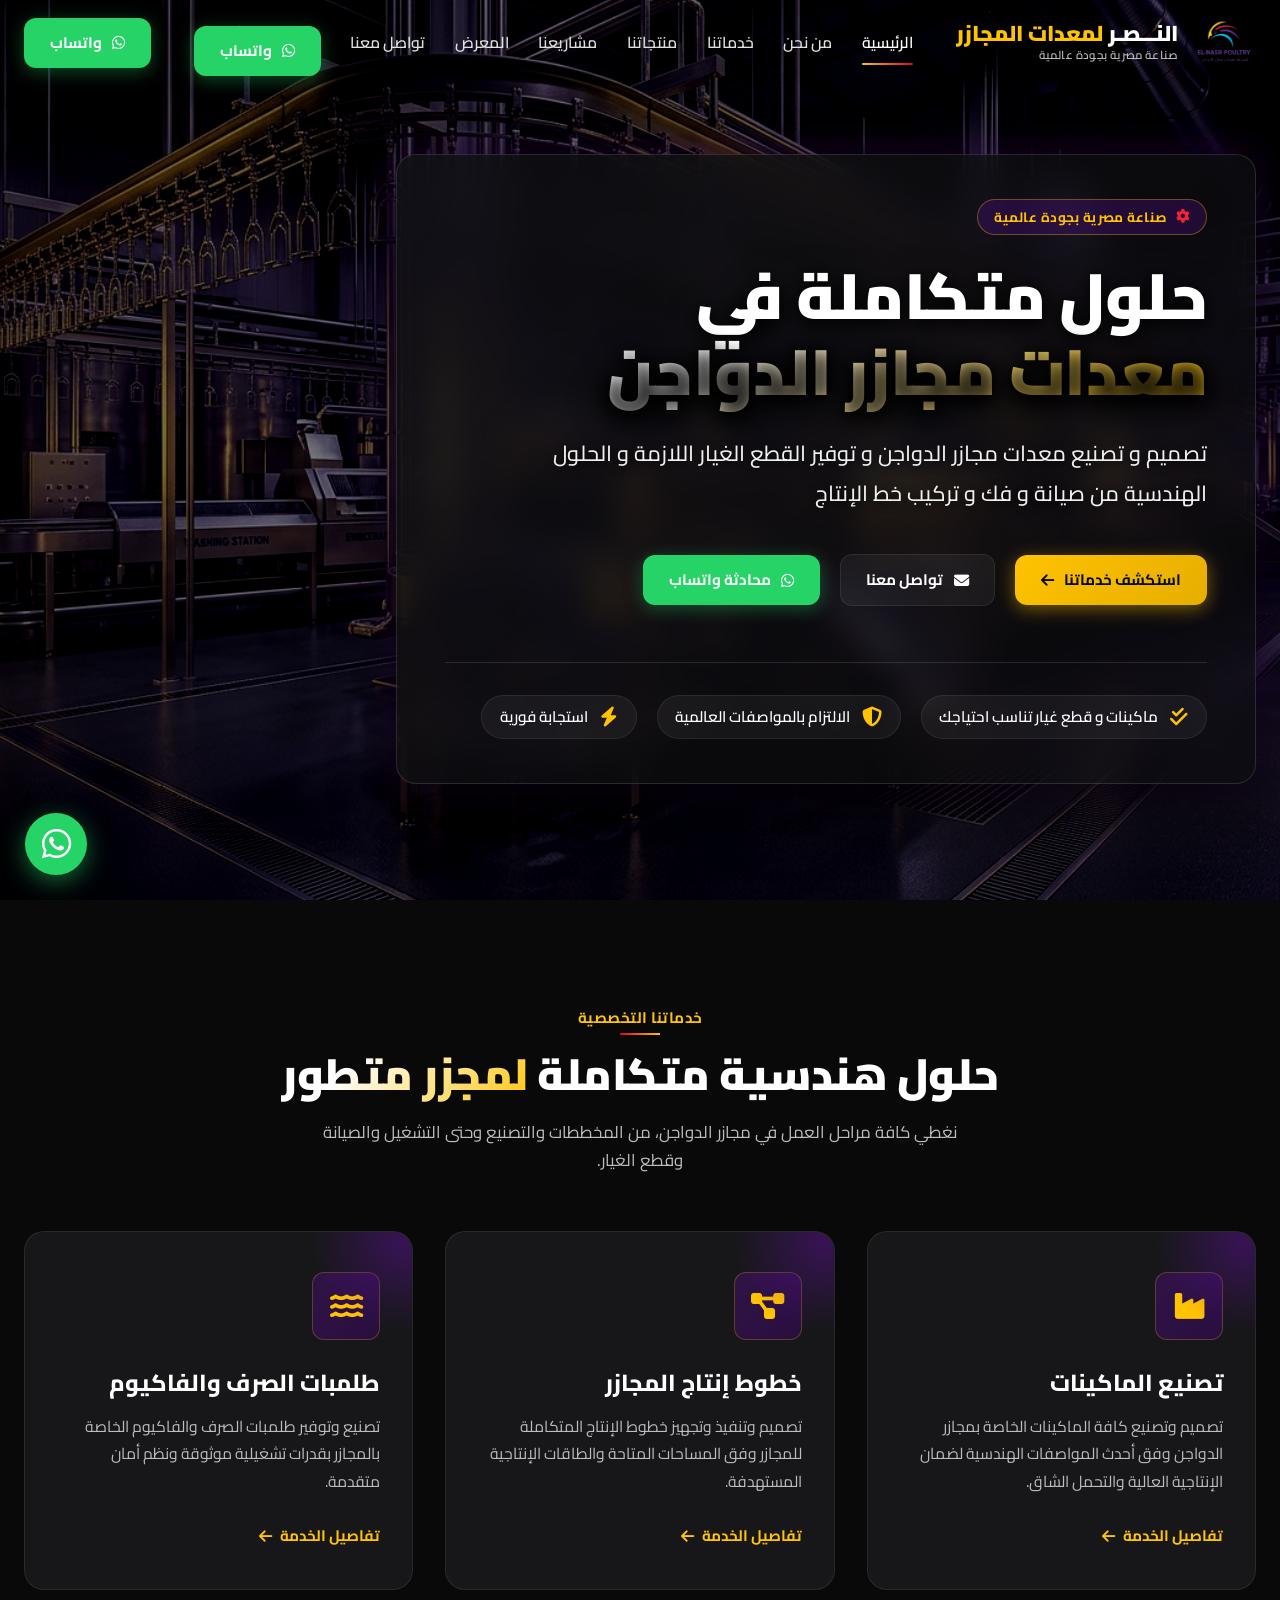
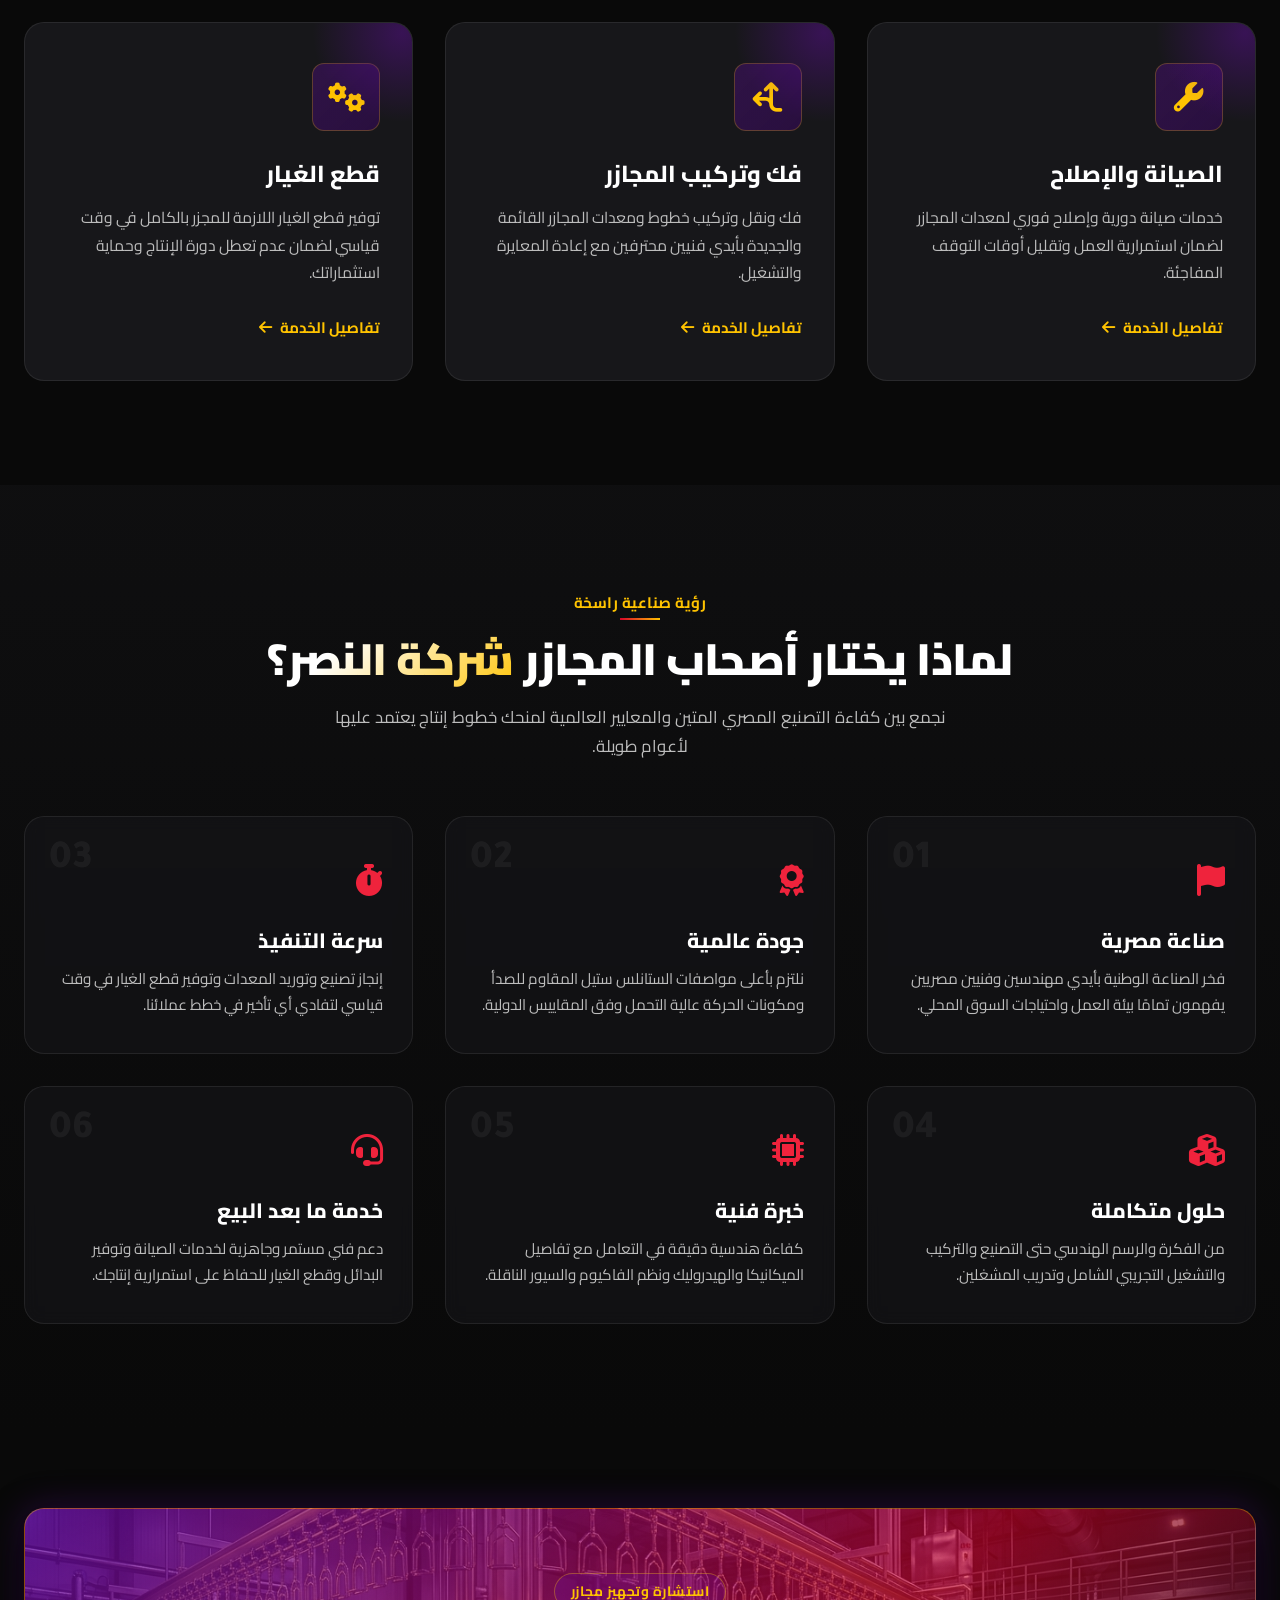
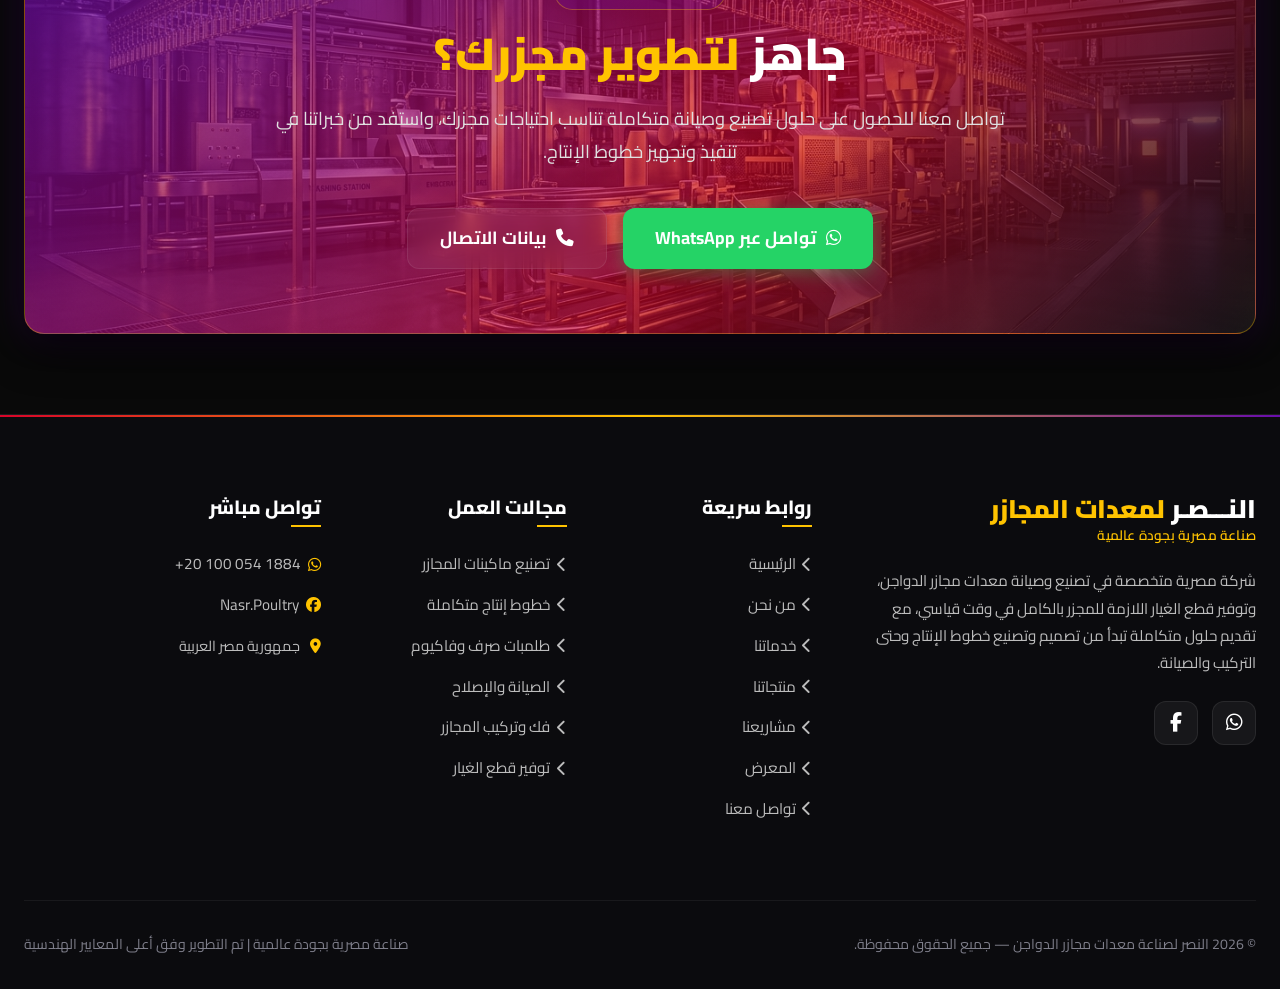
<file: index.html>
<!DOCTYPE html>
<html lang="ar" dir="rtl">
<head>
  <meta charset="UTF-8">
  <meta name="viewport" content="width=device-width, initial-scale=1.0">
  <title>النصر لصناعة معدات مجازر الدواجن | صناعة مصرية بجودة عالمية</title>
  <meta name="description" content="النصر لصناعة معدات مجازر الدواجن — شركة مصرية متخصصة في تصنيع وصيانة معدات مجازر الدواجن، وتوفير قطع الغيار وحلول خطوط الإنتاج المتكاملة.">
  <meta name="keywords" content="مجازر دواجن, معدات مجازر, تصنيع ماكينات مجازر, طلمبات فاكيوم, قطع غيار مجازر, صيانة مجازر الدواجن, مصر">
  
  <!-- Open Graph -->
  <meta property="og:title" content="النصر لصناعة معدات مجازر الدواجن | صناعة مصرية بجودة عالمية">
  <meta property="og:description" content="تصميم وتصنيع وتركيب وصيانة معدات وخطوط إنتاج مجازر الدواجن بأعلى معايير الجودة العالمية.">
  <meta property="og:type" content="website">
  <meta property="og:image" content="assets/images/hero.jpg">
  
  <!-- Favicon -->
  <link rel="icon" type="image/svg+xml" href="assets/icons/favicon.svg">
  
  <!-- Font Awesome Icons -->
  <link rel="stylesheet" href="https://cdnjs.cloudflare.com/ajax/libs/font-awesome/6.5.1/css/all.min.css">
  
  <!-- Core CSS -->
  <link rel="stylesheet" href="css/style.css">
</head>
<body>

  <!-- Loading Screen -->
  <div id="preloader">
    <div class="preloader-content">
      <div class="preloader-emblem">
        <div class="preloader-ring"></div>
        <div class="preloader-center-icon">ن</div>
      </div>
      <h2 class="preloader-brand-title">النـــصـر <span>لمعدات المجازر</span></h2>
      <p class="preloader-brand-slogan">صناعة مصرية بجودة عالمية</p>
    </div>
  </div>

  <!-- Sticky Navbar -->
  <header class="site-header">
    <div class="container nav-inner">
      <a href="index.html" class="brand-logo-link" aria-label="النصر لمعدات المجازر">
        <img src="assets/images/logo.png" alt="شعار النصر" class="brand-logo-img" onerror="this.onerror=null; this.src='assets/images/logo.svg';">
        <div class="brand-text-block">
          <span class="brand-name">النـــصـر <span>لمعدات المجازر</span></span>
          <span class="brand-tagline">صناعة مصرية بجودة عالمية</span>
        </div>
      </a>

      <!-- Desktop & Mobile Nav Links -->
      <nav class="nav-links-wrapper" id="primaryNav">
        <a href="index.html" class="nav-link active">الرئيسية</a>
        <a href="about.html" class="nav-link">من نحن</a>
        <a href="services.html" class="nav-link">خدماتنا</a>
        <a href="products.html" class="nav-link">منتجاتنا</a>
        <a href="projects.html" class="nav-link">مشاريعنا</a>
        <a href="gallery.html" class="nav-link">المعرض</a>
        <a href="contact.html" class="nav-link">تواصل معنا</a>
        
        <div class="nav-cta-group mobile-only" style="margin-top: 1rem;">
          <a href="https://wa.me/201000541884" target="_blank" rel="noopener noreferrer" class="btn btn-whatsapp" style="width: 100%;">
            <i class="fa-brands fa-whatsapp"></i> واتساب
          </a>
        </div>
      </nav>

      <!-- Header Action Group -->
      <div class="nav-cta-group">
        <a href="https://wa.me/201000541884" target="_blank" rel="noopener noreferrer" class="btn btn-whatsapp hide-mobile">
          <i class="fa-brands fa-whatsapp"></i> واتساب
        </a>
        <button class="mobile-nav-toggle" aria-label="تبديل القائمة">
          <i class="fa-solid fa-bars"></i>
        </button>
      </div>
    </div>
  </header>

  <main id="mainContent">

    <!-- Hero Section -->
    <section class="hero-section">
      <div class="hero-background-wrapper">
        <img src="assets/images/hero.jpg" alt="معدات وخطوط إنتاج مجازر الدواجن" class="hero-media-bg">
        <div class="hero-overlay"></div>
        <div class="hero-industrial-grid"></div>
      </div>

      <div class="container">
        <div class="hero-content">
          <div class="badge-tag hero-badge">
            <i class="fa-solid fa-gear fa-spin" style="--fa-animation-duration: 10s;"></i>
            صناعة مصرية بجودة عالمية
          </div>
          
          <h1 class="hero-title">
            حلول متكاملة في <br>
            <span class="highlight-gradient">معدات مجازر الدواجن</span>
          </h1>

          <p class="hero-description">
            تصميم و تصنيع معدات مجازر الدواجن و توفير القطع الغيار اللازمة و الحلول الهندسية من صيانة و فك و تركيب خط الإنتاج
          </p>

          <div class="hero-cta-group">
            <a href="services.html" class="btn btn-primary">
              <span>استكشف خدماتنا</span>
              <i class="fa-solid fa-arrow-left"></i>
            </a>
            <a href="contact.html" class="btn btn-outline">
              <i class="fa-solid fa-envelope"></i>
              <span>تواصل معنا</span>
            </a>
            <a href="https://wa.me/201000541884" target="_blank" rel="noopener noreferrer" class="btn btn-whatsapp">
              <i class="fa-brands fa-whatsapp"></i>
              <span>محادثة واتساب</span>
            </a>
          </div>

          <!-- Hero Highlights Strip -->
          <div class="hero-features-strip">
            <div class="hero-feature-item">
              <i class="fa-solid fa-check-double"></i>
              <span>ماكينات و قطع غيار تناسب احتياجك</span>
            </div>
            <div class="hero-feature-item">
              <i class="fa-solid fa-shield-halved"></i>
              <span>الالتزام بالمواصفات العالمية </span>
            </div>
            <div class="hero-feature-item">
              <i class="fa-solid fa-bolt"></i>
              <span>استجابة فورية</span>
            </div>
          </div>
        </div>
      </div>
    </section>

    <!-- Fast Services Section -->
    <section class="services-section">
      <div class="container">
        <div class="section-header reveal">
          <span class="sub-badge">خدماتنا التخصصية</span>
          <h2 class="section-title">حلول هندسية متكاملة <span>لمجزر متطور</span></h2>
          <p class="section-desc">
            نغطي كافة مراحل العمل في مجازر الدواجن، من المخططات والتصنيع وحتى التشغيل والصيانة وقطع الغيار.
          </p>
        </div>

        <div class="services-grid">
          <!-- Service Card 1 -->
          <div class="service-card reveal">
            <div class="service-card-glow"></div>
            <div class="service-icon-box">
              <i class="fa-solid fa-industry"></i>
            </div>
            <h3 class="service-title">تصنيع الماكينات</h3>
            <p class="service-desc">
              تصميم وتصنيع كافة الماكينات الخاصة بمجازر الدواجن وفق أحدث المواصفات الهندسية لضمان الإنتاجية العالية والتحمل الشاق.
            </p>
            <a href="services.html" class="service-link">
              <span>تفاصيل الخدمة</span>
              <i class="fa-solid fa-arrow-left"></i>
            </a>
          </div>

          <!-- Service Card 2 -->
          <div class="service-card reveal">
            <div class="service-card-glow"></div>
            <div class="service-icon-box">
              <i class="fa-solid fa-diagram-project"></i>
            </div>
            <h3 class="service-title">خطوط إنتاج المجازر</h3>
            <p class="service-desc">
              تصميم وتنفيذ وتجهيز خطوط الإنتاج المتكاملة للمجازر وفق المساحات المتاحة والطاقات الإنتاجية المستهدفة.
            </p>
            <a href="services.html" class="service-link">
              <span>تفاصيل الخدمة</span>
              <i class="fa-solid fa-arrow-left"></i>
            </a>
          </div>

          <!-- Service Card 3 -->
          <div class="service-card reveal">
            <div class="service-card-glow"></div>
            <div class="service-icon-box">
              <i class="fa-solid fa-water"></i>
            </div>
            <h3 class="service-title">طلمبات الصرف والفاكيوم</h3>
            <p class="service-desc">
              تصنيع وتوفير طلمبات الصرف والفاكيوم الخاصة بالمجازر بقدرات تشغيلية موثوقة ونظم أمان متقدمة.
            </p>
            <a href="services.html" class="service-link">
              <span>تفاصيل الخدمة</span>
              <i class="fa-solid fa-arrow-left"></i>
            </a>
          </div>

          <!-- Service Card 4 -->
          <div class="service-card reveal">
            <div class="service-card-glow"></div>
            <div class="service-icon-box">
              <i class="fa-solid fa-wrench"></i>
            </div>
            <h3 class="service-title">الصيانة والإصلاح</h3>
            <p class="service-desc">
              خدمات صيانة دورية وإصلاح فوري لمعدات المجازر لضمان استمرارية العمل وتقليل أوقات التوقف المفاجئة.
            </p>
            <a href="services.html" class="service-link">
              <span>تفاصيل الخدمة</span>
              <i class="fa-solid fa-arrow-left"></i>
            </a>
          </div>

          <!-- Service Card 5 -->
          <div class="service-card reveal">
            <div class="service-card-glow"></div>
            <div class="service-icon-box">
              <i class="fa-solid fa-arrows-split-up-and-left"></i>
            </div>
            <h3 class="service-title">فك وتركيب المجازر</h3>
            <p class="service-desc">
              فك ونقل وتركيب خطوط ومعدات المجازر القائمة والجديدة بأيدي فنيين محترفين مع إعادة المعايرة والتشغيل.
            </p>
            <a href="services.html" class="service-link">
              <span>تفاصيل الخدمة</span>
              <i class="fa-solid fa-arrow-left"></i>
            </a>
          </div>

          <!-- Service Card 6 -->
          <div class="service-card reveal">
            <div class="service-card-glow"></div>
            <div class="service-icon-box">
              <i class="fa-solid fa-gears"></i>
            </div>
            <h3 class="service-title">قطع الغيار</h3>
            <p class="service-desc">
              توفير قطع الغيار اللازمة للمجزر بالكامل في وقت قياسي لضمان عدم تعطل دورة الإنتاج وحماية استثماراتك.
            </p>
            <a href="services.html" class="service-link">
              <span>تفاصيل الخدمة</span>
              <i class="fa-solid fa-arrow-left"></i>
            </a>
          </div>
        </div>
      </div>
    </section>

    <!-- Why Al-Nasr Section -->
    <section class="why-us-section">
      <div class="container">
        <div class="section-header reveal">
          <span class="sub-badge">رؤية صناعية راسخة</span>
          <h2 class="section-title">لماذا يختار أصحاب المجازر <span>شركة النصر؟</span></h2>
          <p class="section-desc">
            نجمع بين كفاءة التصنيع المصري المتين والمعايير العالمية لمنحك خطوط إنتاج يعتمد عليها لأعوام طويلة.
          </p>
        </div>

        <div class="why-grid">
          <div class="why-item-card reveal">
            <span class="why-badge-num">01</span>
            <div class="why-item-icon">
              <i class="fa-solid fa-flag"></i>
            </div>
            <h3 class="why-item-title">صناعة مصرية</h3>
            <p class="why-item-desc">
              فخر الصناعة الوطنية بأيدي مهندسين وفنيين مصريين يفهمون تمامًا بيئة العمل واحتياجات السوق المحلي.
            </p>
          </div>

          <div class="why-item-card reveal">
            <span class="why-badge-num">02</span>
            <div class="why-item-icon">
              <i class="fa-solid fa-award"></i>
            </div>
            <h3 class="why-item-title">جودة عالمية</h3>
            <p class="why-item-desc">
              نلتزم بأعلى مواصفات الستانلس ستيل المقاوم للصدأ ومكونات الحركة عالية التحمل وفق المقاييس الدولية.
            </p>
          </div>

          <div class="why-item-card reveal">
            <span class="why-badge-num">03</span>
            <div class="why-item-icon">
              <i class="fa-solid fa-stopwatch"></i>
            </div>
            <h3 class="why-item-title">سرعة التنفيذ</h3>
            <p class="why-item-desc">
              إنجاز تصنيع وتوريد المعدات وتوفير قطع الغيار في وقت قياسي لتفادي أي تأخير في خطط عملائنا.
            </p>
          </div>

          <div class="why-item-card reveal">
            <span class="why-badge-num">04</span>
            <div class="why-item-icon">
              <i class="fa-solid fa-cubes"></i>
            </div>
            <h3 class="why-item-title">حلول متكاملة</h3>
            <p class="why-item-desc">
              من الفكرة والرسم الهندسي حتى التصنيع والتركيب والتشغيل التجريبي الشامل وتدريب المشغلين.
            </p>
          </div>

          <div class="why-item-card reveal">
            <span class="why-badge-num">05</span>
            <div class="why-item-icon">
              <i class="fa-solid fa-microchip"></i>
            </div>
            <h3 class="why-item-title">خبرة فنية</h3>
            <p class="why-item-desc">
              كفاءة هندسية دقيقة في التعامل مع تفاصيل الميكانيكا والهيدروليك ونظم الفاكيوم والسيور الناقلة.
            </p>
          </div>

          <div class="why-item-card reveal">
            <span class="why-badge-num">06</span>
            <div class="why-item-icon">
              <i class="fa-solid fa-headset"></i>
            </div>
            <h3 class="why-item-title">خدمة ما بعد البيع</h3>
            <p class="why-item-desc">
              دعم فني مستمر وجاهزية لخدمات الصيانة وتوفير البدائل وقطع الغيار للحفاظ على استمرارية إنتاجك.
            </p>
          </div>
        </div>
      </div>
    </section>

    <!-- CTA Section -->
    <section class="cta-banner-section">
      <div class="container">
        <div class="cta-banner-card reveal">
          <div class="cta-banner-content">
            <span class="badge-tag" style="margin-bottom: 1rem;">استشارة وتجهيز مجازر</span>
            <h2 class="cta-banner-title">جاهز <span>لتطوير مجزرك؟</span></h2>
            <p class="cta-banner-desc">
              تواصل معنا للحصول على حلول تصنيع وصيانة متكاملة تناسب احتياجات مجزرك، واستفد من خبراتنا في تنفيذ وتجهيز خطوط الإنتاج.
            </p>
            <div style="display: flex; justify-content: center; gap: 1rem; flex-wrap: wrap;">
              <a href="https://wa.me/201000541884" target="_blank" rel="noopener noreferrer" class="btn btn-whatsapp" style="font-size: 1.1rem; padding: 0.9rem 2rem;">
                <i class="fa-brands fa-whatsapp"></i>
                <span>تواصل عبر WhatsApp</span>
              </a>
              <a href="contact.html" class="btn btn-outline" style="font-size: 1.1rem; padding: 0.9rem 2rem;">
                <i class="fa-solid fa-phone"></i>
                <span>بيانات الاتصال</span>
              </a>
            </div>
          </div>
        </div>
      </div>
    </section>

  </main>

  <!-- Footer -->
  <footer class="site-footer">
    <div class="container">
      <div class="footer-grid">
        <!-- Brand Info -->
        <div class="footer-brand-info">
          <div class="brand-text-block">
            <span class="brand-name" style="font-size: 1.6rem;">النـــصـر <span>لمعدات المجازر</span></span>
            <span class="brand-tagline" style="color: var(--yellow); font-size: 0.85rem;">صناعة مصرية بجودة عالمية</span>
          </div>
          <p>
            شركة مصرية متخصصة في تصنيع وصيانة معدات مجازر الدواجن، وتوفير قطع الغيار اللازمة للمجزر بالكامل في وقت قياسي، مع تقديم حلول متكاملة تبدأ من تصميم وتصنيع خطوط الإنتاج وحتى التركيب والصيانة.
          </p>
          <div class="footer-social-links">
            <a href="https://wa.me/201000541884" target="_blank" rel="noopener noreferrer" class="social-icon-btn whatsapp" aria-label="واتساب شركة النصر">
              <i class="fa-brands fa-whatsapp"></i>
            </a>
            <a href="https://www.facebook.com/Nasr.Poultry" target="_blank" rel="noopener noreferrer" class="social-icon-btn facebook" aria-label="فيسبوك شركة النصر">
              <i class="fa-brands fa-facebook-f"></i>
            </a>
          </div>
        </div>

        <!-- Quick Links -->
        <div>
          <h4 class="footer-col-title">روابط سريعة</h4>
          <ul class="footer-links-list">
            <li><a href="index.html"><i class="fa-solid fa-chevron-left"></i> الرئيسية</a></li>
            <li><a href="about.html"><i class="fa-solid fa-chevron-left"></i> من نحن</a></li>
            <li><a href="services.html"><i class="fa-solid fa-chevron-left"></i> خدماتنا</a></li>
            <li><a href="products.html"><i class="fa-solid fa-chevron-left"></i> منتجاتنا</a></li>
            <li><a href="projects.html"><i class="fa-solid fa-chevron-left"></i> مشاريعنا</a></li>
            <li><a href="gallery.html"><i class="fa-solid fa-chevron-left"></i> المعرض</a></li>
            <li><a href="contact.html"><i class="fa-solid fa-chevron-left"></i> تواصل معنا</a></li>
          </ul>
        </div>

        <!-- Services Links -->
        <div>
          <h4 class="footer-col-title">مجالات العمل</h4>
          <ul class="footer-links-list">
            <li><a href="services.html"><i class="fa-solid fa-chevron-left"></i> تصنيع ماكينات المجازر</a></li>
            <li><a href="services.html"><i class="fa-solid fa-chevron-left"></i> خطوط إنتاج متكاملة</a></li>
            <li><a href="services.html"><i class="fa-solid fa-chevron-left"></i> طلمبات صرف وفاكيوم</a></li>
            <li><a href="services.html"><i class="fa-solid fa-chevron-left"></i> الصيانة والإصلاح</a></li>
            <li><a href="services.html"><i class="fa-solid fa-chevron-left"></i> فك وتركيب المجازر</a></li>
            <li><a href="services.html"><i class="fa-solid fa-chevron-left"></i> توفير قطع الغيار</a></li>
          </ul>
        </div>

        <!-- Direct Contact -->
        <div>
          <h4 class="footer-col-title">تواصل مباشر</h4>
          <ul class="footer-links-list">
            <li>
              <a href="https://wa.me/201000541884" target="_blank" rel="noopener noreferrer">
                <i class="fa-brands fa-whatsapp text-yellow"></i>
                <span dir="ltr">+20 100 054 1884</span>
              </a>
            </li>
            <li>
              <a href="https://www.facebook.com/Nasr.Poultry" target="_blank" rel="noopener noreferrer">
                <i class="fa-brands fa-facebook text-yellow"></i>
                <span>Nasr.Poultry</span>
              </a>
            </li>
            <li>
              <span style="color: var(--gray); font-size: 0.9rem;">
                <i class="fa-solid fa-location-dot text-yellow" style="margin-left: 0.4rem;"></i>
                جمهورية مصر العربية
              </span>
            </li>
          </ul>
        </div>
      </div>

      <div class="footer-bottom-bar">
        <div>
          &copy; 2026 النصر لصناعة معدات مجازر الدواجن — جميع الحقوق محفوظة.
        </div>
        <div>
          صناعة مصرية بجودة عالمية | تم التطوير وفق أعلى المعايير الهندسية
        </div>
      </div>
    </div>
  </footer>

  <!-- Floating WhatsApp Button -->
  <a href="https://wa.me/201000541884" target="_blank" rel="noopener noreferrer" class="floating-whatsapp-btn" aria-label="تواصل فوري عبر الواتساب">
    <i class="fa-brands fa-whatsapp"></i>
    <span class="floating-whatsapp-tooltip">تواصل معنا عبر واتساب</span>
  </a>

  <!-- Back To Top Button -->
  <button id="backToTopBtn" class="back-to-top-btn" aria-label="الرجوع للأعلى">
    <i class="fa-solid fa-arrow-up"></i>
  </button>

  <!-- Core Scripts -->
  <script src="js/main.js"></script>
</body>
</html>
</file>
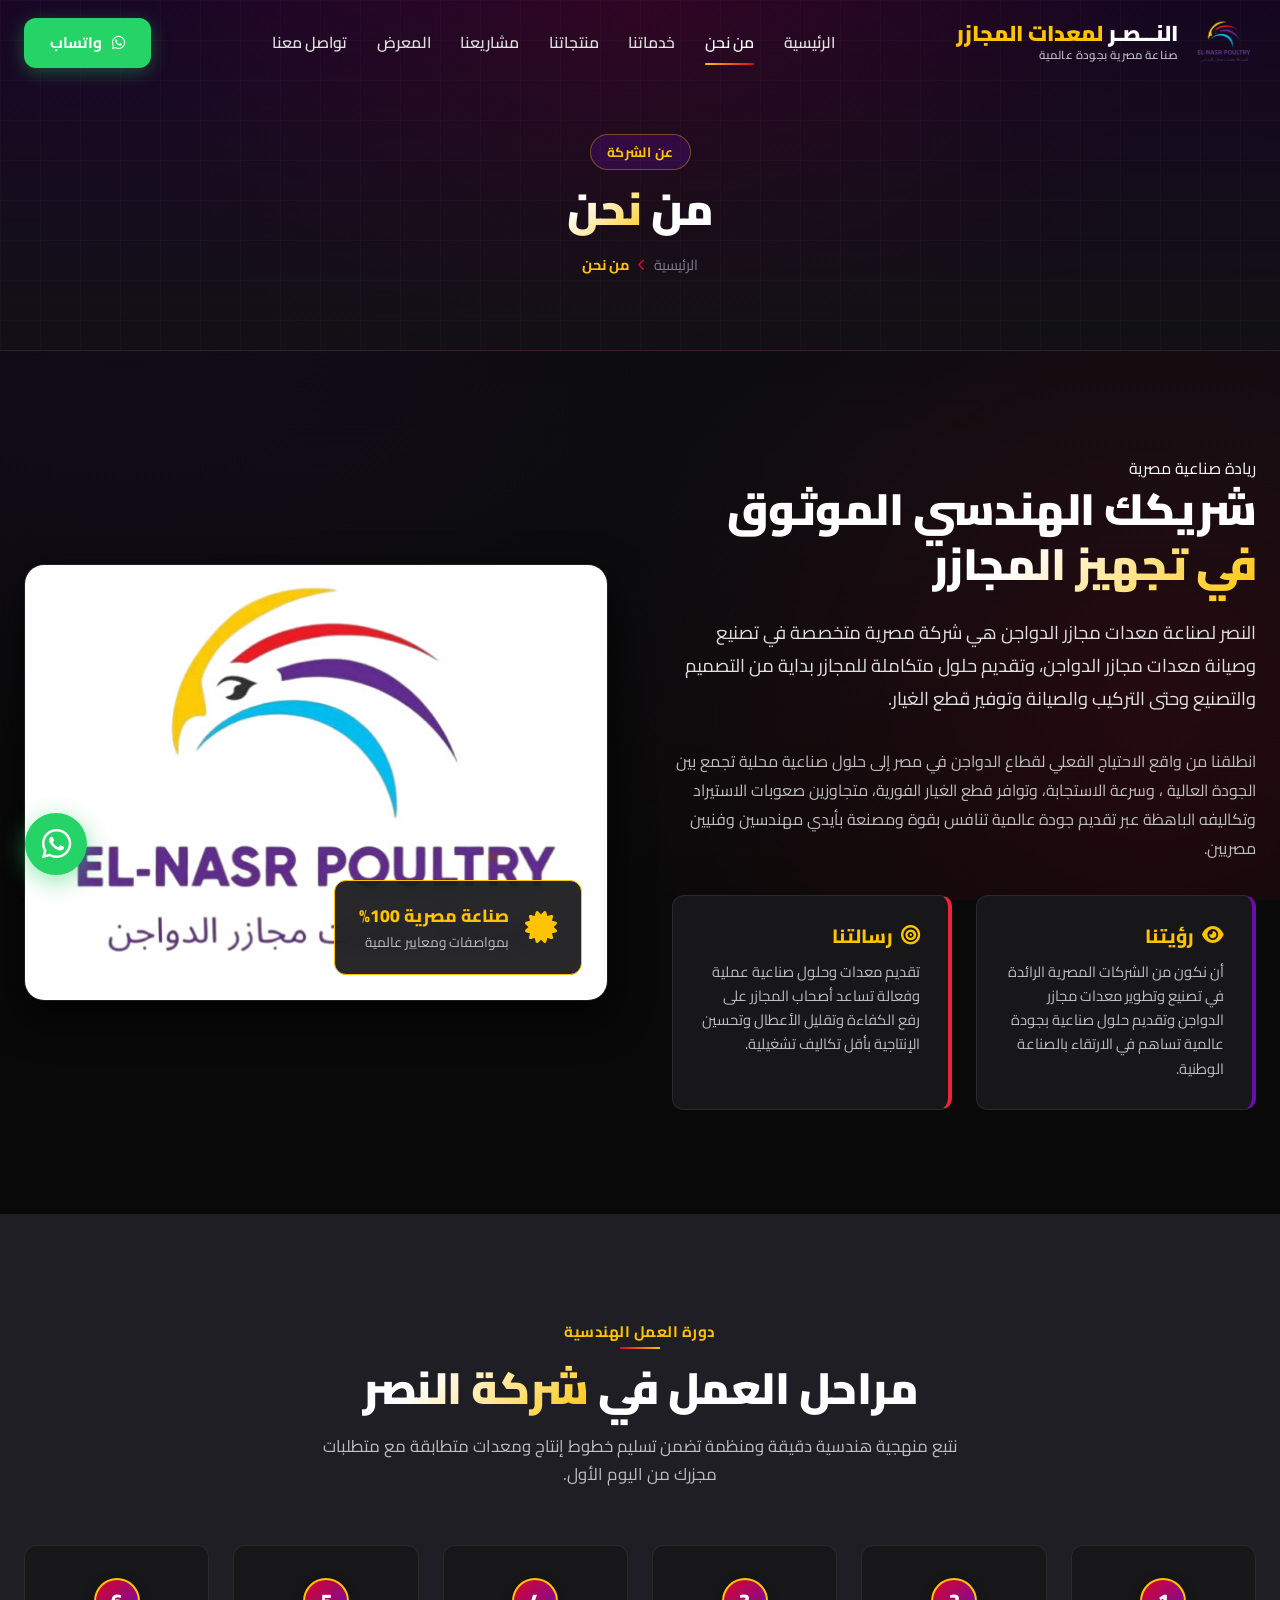
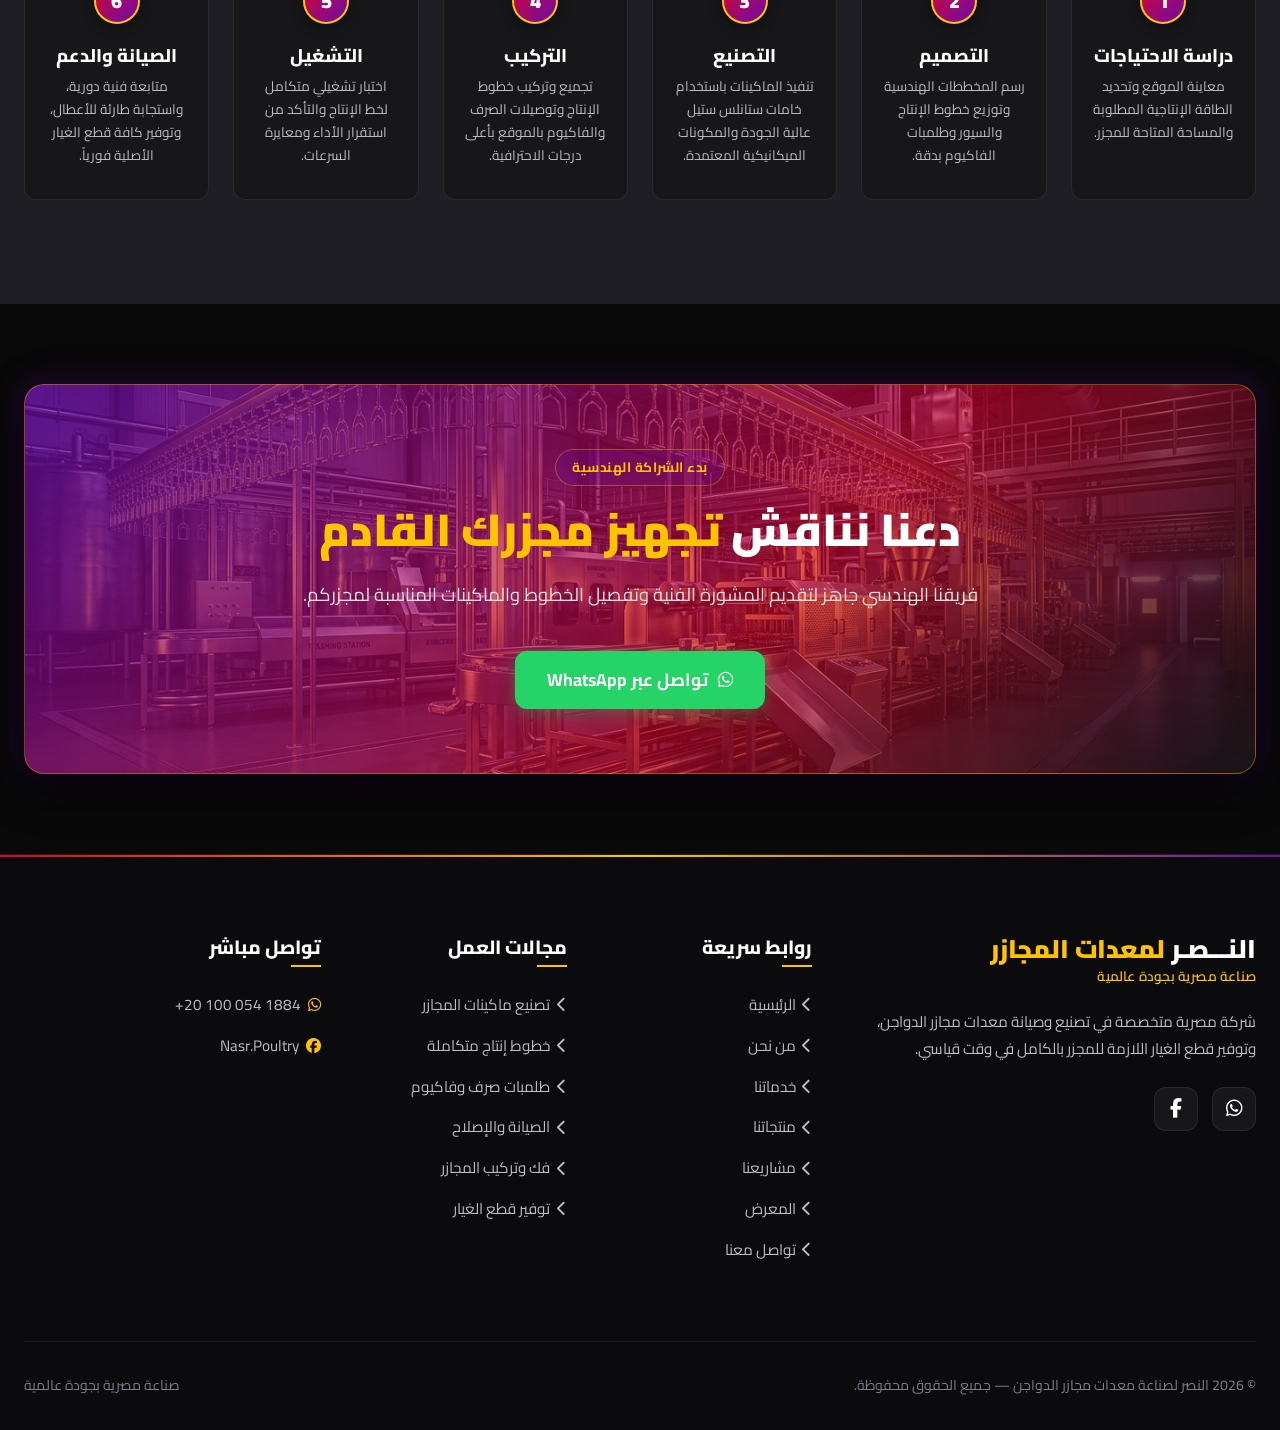
<file: about.html>
<!DOCTYPE html>
<html lang="ar" dir="rtl">
<head>
  <meta charset="UTF-8">
  <meta name="viewport" content="width=device-width, initial-scale=1.0">
  <title>من نحن | النصر لصناعة معدات مجازر الدواجن</title>
  <meta name="description" content="تعرف على شركة النصر لصناعة معدات مجازر الدواجن، رؤيتنا ورسالتنا ومراحل عملنا في تقديم حلول هندسية متكاملة للمجازر.">
  
  <link rel="icon" type="image/svg+xml" href="assets/icons/favicon.svg">
  <link rel="stylesheet" href="https://cdnjs.cloudflare.com/ajax/libs/font-awesome/6.5.1/css/all.min.css">
  <link rel="stylesheet" href="css/style.css">
</head>
<body>

  <!-- Preloader -->
  <div id="preloader">
    <div class="preloader-content">
      <div class="preloader-emblem">
        <div class="preloader-ring"></div>
        <div class="preloader-center-icon">ن</div>
      </div>
      <h2 class="preloader-brand-title">النـــصـر <span>لمعدات المجازر</span></h2>
      <p class="preloader-brand-slogan">صناعة مصرية بجودة عالمية</p>
    </div>
  </div>

  <!-- Header -->
  <header class="site-header">
    <div class="container nav-inner">
      <a href="index.html" class="brand-logo-link">
        <img src="assets/images/logo.png" alt="شعار النصر" class="brand-logo-img" onerror="this.onerror=null; this.src='assets/images/logo.svg';">
        <div class="brand-text-block">
          <span class="brand-name">النـــصـر <span>لمعدات المجازر</span></span>
          <span class="brand-tagline">صناعة مصرية بجودة عالمية</span>
        </div>
      </a>

      <nav class="nav-links-wrapper">
        <a href="index.html" class="nav-link">الرئيسية</a>
        <a href="about.html" class="nav-link active">من نحن</a>
        <a href="services.html" class="nav-link">خدماتنا</a>
        <a href="products.html" class="nav-link">منتجاتنا</a>
        <a href="projects.html" class="nav-link">مشاريعنا</a>
        <a href="gallery.html" class="nav-link">المعرض</a>
        <a href="contact.html" class="nav-link">تواصل معنا</a>
      </nav>

      <div class="nav-cta-group">
        <a href="https://wa.me/201000541884" target="_blank" rel="noopener noreferrer" class="btn btn-whatsapp hide-mobile">
          <i class="fa-brands fa-whatsapp"></i> واتساب
        </a>
        <button class="mobile-nav-toggle" aria-label="تبديل القائمة">
          <i class="fa-solid fa-bars"></i>
        </button>
      </div>
    </div>
  </header>

  <!-- Page Banner -->
  <section class="page-banner">
    <div class="container">
      <span class="badge-tag" style="margin-bottom: 0.75rem;">عن الشركة</span>
      <h1 class="section-title">من <span>نحن</span></h1>
      <div class="breadcrumb-nav">
        <a href="index.html">الرئيسية</a>
        <span class="separator"><i class="fa-solid fa-chevron-left"></i></span>
        <span class="current">من نحن</span>
      </div>
    </div>
  </section>

  <!-- Main Story Section -->
  <section class="about-story-section">
    <div class="container">
      <div class="about-story-grid">
        <!-- Text Column -->
        <div class="about-content-block reveal-right">
          <span class="sub-badge">ريادة صناعية مصرية</span>
          <h2 class="section-title" style="text-align: right; margin-bottom: 1.5rem;">
            شريكك الهندسي الموثوق <br><span>في تجهيز المجازر</span>
          </h2>
          
          <p class="story-lead">
            النصر لصناعة معدات مجازر الدواجن هي شركة مصرية متخصصة في تصنيع وصيانة معدات مجازر الدواجن، وتقديم حلول متكاملة للمجازر بداية من التصميم والتصنيع وحتى التركيب والصيانة وتوفير قطع الغيار.
          </p>

          <p style="color: var(--gray); font-size: 1rem; line-height: 1.8; margin-bottom: 2rem;">
            انطلقنا من واقع الاحتياج الفعلي لقطاع الدواجن في مصر إلى حلول صناعية محلية تجمع بين الجودة العالية ، وسرعة الاستجابة، وتوافر قطع الغيار الفورية، متجاوزين صعوبات الاستيراد وتكاليفه الباهظة عبر تقديم جودة عالمية تنافس بقوة ومصنعة بأيدي مهندسين وفنيين مصريين.
          </p>

          <!-- Vision & Mission -->
          <div class="vision-mission-grid">
            <div class="vm-box">
              <h4><i class="fa-solid fa-eye"></i> رؤيتنا</h4>
              <p>
                أن نكون من الشركات المصرية الرائدة في تصنيع وتطوير معدات مجازر الدواجن وتقديم حلول صناعية بجودة عالمية تساهم في الارتقاء بالصناعة الوطنية.
              </p>
            </div>

            <div class="vm-box mission">
              <h4><i class="fa-solid fa-bullseye"></i> رسالتنا</h4>
              <p>
                تقديم معدات وحلول صناعية عملية وفعالة تساعد أصحاب المجازر على رفع الكفاءة وتقليل الأعطال وتحسين الإنتاجية بأقل تكاليف تشغيلية.
              </p>
            </div>
          </div>
        </div>

        <!-- Image Column -->
        <div class="about-image-wrapper reveal-left">
          <img src="assets/images/about.jpg" alt="مصنع ومعدات شركة النصر لمجازر الدواجن">
          <div class="about-experience-badge">
            <i class="fa-solid fa-certificate"></i>
            <div>
              <div style="font-weight: 800; font-size: 1.1rem; color: var(--yellow);">صناعة مصرية 100%</div>
              <div style="font-size: 0.85rem; color: var(--gray);">بمواصفات ومعايير عالمية</div>
            </div>
          </div>
        </div>
      </div>
    </div>
  </section>

  <!-- Process Timeline Section -->
  <section class="process-section">
    <div class="container">
      <div class="section-header reveal">
        <span class="sub-badge">دورة العمل الهندسية</span>
        <h2 class="section-title">مراحل العمل في <span>شركة النصر</span></h2>
        <p class="section-desc">
          نتبع منهجية هندسية دقيقة ومنظمة تضمن تسليم خطوط إنتاج ومعدات متطابقة مع متطلبات مجزرك من اليوم الأول.
        </p>
      </div>

      <div class="process-timeline-row">
        <!-- Step 1 -->
        <div class="process-step-card reveal">
          <div class="step-number">1</div>
          <h3 class="step-title">دراسة الاحتياجات</h3>
          <p class="step-desc">معاينة الموقع وتحديد الطاقة الإنتاجية المطلوبة والمساحة المتاحة للمجزر.</p>
        </div>

        <!-- Step 2 -->
        <div class="process-step-card reveal">
          <div class="step-number">2</div>
          <h3 class="step-title">التصميم</h3>
          <p class="step-desc">رسم المخططات الهندسية وتوزيع خطوط الإنتاج والسيور وطلمبات الفاكيوم بدقة.</p>
        </div>

        <!-- Step 3 -->
        <div class="process-step-card reveal">
          <div class="step-number">3</div>
          <h3 class="step-title">التصنيع</h3>
          <p class="step-desc">تنفيذ الماكينات باستخدام خامات ستانلس ستيل عالية الجودة والمكونات الميكانيكية المعتمدة.</p>
        </div>

        <!-- Step 4 -->
        <div class="process-step-card reveal">
          <div class="step-number">4</div>
          <h3 class="step-title">التركيب</h3>
          <p class="step-desc">تجميع وتركيب خطوط الإنتاج وتوصيلات الصرف والفاكيوم بالموقع بأعلى درجات الاحترافية.</p>
        </div>

        <!-- Step 5 -->
        <div class="process-step-card reveal">
          <div class="step-number">5</div>
          <h3 class="step-title">التشغيل</h3>
          <p class="step-desc">اختبار تشغيلي متكامل لخط الإنتاج والتأكد من استقرار الأداء ومعايرة السرعات.</p>
        </div>

        <!-- Step 6 -->
        <div class="process-step-card reveal">
          <div class="step-number">6</div>
          <h3 class="step-title">الصيانة والدعم</h3>
          <p class="step-desc">متابعة فنية دورية، واستجابة طارئة للأعطال، وتوفير كافة قطع الغيار الأصلية فورياً.</p>
        </div>
      </div>
    </div>
  </section>

  <!-- CTA Banner -->
  <section class="cta-banner-section">
    <div class="container">
      <div class="cta-banner-card reveal">
        <div class="cta-banner-content">
          <span class="badge-tag" style="margin-bottom: 1rem;">بدء الشراكة الهندسية</span>
          <h2 class="cta-banner-title">دعنا نناقش <span>تجهيز مجزرك القادم</span></h2>
          <p class="cta-banner-desc">
            فريقنا الهندسي جاهز لتقديم المشورة الفنية وتفصيل الخطوط والماكينات المناسبة لمجزركم.
          </p>
          <a href="https://wa.me/201000541884" target="_blank" rel="noopener noreferrer" class="btn btn-whatsapp" style="font-size: 1.1rem; padding: 0.9rem 2rem;">
            <i class="fa-brands fa-whatsapp"></i>
            <span>تواصل عبر WhatsApp</span>
          </a>
        </div>
      </div>
    </div>
  </section>

  <!-- Footer -->
  <footer class="site-footer">
    <div class="container">
      <div class="footer-grid">
        <div class="footer-brand-info">
          <div class="brand-text-block">
            <span class="brand-name" style="font-size: 1.6rem;">النـــصـر <span>لمعدات المجازر</span></span>
            <span class="brand-tagline" style="color: var(--yellow); font-size: 0.85rem;">صناعة مصرية بجودة عالمية</span>
          </div>
          <p>
            شركة مصرية متخصصة في تصنيع وصيانة معدات مجازر الدواجن، وتوفير قطع الغيار اللازمة للمجزر بالكامل في وقت قياسي.
          </p>
          <div class="footer-social-links">
            <a href="https://wa.me/201000541884" target="_blank" rel="noopener noreferrer" class="social-icon-btn whatsapp"><i class="fa-brands fa-whatsapp"></i></a>
            <a href="https://www.facebook.com/Nasr.Poultry" target="_blank" rel="noopener noreferrer" class="social-icon-btn facebook"><i class="fa-brands fa-facebook-f"></i></a>
          </div>
        </div>

        <div>
          <h4 class="footer-col-title">روابط سريعة</h4>
          <ul class="footer-links-list">
            <li><a href="index.html"><i class="fa-solid fa-chevron-left"></i> الرئيسية</a></li>
            <li><a href="about.html"><i class="fa-solid fa-chevron-left"></i> من نحن</a></li>
            <li><a href="services.html"><i class="fa-solid fa-chevron-left"></i> خدماتنا</a></li>
            <li><a href="products.html"><i class="fa-solid fa-chevron-left"></i> منتجاتنا</a></li>
            <li><a href="projects.html"><i class="fa-solid fa-chevron-left"></i> مشاريعنا</a></li>
            <li><a href="gallery.html"><i class="fa-solid fa-chevron-left"></i> المعرض</a></li>
            <li><a href="contact.html"><i class="fa-solid fa-chevron-left"></i> تواصل معنا</a></li>
          </ul>
        </div>

        <div>
          <h4 class="footer-col-title">مجالات العمل</h4>
          <ul class="footer-links-list">
            <li><a href="services.html"><i class="fa-solid fa-chevron-left"></i> تصنيع ماكينات المجازر</a></li>
            <li><a href="services.html"><i class="fa-solid fa-chevron-left"></i> خطوط إنتاج متكاملة</a></li>
            <li><a href="services.html"><i class="fa-solid fa-chevron-left"></i> طلمبات صرف وفاكيوم</a></li>
            <li><a href="services.html"><i class="fa-solid fa-chevron-left"></i> الصيانة والإصلاح</a></li>
            <li><a href="services.html"><i class="fa-solid fa-chevron-left"></i> فك وتركيب المجازر</a></li>
            <li><a href="services.html"><i class="fa-solid fa-chevron-left"></i> توفير قطع الغيار</a></li>
          </ul>
        </div>

        <div>
          <h4 class="footer-col-title">تواصل مباشر</h4>
          <ul class="footer-links-list">
            <li>
              <a href="https://wa.me/201000541884" target="_blank" rel="noopener noreferrer">
                <i class="fa-brands fa-whatsapp text-yellow"></i>
                <span dir="ltr">+20 100 054 1884</span>
              </a>
            </li>
            <li>
              <a href="https://www.facebook.com/Nasr.Poultry" target="_blank" rel="noopener noreferrer">
                <i class="fa-brands fa-facebook text-yellow"></i>
                <span>Nasr.Poultry</span>
              </a>
            </li>
          </ul>
        </div>
      </div>

      <div class="footer-bottom-bar">
        <div>&copy; 2026 النصر لصناعة معدات مجازر الدواجن — جميع الحقوق محفوظة.</div>
        <div>صناعة مصرية بجودة عالمية</div>
      </div>
    </div>
  </footer>

  <a href="https://wa.me/201000541884" target="_blank" rel="noopener noreferrer" class="floating-whatsapp-btn" aria-label="واتساب">
    <i class="fa-brands fa-whatsapp"></i>
    <span class="floating-whatsapp-tooltip">تواصل معنا عبر واتساب</span>
  </a>

  <button id="backToTopBtn" class="back-to-top-btn" aria-label="الرجوع للأعلى">
    <i class="fa-solid fa-arrow-up"></i>
  </button>

  <script src="js/main.js"></script>
</body>
</html>
</file>
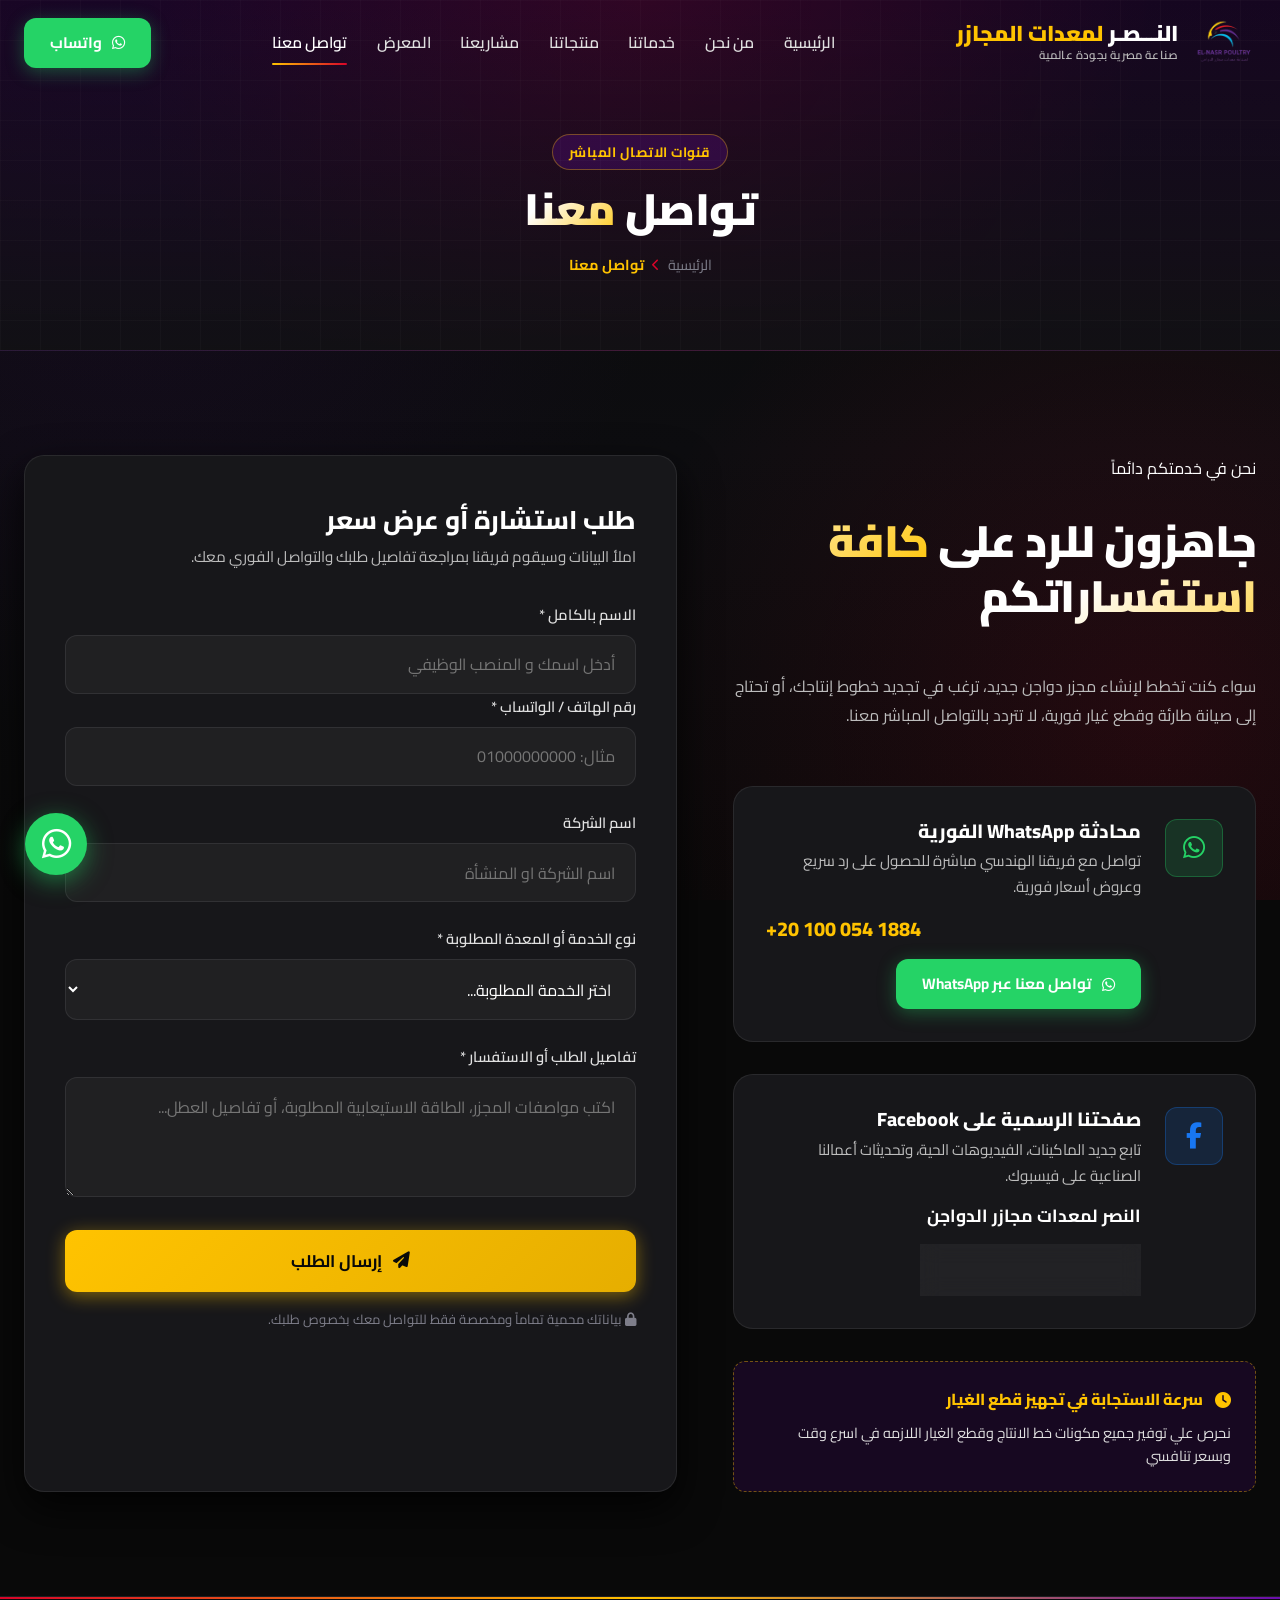
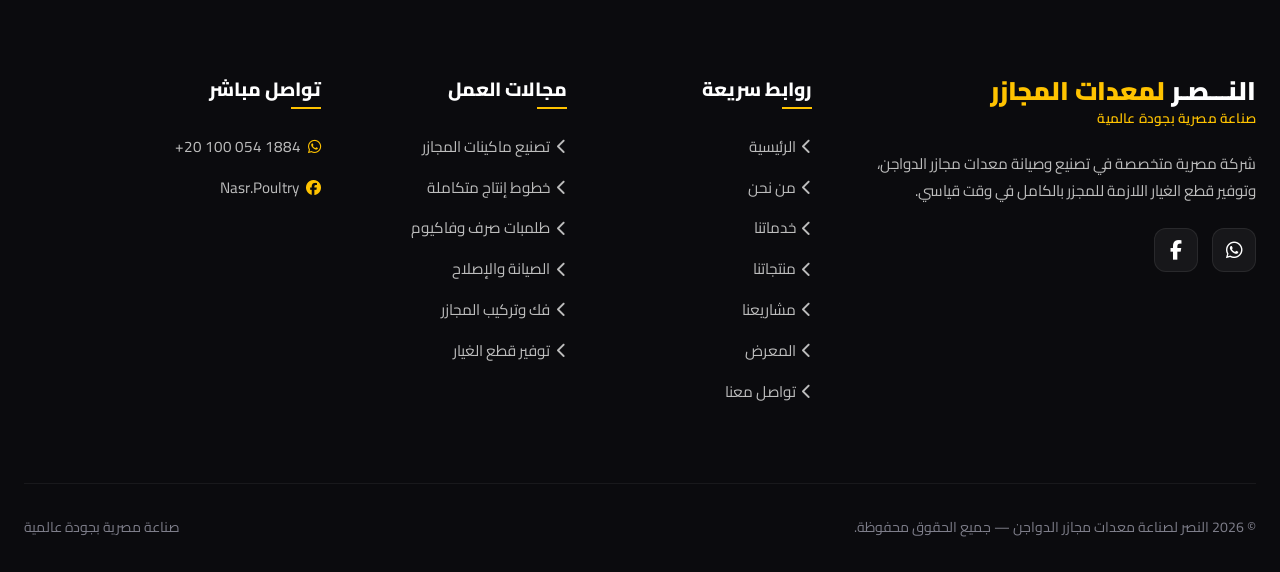
<file: contact.html>
<!DOCTYPE html>
<html lang="ar" dir="rtl">
<head>
  <meta charset="UTF-8">
  <meta name="viewport" content="width=device-width, initial-scale=1.0">
  <title>تواصل معنا | النصر لصناعة معدات مجازر الدواجن</title>
  <meta name="description" content="تواصل مع شركة النصر لصناعة معدات مجازر الدواجن عبر الواتساب أو فيسبوك أو أرسل استفسارك لتجهيز وصيانة مجزركم.">
  
  <link rel="icon" type="image/svg+xml" href="assets/icons/favicon.svg">
  <link rel="stylesheet" href="https://cdnjs.cloudflare.com/ajax/libs/font-awesome/6.5.1/css/all.min.css">
  <link rel="stylesheet" href="css/style.css">
</head>
<body>

  <!-- Preloader -->
  <div id="preloader">
    <div class="preloader-content">
      <div class="preloader-emblem">
        <div class="preloader-ring"></div>
        <div class="preloader-center-icon">ن</div>
      </div>
      <h2 class="preloader-brand-title">النـــصـر <span>لمعدات المجازر</span></h2>
      <p class="preloader-brand-slogan">صناعة مصرية بجودة عالمية</p>
    </div>
  </div>

  <!-- Header -->
  <header class="site-header">
    <div class="container nav-inner">
      <a href="index.html" class="brand-logo-link">
        <img src="assets/images/logo.png" alt="شعار النصر" class="brand-logo-img" onerror="this.onerror=null; this.src='assets/images/logo.svg';">
        <div class="brand-text-block">
          <span class="brand-name">النـــصـر <span>لمعدات المجازر</span></span>
          <span class="brand-tagline">صناعة مصرية بجودة عالمية</span>
        </div>
      </a>

      <nav class="nav-links-wrapper">
        <a href="index.html" class="nav-link">الرئيسية</a>
        <a href="about.html" class="nav-link">من نحن</a>
        <a href="services.html" class="nav-link">خدماتنا</a>
        <a href="products.html" class="nav-link">منتجاتنا</a>
        <a href="projects.html" class="nav-link">مشاريعنا</a>
        <a href="gallery.html" class="nav-link">المعرض</a>
        <a href="contact.html" class="nav-link active">تواصل معنا</a>
      </nav>

      <div class="nav-cta-group">
        <a href="https://wa.me/201000541884" target="_blank" rel="noopener noreferrer" class="btn btn-whatsapp hide-mobile">
          <i class="fa-brands fa-whatsapp"></i> واتساب
        </a>
        <button class="mobile-nav-toggle" aria-label="تبديل القائمة">
          <i class="fa-solid fa-bars"></i>
        </button>
      </div>
    </div>
  </header>

  <!-- Page Banner -->
  <section class="page-banner">
    <div class="container">
      <span class="badge-tag" style="margin-bottom: 0.75rem;">قنوات الاتصال المباشر</span>
      <h1 class="section-title">تواصل <span>معنا</span></h1>
      <div class="breadcrumb-nav">
        <a href="index.html">الرئيسية</a>
        <span class="separator"><i class="fa-solid fa-chevron-left"></i></span>
        <span class="current">تواصل معنا</span>
      </div>
    </div>
  </section>

  <!-- Contact Details & Form Section -->
  <section class="contact-section">
    <div class="container">
      <div class="contact-layout-grid">
        <!-- Contact Information Panel -->
        <div class="contact-info-panel reveal-right">
          <span class="sub-badge">نحن في خدمتكم دائماً</span>
          <h2 class="section-title" style="text-align: right; margin-bottom: 1rem;">
            جاهزون للرد على <span>كافة استفساراتكم</span>
          </h2>
          <p style="color: var(--gray); font-size: 1rem; line-height: 1.8; margin-bottom: 1.5rem;">
            سواء كنت تخطط لإنشاء مجزر دواجن جديد، ترغب في تجديد خطوط إنتاجك، أو تحتاج إلى صيانة طارئة وقطع غيار فورية، لا تتردد بالتواصل المباشر معنا.
          </p>

          <!-- WhatsApp Box -->
          <div class="contact-method-card">
            <div class="contact-icon-box contact-icon-whatsapp">
              <i class="fa-brands fa-whatsapp"></i>
            </div>
            <div class="contact-details">
              <h4>محادثة WhatsApp الفورية</h4>
              <p>تواصل مع فريقنا الهندسي مباشرة للحصول على رد سريع وعروض أسعار فورية.</p>
              <div style="margin-bottom: 0.85rem; font-weight: 800; font-size: 1.25rem; color: var(--yellow);" dir="ltr">
                +20 100 054 1884
              </div>
              <a href="https://wa.me/201000541884" target="_blank" rel="noopener noreferrer" class="btn btn-whatsapp" style="font-size: 0.95rem;">
                <i class="fa-brands fa-whatsapp"></i>
                <span>تواصل معنا عبر WhatsApp</span>
              </a>
            </div>
          </div>

          <!-- Facebook Box -->
          <div class="contact-method-card">
            <div class="contact-icon-box contact-icon-facebook">
              <i class="fa-brands fa-facebook-f"></i>
            </div>
            <div class="contact-details">
              <h4>صفحتنا الرسمية على Facebook</h4>
              <p>تابع جديد الماكينات، الفيديوهات الحية، وتحديثات أعمالنا الصناعية على فيسبوك.</p>
              <div style="margin-bottom: 0.85rem; font-weight: 700; font-size: 1.1rem; color: var(--white);">
                النصر لمعدات مجازر الدواجن
              </div>
              <a href="https://www.facebook.com/Nasr.Poultry" target="_blank" rel="noopener noreferrer" class="btn btn-outline" style="font-size: 0.95rem;">
                <i class="fa-brands fa-facebook"></i>
                <span>زيارة صفحة Facebook</span>
              </a>
            </div>
          </div>

          <!-- Quick Notice Card -->
          <div style="background: rgba(106, 13, 173, 0.15); border: 1px dashed rgba(255, 195, 0, 0.4); padding: 1.5rem; border-radius: var(--radius-md);">
            <div style="display: flex; gap: 0.75rem; align-items: center; margin-bottom: 0.5rem; color: var(--yellow); font-weight: 800;">
              <i class="fa-solid fa-clock"></i>
              <span>سرعة الاستجابة في تجهيز قطع الغيار</span>
            </div>
            <p style="font-size: 0.9rem; color: var(--light-gray); line-height: 1.6;">
              نحرص علي توفير جميع مكونات خط الانتاج وقطع الغيار اللازمه في اسرع وقت وبسعر تنافسي
            </p>
          </div>
        </div>

        <!-- Contact Form Panel -->
        <div class="contact-form-card reveal-left">
          <h3>طلب استشارة أو عرض سعر</h3>
          <p>املأ البيانات وسيقوم فريقنا بمراجعة تفاصيل طلبك والتواصل الفوري معك.</p>

          <form id="contactForm">
            <!-- Name -->
            <div class="form-group">
              <label for="nameInput" class="form-label">الاسم بالكامل *</label>
              <input type="text" id="nameInput" name="name" class="form-control" placeholder="أدخل اسمك و المنصب الوظيفي
              "

            <!-- Phone -->
            <div class="form-group">
              <label for="phoneInput" class="form-label">رقم الهاتف / الواتساب *</label>
              <input type="tel" id="phoneInput" name="phone" class="form-control" placeholder="مثال: 01000000000" dir="ltr" style="text-align: right;" required>
            </div>

            <!-- Email -->
            <div class="form-group">
              <label for="emailInput" class="form-label">  اسم الشركة</label>
              <input type="text" id="nameInput" name="name" class="form-control" placeholder="اسم الشركة او المنشأة" dir="ltr" style="text-align: right;">
            </div>

            <!-- Service Selection -->
            <div class="form-group">
              <label for="serviceSelect" class="form-label">نوع الخدمة أو المعدة المطلوبة *</label>
              <select id="serviceSelect" name="service" class="form-control" required>
                <option value="" disabled selected>اختر الخدمة المطلوبة...</option>
                <option value="تصنيع ماكينات مجازر">تصنيع ماكينات مجازر</option>
                <option value="تصميم وتصنيع خط إنتاج متكامل">تصميم وتصنيع خط إنتاج متكامل</option>
                <option value="طلمبات صرف وفاكيوم">طلمبات صرف وفاكيوم</option>
                <option value="خدمات الصيانة والإصلاح">خدمات الصيانة والإصلاح</option>
                <option value="فك وتركيب المجازر">فك وتركيب المجازر</option>
                <option value="طلب قطع غيار">طلب قطع غيار</option>
                <option value="استشارة فنية عامة">استشارة فنية عامة</option>
              </select>
            </div>

            <!-- Message -->
            <div class="form-group">
              <label for="messageInput" class="form-label">تفاصيل الطلب أو الاستفسار *</label>
              <textarea id="messageInput" name="message" class="form-control" placeholder="اكتب مواصفات المجزر، الطاقة الاستيعابية المطلوبة، أو تفاصيل العطل..." required></textarea>
            </div>

            <button type="submit" class="btn btn-primary" style="width: 100%; font-size: 1.05rem; padding: 0.95rem;">
              <i class="fa-solid fa-paper-plane"></i>
              <span>إرسال الطلب</span>
            </button>

            <div class="form-notice">
              <i class="fa-solid fa-lock"></i> بياناتك محمية تماماً ومخصصة فقط للتواصل معك بخصوص طلبك.
            </div>
          </form>
        </div>
      </div>
    </div>
  </section>

  <!-- Footer -->
  <footer class="site-footer">
    <div class="container">
      <div class="footer-grid">
        <div class="footer-brand-info">
          <div class="brand-text-block">
            <span class="brand-name" style="font-size: 1.6rem;">النـــصـر <span>لمعدات المجازر</span></span>
            <span class="brand-tagline" style="color: var(--yellow); font-size: 0.85rem;">صناعة مصرية بجودة عالمية</span>
          </div>
          <p>
            شركة مصرية متخصصة في تصنيع وصيانة معدات مجازر الدواجن، وتوفير قطع الغيار اللازمة للمجزر بالكامل في وقت قياسي.
          </p>
          <div class="footer-social-links">
            <a href="https://wa.me/201000541884" target="_blank" rel="noopener noreferrer" class="social-icon-btn whatsapp"><i class="fa-brands fa-whatsapp"></i></a>
            <a href="https://www.facebook.com/Nasr.Poultry" target="_blank" rel="noopener noreferrer" class="social-icon-btn facebook"><i class="fa-brands fa-facebook-f"></i></a>
          </div>
        </div>

        <div>
          <h4 class="footer-col-title">روابط سريعة</h4>
          <ul class="footer-links-list">
            <li><a href="index.html"><i class="fa-solid fa-chevron-left"></i> الرئيسية</a></li>
            <li><a href="about.html"><i class="fa-solid fa-chevron-left"></i> من نحن</a></li>
            <li><a href="services.html"><i class="fa-solid fa-chevron-left"></i> خدماتنا</a></li>
            <li><a href="products.html"><i class="fa-solid fa-chevron-left"></i> منتجاتنا</a></li>
            <li><a href="projects.html"><i class="fa-solid fa-chevron-left"></i> مشاريعنا</a></li>
            <li><a href="gallery.html"><i class="fa-solid fa-chevron-left"></i> المعرض</a></li>
            <li><a href="contact.html"><i class="fa-solid fa-chevron-left"></i> تواصل معنا</a></li>
          </ul>
        </div>

        <div>
          <h4 class="footer-col-title">مجالات العمل</h4>
          <ul class="footer-links-list">
            <li><a href="services.html"><i class="fa-solid fa-chevron-left"></i> تصنيع ماكينات المجازر</a></li>
            <li><a href="services.html"><i class="fa-solid fa-chevron-left"></i> خطوط إنتاج متكاملة</a></li>
            <li><a href="services.html"><i class="fa-solid fa-chevron-left"></i> طلمبات صرف وفاكيوم</a></li>
            <li><a href="services.html"><i class="fa-solid fa-chevron-left"></i> الصيانة والإصلاح</a></li>
            <li><a href="services.html"><i class="fa-solid fa-chevron-left"></i> فك وتركيب المجازر</a></li>
            <li><a href="services.html"><i class="fa-solid fa-chevron-left"></i> توفير قطع الغيار</a></li>
          </ul>
        </div>

        <div>
          <h4 class="footer-col-title">تواصل مباشر</h4>
          <ul class="footer-links-list">
            <li>
              <a href="https://wa.me/201000541884" target="_blank" rel="noopener noreferrer">
                <i class="fa-brands fa-whatsapp text-yellow"></i>
                <span dir="ltr">+20 100 054 1884</span>
              </a>
            </li>
            <li>
              <a href="https://www.facebook.com/Nasr.Poultry" target="_blank" rel="noopener noreferrer">
                <i class="fa-brands fa-facebook text-yellow"></i>
                <span>Nasr.Poultry</span>
              </a>
            </li>
          </ul>
        </div>
      </div>

      <div class="footer-bottom-bar">
        <div>&copy; 2026 النصر لصناعة معدات مجازر الدواجن — جميع الحقوق محفوظة.</div>
        <div>صناعة مصرية بجودة عالمية</div>
      </div>
    </div>
  </footer>

  <a href="https://wa.me/201000541884" target="_blank" rel="noopener noreferrer" class="floating-whatsapp-btn" aria-label="واتساب">
    <i class="fa-brands fa-whatsapp"></i>
    <span class="floating-whatsapp-tooltip">تواصل معنا عبر واتساب</span>
  </a>

  <button id="backToTopBtn" class="back-to-top-btn" aria-label="الرجوع للأعلى">
    <i class="fa-solid fa-arrow-up"></i>
  </button>

  <script src="js/main.js"></script>
</body>
</html>
</file>
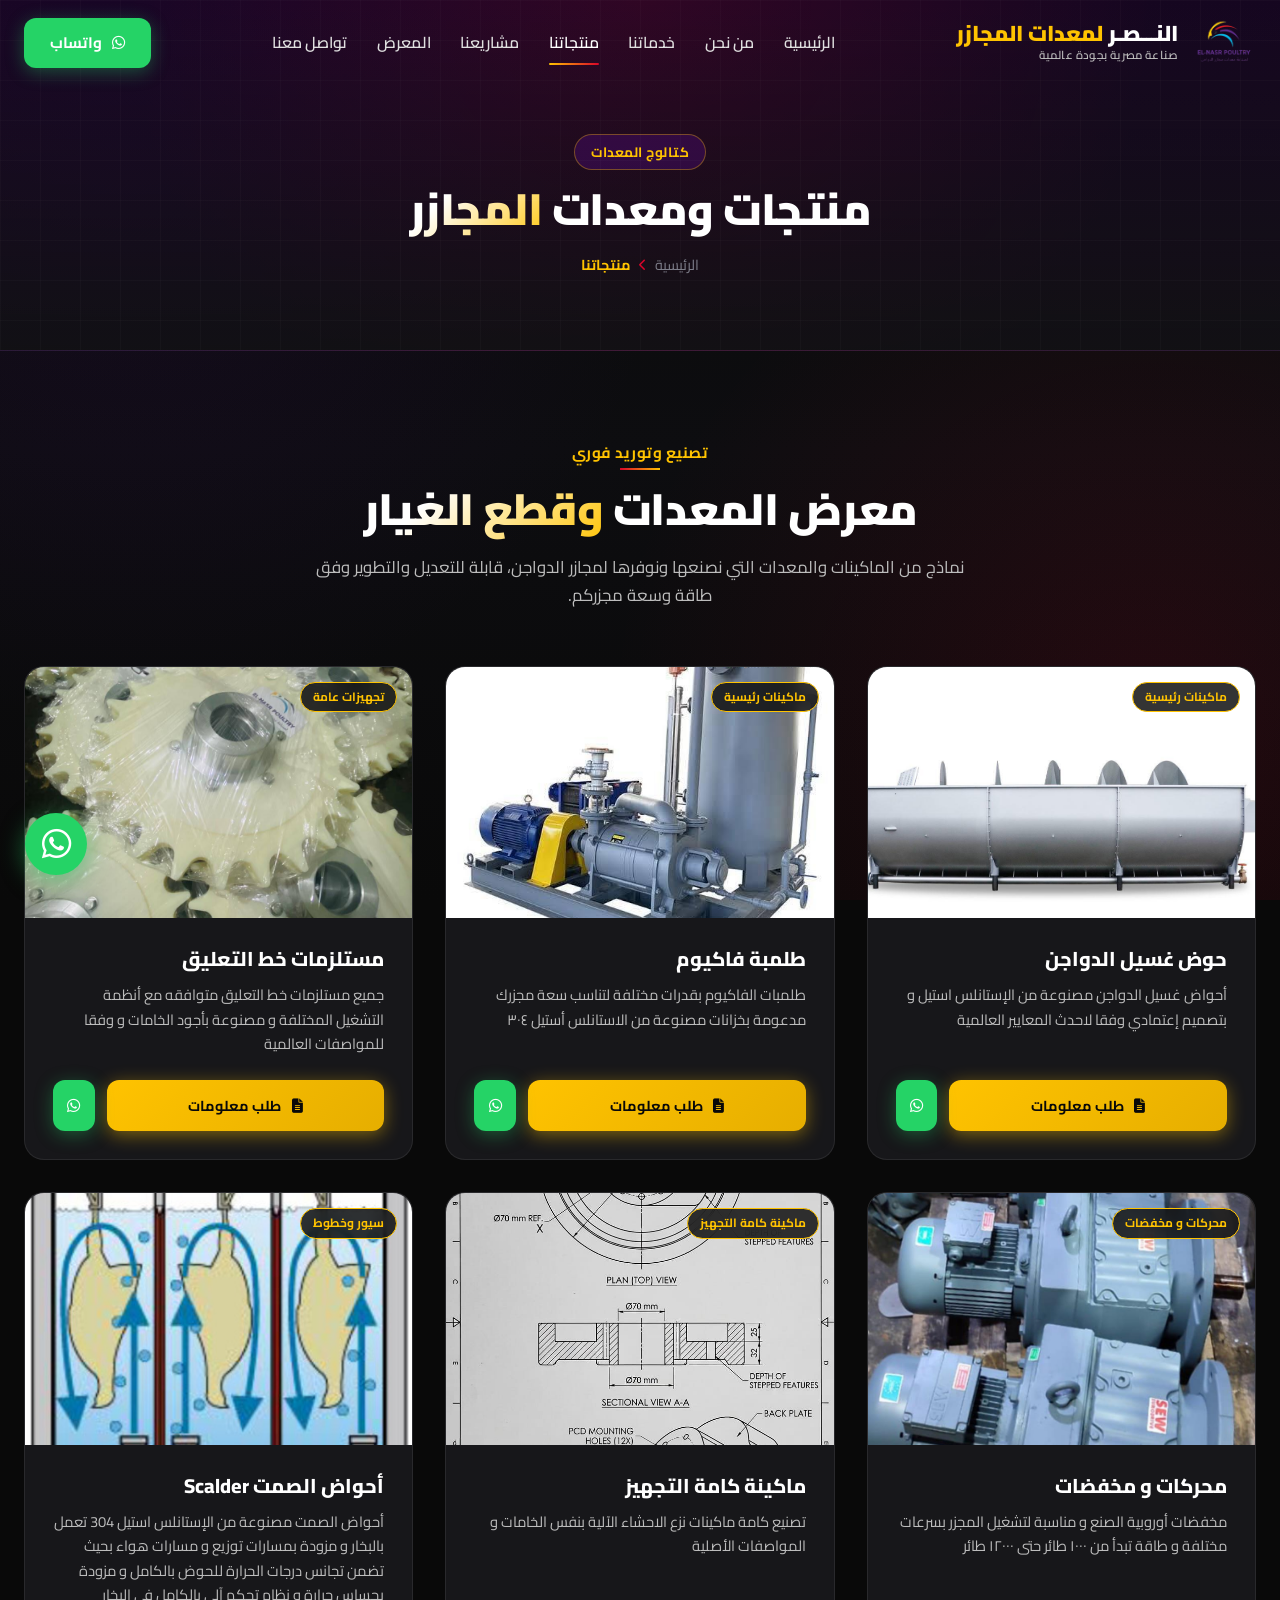
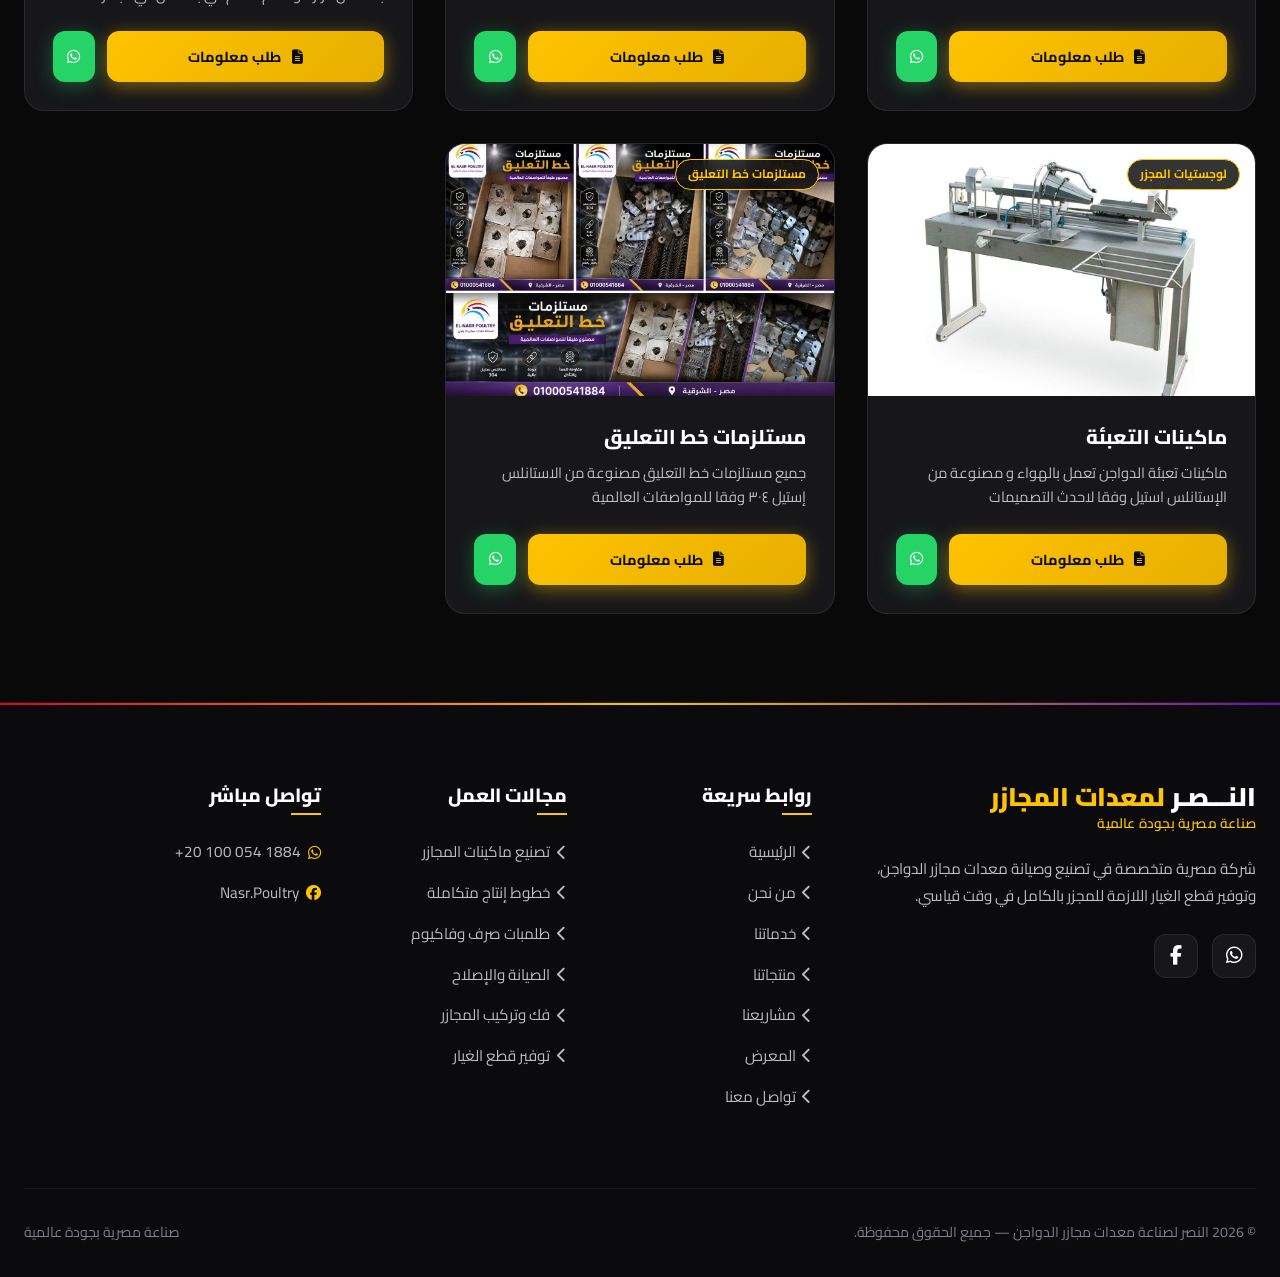
<file: products.html>
<!DOCTYPE html>
<html lang="ar" dir="rtl">
<head>
  <meta charset="UTF-8">
  <meta name="viewport" content="width=device-width, initial-scale=1.0">
  <title>منتجاتنا | النصر لصناعة معدات مجازر الدواجن</title>
  <meta name="description" content="معرض منتجات ومعدات مجازر الدواجن المصنعة لدى شركة النصر: ماكينات تجهيز، طلمبات فاكيوم، سيور، وقطع غيار.">
  
  <link rel="icon" type="image/svg+xml" href="assets/icons/favicon.svg">
  <link rel="stylesheet" href="https://cdnjs.cloudflare.com/ajax/libs/font-awesome/6.5.1/css/all.min.css">
  <link rel="stylesheet" href="css/style.css">
</head>
<body>

  <!-- Preloader -->
  <div id="preloader">
    <div class="preloader-content">
      <div class="preloader-emblem">
        <div class="preloader-ring"></div>
        <div class="preloader-center-icon">ن</div>
      </div>
      <h2 class="preloader-brand-title">النـــصـر <span>لمعدات المجازر</span></h2>
      <p class="preloader-brand-slogan">صناعة مصرية بجودة عالمية</p>
    </div>
  </div>

  <!-- Header -->
  <header class="site-header">
    <div class="container nav-inner">
      <a href="index.html" class="brand-logo-link">
        <img src="assets/images/logo.png" alt="شعار النصر" class="brand-logo-img" onerror="this.onerror=null; this.src='assets/images/logo.svg';">
        <div class="brand-text-block">
          <span class="brand-name">النـــصـر <span>لمعدات المجازر</span></span>
          <span class="brand-tagline">صناعة مصرية بجودة عالمية</span>
        </div>
      </a>

      <nav class="nav-links-wrapper">
        <a href="index.html" class="nav-link">الرئيسية</a>
        <a href="about.html" class="nav-link">من نحن</a>
        <a href="services.html" class="nav-link">خدماتنا</a>
        <a href="products.html" class="nav-link active">منتجاتنا</a>
        <a href="projects.html" class="nav-link">مشاريعنا</a>
        <a href="gallery.html" class="nav-link">المعرض</a>
        <a href="contact.html" class="nav-link">تواصل معنا</a>
      </nav>

      <div class="nav-cta-group">
        <a href="https://wa.me/201000544931" target="_blank" rel="noopener noreferrer" class="btn btn-whatsapp hide-mobile">
          <i class="fa-brands fa-whatsapp"></i> واتساب
        </a>
        <button class="mobile-nav-toggle" aria-label="تبديل القائمة">
          <i class="fa-solid fa-bars"></i>
        </button>
      </div>
    </div>
  </header>

  <!-- Page Banner -->
  <section class="page-banner">
    <div class="container">
      <span class="badge-tag" style="margin-bottom: 0.75rem;">كتالوج المعدات</span>
      <h1 class="section-title">منتجات ومعدات <span>المجازر</span></h1>
      <div class="breadcrumb-nav">
        <a href="index.html">الرئيسية</a>
        <span class="separator"><i class="fa-solid fa-chevron-left"></i></span>
        <span class="current">منتجاتنا</span>
      </div>
    </div>
  </section>

  <!-- Products Catalog Section -->
  <section class="products-section">
    <div class="container">
      <div class="section-header reveal">
        <span class="sub-badge">تصنيع وتوريد فوري</span>
        <h2 class="section-title">معرض المعدات <span>وقطع الغيار</span></h2>
        <p class="section-desc">
          نماذج من الماكينات والمعدات التي نصنعها ونوفرها لمجازر الدواجن، قابلة للتعديل والتطوير وفق طاقة وسعة مجزركم.
        </p>
      </div>

      <div class="products-grid">
        <!-- Product 1 -->
        <div class="product-card reveal">
          <div class="product-image-container">
            <img src="assets/images/products/product-01.jpg" alt="ماكينة تجهيز مجازر الدواجن" loading="lazy">
            <span class="product-badge-overlay">ماكينات رئيسية</span>
          </div>
          <div class="product-details">
            <h3 class="product-name">  حوض غسيل الدواجن</h3>
            <p class="product-summary">
              أحواض غسيل الدواجن مصنوعة من الإستانلس استيل و بتصميم إعتمادي وفقا لاحدث المعايير العالمية
            </p>
            <div class="product-actions">
              <button class="btn btn-primary" data-open-detail style="flex: 1; font-size: 0.9rem;">
                <i class="fa-solid fa-file-lines"></i> طلب معلومات
              </button>
              <a href="https://wa.me/201000544931?text=%D8%A7%D9%84%D8%B3%D9%84%D8%A7%D9%85%20%D8%B9%D9%84%D9%8A%D9%83%D9%85%D8%8C%20%D8%A3%D8%B1%D8%BA%D8%A8%20%D9%81%D9%8A%20%D8%B7%D9%84%D8%A8%20%D9%85%D8%B9%D9%84%D9%88%D9%85%D8%A7%D8%AA%20%D8%B9%D9%86%3A%20%D9%85%D8%A7%D9%83%D9%8A%D9%86%D8%A9%20%D8%AA%D8%AC%D9%87%D9%8A%D8%B2" target="_blank" rel="noopener noreferrer" class="btn btn-whatsapp" style="padding: 0.6rem 0.9rem;" title="واتساب">
                <i class="fa-brands fa-whatsapp"></i>
              </a>
            </div>
          </div>
        </div>

        <!-- Product 2 -->
        <div class="product-card reveal">
          <div class="product-image-container">
            <img src="assets/images/products/product-02.jpg" alt="ماكينة سلخ ونزع الريش" loading="lazy">
            <span class="product-badge-overlay">ماكينات رئيسية</span>
          </div>
          <div class="product-details">
            <h3 class="product-name"> طلمبة فاكيوم  </h3>
            <p class="product-summary">
              طلمبات الفاكيوم بقدرات مختلفة لتناسب سعة مجزرك مدعومة بخزانات مصنوعة من الاستانلس أستيل ٣٠٤
            </p>
            <div class="product-actions">
              <button class="btn btn-primary" data-open-detail style="flex: 1; font-size: 0.9rem;">
                <i class="fa-solid fa-file-lines"></i> طلب معلومات
              </button>
              <a href="https://wa.me/201000544931?text=%D8%A7%D9%84%D8%B3%D9%84%D8%A7%D9%85%20%D8%B9%D9%84%D9%8A%D9%83%D9%85%D8%8C%20%D8%A3%D8%B1%D8%BA%D8%A8%20%D9%81%D9%8A%20%D8%B7%D9%84%D8%A8%20%D9%85%D8%B9%D9%84%D9%88%D9%85%D8%A7%D8%AA%20%D8%B9%D9%86%3A%20%D9%85%D8%A7%D9%83%D9%8A%D9%86%D8%A9%20%D8%B3%D9%84%D8%AE" target="_blank" rel="noopener noreferrer" class="btn btn-whatsapp" style="padding: 0.6rem 0.9rem;" title="واتساب">
                <i class="fa-brands fa-whatsapp"></i>
              </a>
            </div>
          </div>
        </div>

        <!-- Product 3 -->
        <div class="product-card reveal">
          <div class="product-image-container">
            <img src="assets/images/products/product-03.jpg" alt="مستلزمات خط التعليق" loading="lazy">
            <span class="product-badge-overlay">تجهيزات عامة</span>
          </div>
          <div class="product-details">
            <h3 class="product-name">مستلزمات خط التعليق</h3>
            <p class="product-summary">
              جميع مستلزمات خط التعليق متوافقه مع أنظمة التشغيل المختلفة و مصنوعة بأجود الخامات و وفقا للمواصفات العالمية
            </p>
            <div class="product-actions">
              <button class="btn btn-primary" data-open-detail style="flex: 1; font-size: 0.9rem;">
                <i class="fa-solid fa-file-lines"></i> طلب معلومات
              </button>
              <a href="https://wa.me/201000544931?text=%D8%A7%D9%84%D8%B3%D9%84%D8%A7%D9%85%20%D8%B9%D9%84%D9%8A%D9%83%D9%85%D8%8C%20%D8%A3%D8%B1%D8%BA%D8%A8%20%D9%81%D9%8A%20%D8%B7%D9%84%D8%A8%20%D9%85%D8%B9%D9%84%D9%88%D9%85%D8%A7%D8%AA%20%D8%B9%D9%86%3A%20%D9%85%D8%B9%D8%AF%D8%A7%D8%AA%20%D8%A7%D9%84%D9%85%D8%AC%D8%B2%D8%B1" target="_blank" rel="noopener noreferrer" class="btn btn-whatsapp" style="padding: 0.6rem 0.9rem;" title="واتساب">
                <i class="fa-brands fa-whatsapp"></i>
              </a>
            </div>
          </div>
        </div>

        <!-- Product 4 -->
        <div class="product-card reveal">
          <div class="product-image-container">
            <img src="assets/images/products/product-04.jpg" alt="طلمبات الصرف الصناعي للمجازر" loading="lazy">
            <span class="product-badge-overlay"> محركات و مخفضات</span>
          </div>
          <div class="product-details">
            <h3 class="product-name"> محركات و مخفضات</h3>
            <p class="product-summary">
              مخفضات أوروبية الصنع و مناسبة لتشغيل المجزر بسرعات مختلفة و طاقة تبدأ من ١٠٠٠ طائر حتى ١٢٠٠٠ طائر
            </p>
            <div class="product-actions">
              <button class="btn btn-primary" data-open-detail style="flex: 1; font-size: 0.9rem;">
                <i class="fa-solid fa-file-lines"></i> طلب معلومات
              </button>
              <a href="https://wa.me/201000544931?text=%D8%A7%D9%84%D8%B3%D9%84%D8%A7%D9%85%20%D8%B9%D9%84%D9%8A%D9%83%D9%85%D8%8C%20%D8%A3%D8%B1%D8%BA%D8%A8%20%D9%81%D9%8A%20%D8%B7%D9%84%D8%A8%20%D9%85%D8%B9%D9%84%D9%88%D9%85%D8%A7%D8%AA%20%D8%B9%D9%86%3A%20%D8%B7%D9%84%D9%85%D8%A8%D8%A7%D8%AA%20%D8%A7%D9%84%D8%B5%D8%B1%D9%81" target="_blank" rel="noopener noreferrer" class="btn btn-whatsapp" style="padding: 0.6rem 0.9rem;" title="واتساب">
                <i class="fa-brands fa-whatsapp"></i>
              </a>
            </div>
          </div>
        </div>

        <!-- Product 5 -->
        <div class="product-card reveal">
          <div class="product-image-container">
            <img src="assets/images/products/product-05.jpg" alt=" ماكينة كامة التجهيز" loading="lazy">
            <span class="product-badge-overlay">ماكينة كامة التجهيز </span>
          </div>
          <div class="product-details">
            <h3 class="product-name">ماكينة كامة التجهيز</h3>
            <p class="product-summary">
              تصنيع كامة ماكينات نزع الاحشاء الآلية بنفس الخامات و المواصفات الأصلية
            </p>
            <div class="product-actions">
              <button class="btn btn-primary" data-open-detail style="flex: 1; font-size: 0.9rem;">
                <i class="fa-solid fa-file-lines"></i> طلب معلومات
              </button>
              <a href="https://wa.me/201000544931?text=%D8%A7%D9%84%D8%B3%D9%84%D8%A7%D9%85%20%D8%B9%D9%84%D9%8A%D9%83%D9%85%D8%8C%20%D8%A3%D8%B1%D8%BA%D8%A8%20%D9%81%D9%8A%20%D8%B7%D9%84%D8%A8%20%D9%85%D8%B9%D9%84%D9%88%D9%85%D8%A7%D8%AA%20%D8%B9%D9%86%3A%20%D8%B7%D9%84%D9%85%D8%A8%D8%A7%D8%AA%20%D8%A7%D9%84%D9%81%D8%A7%D9%83%D9%8A%D9%88%D9%85" target="_blank" rel="noopener noreferrer" class="btn btn-whatsapp" style="padding: 0.6rem 0.9rem;" title="واتساب">
                <i class="fa-brands fa-whatsapp"></i>
              </a>
            </div>
          </div>
        </div>

        <!-- Product 6 -->
        <div class="product-card reveal">
          <div class="product-image-container">
            <img src="assets/images/products/product-06.jpg" alt="سيور وخطوط الإنتاج المتحركة" loading="lazy">
            <span class="product-badge-overlay">سيور وخطوط</span>
          </div>
          <div class="product-details">
            <h3 class="product-name"> أحواض الصمت Scalder </h3>
            <p class="product-summary">
              أحواض الصمت مصنوعة من الإستانلس استيل 304 تعمل بالبخار و مزودة بمسارات توزيع و مسارات هواء بحيث تضمن تجانس درجات الحرارة للحوض بالكامل و مزودة بحساس حرارة و نظام تحكم آلي بالكامل في البخار  
            </p>
            <div class="product-actions">
              <button class="btn btn-primary" data-open-detail style="flex: 1; font-size: 0.9rem;">
                <i class="fa-solid fa-file-lines"></i> طلب معلومات
              </button>
              <a href="https://wa.me/201000541884?text=%D8%A7%D9%84%D8%B3%D9%84%D8%A7%D9%85%20%D8%B9%D9%84%D9%8A%D9%83%D9%85%D8%8C%20%D8%A3%D8%B1%D8%BA%D8%A8%20%D9%81%D9%8A%20%D8%B7%D9%84%D8%A8%20%D9%85%D8%B9%D9%84%D9%88%D9%85%D8%A7%D8%AA%20%D8%B9%D9%86%3A%20%D8%B3%D9%8A%D9%88%D8%B1%20%D9%88%D8%AE%D8%B7%D9%88%D8%B7%20%D8%A7%D9%84%D8%A5%D9%86%D8%AA%D8%A7%D8%AC" target="_blank" rel="noopener noreferrer" class="btn btn-whatsapp" style="padding: 0.6rem 0.9rem;" title="واتساب">
                <i class="fa-brands fa-whatsapp"></i>
              </a>
            </div>
          </div>
        </div>

        <!-- Product 7 -->
        <div class="product-card reveal">
          <div class="product-image-container">
            <img src="assets/images/products/product-07.jpg" alt="معدات النقل والتداول الداخلي" loading="lazy">
            <span class="product-badge-overlay">لوجستيات المجزر</span>
          </div>
          <div class="product-details">
            <h3 class="product-name"> ماكينات التعبئة </h3>
            <p class="product-summary">
              ماكينات تعبئة الدواجن تعمل بالهواء و مصنوعة من الإستانلس استيل وفقا لاحدث التصميمات
            </p>
            <div class="product-actions">
              <button class="btn btn-primary" data-open-detail style="flex: 1; font-size: 0.9rem;">
                <i class="fa-solid fa-file-lines"></i> طلب معلومات
              </button>
              <a href="https://wa.me/201000541884?text=%D8%A7%D9%84%D8%B3%D9%84%D8%A7%D9%85%20%D8%B9%D9%84%D9%8A%D9%83%D9%85%D8%8C%20%D8%A3%D8%B1%D8%BA%D8%A8%20%D9%81%D9%8A%20%D8%B7%D9%84%D8%A8%20%D9%85%D8%B9%D9%84%D9%88%D9%85%D8%A7%D8%AA%20%D8%B9%D9%86%3A%20%D9%85%D8%B9%D8%AF%D8%A7%D8%AA%20%D8%A7%D9%84%D9%86%D9%82%D9%84" target="_blank" rel="noopener noreferrer" class="btn btn-whatsapp" style="padding: 0.6rem 0.9rem;" title="واتساب">
                <i class="fa-brands fa-whatsapp"></i>
              </a>
            </div>
          </div>
        </div>

        <!-- Product 8 -->
        <div class="product-card reveal">
          <div class="product-image-container">
            <img src="assets/images/products/product-08.jpg" alt="مستلزمات خط التعليق" loading="lazy">
            <span class="product-badge-overlay"> مستلزمات خط التعليق </span>
          </div>
          <div class="product-details">
            <h3 class="product-name">  مستلزمات خط التعليق </h3>
            <p class="product-summary">
              جميع مستلزمات خط التعليق مصنوعة من الاستانلس إستيل ٣٠٤ وفقا للمواصفات العالمية
            </p>
            <div class="product-actions">
              <button class="btn btn-primary" data-open-detail style="flex: 1; font-size: 0.9rem;">
                <i class="fa-solid fa-file-lines"></i> طلب معلومات
              </button>
              <a href="https://wa.me/201000541884?text=%D8%A7%D9%84%D8%B3%D9%84%D8%A7%D9%85%20%D8%B9%D9%84%D9%8A%D9%83%D9%85%D8%8C%20%D8%A3%D8%B1%D8%BA%D8%A8%20%D9%81%D9%8A%20%D8%B7%D9%84%D8%A8%20%D9%85%D8%B9%D9%84%D9%88%D9%85%D8%A7%D8%AA%20%D8%B9%D9%86%3A%20%D9%82%D8%B7%D8%B9%20%D8%A7%D9%84%D8%BA%D9%8A%D8%A7%D8%B1" target="_blank" rel="noopener noreferrer" class="btn btn-whatsapp" style="padding: 0.6rem 0.9rem;" title="واتساب">
                <i class="fa-brands fa-whatsapp"></i>
              </a>
            </div>
          </div>
        </div>
      </div>
    </div>
  </section>

  <!-- Detail Modal -->
  <div id="itemDetailModal" class="modal-backdrop">
    <div class="modal-container">
      <button id="closeDetailModal" class="modal-close-btn" aria-label="إغلاق النافذة">
        <i class="fa-solid fa-xmark"></i>
      </button>
      <div class="modal-body-content">
        <img id="detailModalImg" src="assets/images/hero.jpg" alt="تفاصيل المنتج" class="modal-image-preview">
        <span id="detailModalTag" class="badge-tag" style="margin-bottom: 0.75rem;">معدات النصر للمجازر</span>
        <h3 id="detailModalTitle" style="font-size: 1.7rem; margin-bottom: 1rem; color: var(--white);">اسم المنتج</h3>
        <p id="detailModalDesc" style="color: var(--light-gray); font-size: 1rem; line-height: 1.8; margin-bottom: 2rem;">شرح تفصيلي للمعدات والمواصفات المتاحة للتصنيع حسب الطلب.</p>
        <div>
          <a id="detailModalWhatsapp" href="https://wa.me/201000541884" target="_blank" rel="noopener noreferrer" class="btn btn-whatsapp" style="font-size: 1.05rem;">
            <i class="fa-brands fa-whatsapp"></i> اطلب معلومات عن هذا المنتج عبر WhatsApp
          </a>
        </div>
      </div>
    </div>
  </div>

  <!-- Footer -->
  <footer class="site-footer">
    <div class="container">
      <div class="footer-grid">
        <div class="footer-brand-info">
          <div class="brand-text-block">
            <span class="brand-name" style="font-size: 1.6rem;">النـــصـر <span>لمعدات المجازر</span></span>
            <span class="brand-tagline" style="color: var(--yellow); font-size: 0.85rem;">صناعة مصرية بجودة عالمية</span>
          </div>
          <p>
            شركة مصرية متخصصة في تصنيع وصيانة معدات مجازر الدواجن، وتوفير قطع الغيار اللازمة للمجزر بالكامل في وقت قياسي.
          </p>
          <div class="footer-social-links">
            <a href="https://wa.me/201000541884" target="_blank" rel="noopener noreferrer" class="social-icon-btn whatsapp"><i class="fa-brands fa-whatsapp"></i></a>
            <a href="https://www.facebook.com/Nasr.Poultry" target="_blank" rel="noopener noreferrer" class="social-icon-btn facebook"><i class="fa-brands fa-facebook-f"></i></a>
          </div>
        </div>

        <div>
          <h4 class="footer-col-title">روابط سريعة</h4>
          <ul class="footer-links-list">
            <li><a href="index.html"><i class="fa-solid fa-chevron-left"></i> الرئيسية</a></li>
            <li><a href="about.html"><i class="fa-solid fa-chevron-left"></i> من نحن</a></li>
            <li><a href="services.html"><i class="fa-solid fa-chevron-left"></i> خدماتنا</a></li>
            <li><a href="products.html"><i class="fa-solid fa-chevron-left"></i> منتجاتنا</a></li>
            <li><a href="projects.html"><i class="fa-solid fa-chevron-left"></i> مشاريعنا</a></li>
            <li><a href="gallery.html"><i class="fa-solid fa-chevron-left"></i> المعرض</a></li>
            <li><a href="contact.html"><i class="fa-solid fa-chevron-left"></i> تواصل معنا</a></li>
          </ul>
        </div>

        <div>
          <h4 class="footer-col-title">مجالات العمل</h4>
          <ul class="footer-links-list">
            <li><a href="services.html"><i class="fa-solid fa-chevron-left"></i> تصنيع ماكينات المجازر</a></li>
            <li><a href="services.html"><i class="fa-solid fa-chevron-left"></i> خطوط إنتاج متكاملة</a></li>
            <li><a href="services.html"><i class="fa-solid fa-chevron-left"></i> طلمبات صرف وفاكيوم</a></li>
            <li><a href="services.html"><i class="fa-solid fa-chevron-left"></i> الصيانة والإصلاح</a></li>
            <li><a href="services.html"><i class="fa-solid fa-chevron-left"></i> فك وتركيب المجازر</a></li>
            <li><a href="services.html"><i class="fa-solid fa-chevron-left"></i> توفير قطع الغيار</a></li>
          </ul>
        </div>

        <div>
          <h4 class="footer-col-title">تواصل مباشر</h4>
          <ul class="footer-links-list">
            <li>
              <a href="https://wa.me/201000541884" target="_blank" rel="noopener noreferrer">
                <i class="fa-brands fa-whatsapp text-yellow"></i>
                <span dir="ltr">+20 100 054 1884</span>
              </a>
            </li>
            <li>
              <a href="https://www.facebook.com/Nasr.Poultry" target="_blank" rel="noopener noreferrer">
                <i class="fa-brands fa-facebook text-yellow"></i>
                <span>Nasr.Poultry</span>
              </a>
            </li>
          </ul>
        </div>
      </div>

      <div class="footer-bottom-bar">
        <div>&copy; 2026 النصر لصناعة معدات مجازر الدواجن — جميع الحقوق محفوظة.</div>
        <div>صناعة مصرية بجودة عالمية</div>
      </div>
    </div>
  </footer>

  <a href="https://wa.me/201000541884" target="_blank" rel="noopener noreferrer" class="floating-whatsapp-btn" aria-label="واتساب">
    <i class="fa-brands fa-whatsapp"></i>
    <span class="floating-whatsapp-tooltip">تواصل معنا عبر واتساب</span>
  </a>

  <button id="backToTopBtn" class="back-to-top-btn" aria-label="الرجوع للأعلى">
    <i class="fa-solid fa-arrow-up"></i>
  </button>

  <script src="js/main.js"></script>
</body>
</html>
</file>
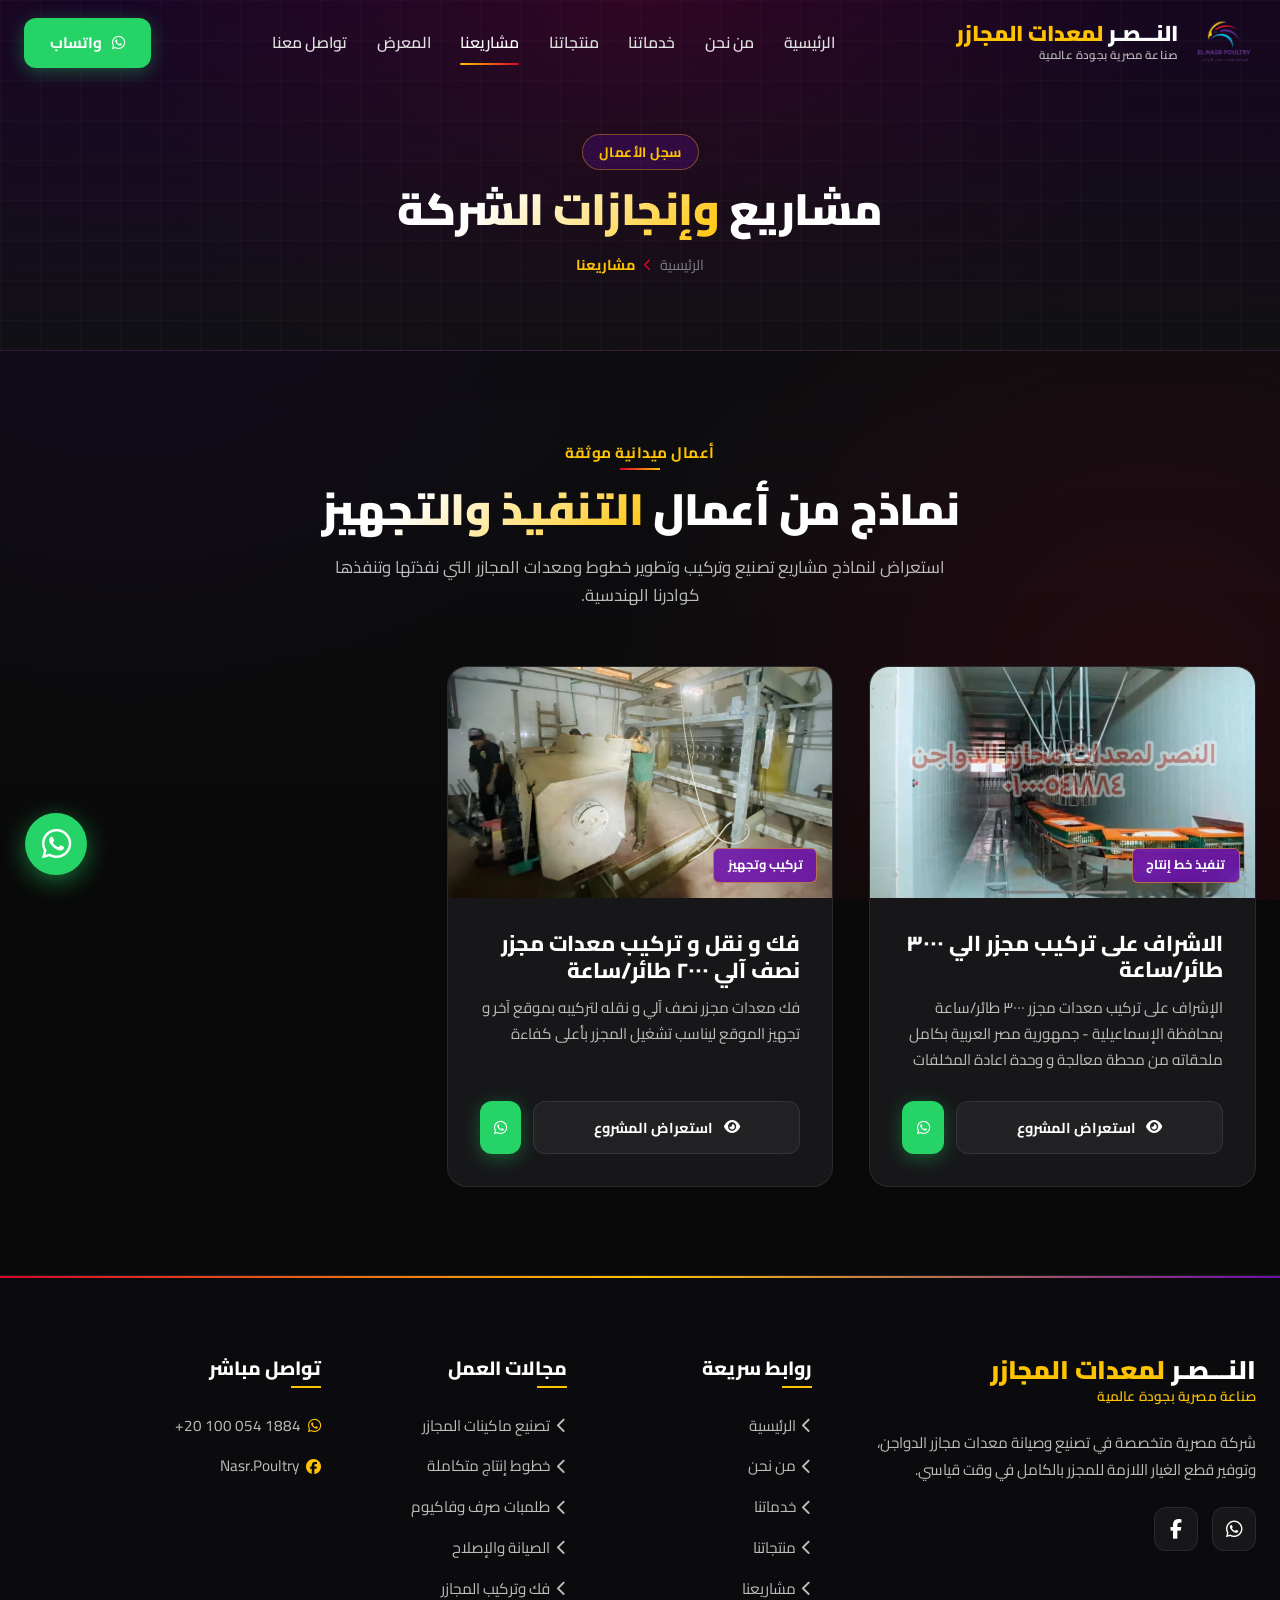
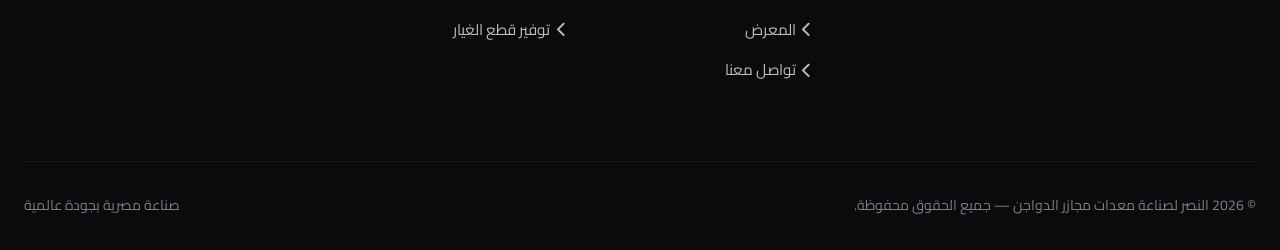
<file: projects.html>
<!DOCTYPE html>
<html lang="ar" dir="rtl">
<head>
  <meta charset="UTF-8">
  <meta name="viewport" content="width=device-width, initial-scale=1.0">
  <title>مشاريعنا | النصر لصناعة معدات مجازر الدواجن</title>
  <meta name="description" content="نماذج من مشاريع وأعمال تصنيع وتركيب وصيانة خطوط ومعدات مجازر الدواجن المنفذة بواسطة شركة النصر.">
  
  <link rel="icon" type="image/svg+xml" href="assets/icons/favicon.svg">
  <link rel="stylesheet" href="https://cdnjs.cloudflare.com/ajax/libs/font-awesome/6.5.1/css/all.min.css">
  <link rel="stylesheet" href="css/style.css">
</head>
<body>

  <!-- Preloader -->
  <div id="preloader">
    <div class="preloader-content">
      <div class="preloader-emblem">
        <div class="preloader-ring"></div>
        <div class="preloader-center-icon">ن</div>
      </div>
      <h2 class="preloader-brand-title">النـــصـر <span>لمعدات المجازر</span></h2>
      <p class="preloader-brand-slogan">صناعة مصرية بجودة عالمية</p>
    </div>
  </div>

  <!-- Header -->
  <header class="site-header">
    <div class="container nav-inner">
      <a href="index.html" class="brand-logo-link">
        <img src="assets/images/logo.png" alt="شعار النصر" class="brand-logo-img" onerror="this.onerror=null; this.src='assets/images/logo.svg';">
        <div class="brand-text-block">
          <span class="brand-name">النـــصـر <span>لمعدات المجازر</span></span>
          <span class="brand-tagline">صناعة مصرية بجودة عالمية</span>
        </div>
      </a>

      <nav class="nav-links-wrapper">
        <a href="index.html" class="nav-link">الرئيسية</a>
        <a href="about.html" class="nav-link">من نحن</a>
        <a href="services.html" class="nav-link">خدماتنا</a>
        <a href="products.html" class="nav-link">منتجاتنا</a>
        <a href="projects.html" class="nav-link active">مشاريعنا</a>
        <a href="gallery.html" class="nav-link">المعرض</a>
        <a href="contact.html" class="nav-link">تواصل معنا</a>
      </nav>

      <div class="nav-cta-group">
        <a href="https://wa.me/201000541884" target="_blank" rel="noopener noreferrer" class="btn btn-whatsapp hide-mobile">
          <i class="fa-brands fa-whatsapp"></i> واتساب
        </a>
        <button class="mobile-nav-toggle" aria-label="تبديل القائمة">
          <i class="fa-solid fa-bars"></i>
        </button>
      </div>
    </div>
  </header>

  <!-- Page Banner -->
  <section class="page-banner">
    <div class="container">
      <span class="badge-tag" style="margin-bottom: 0.75rem;">سجل الأعمال</span>
      <h1 class="section-title">مشاريع <span>وإنجازات الشركة</span></h1>
      <div class="breadcrumb-nav">
        <a href="index.html">الرئيسية</a>
        <span class="separator"><i class="fa-solid fa-chevron-left"></i></span>
        <span class="current">مشاريعنا</span>
      </div>
    </div>
  </section>

  <!-- Projects Grid Section -->
  <section class="projects-section">
    <div class="container">
      <div class="section-header reveal">
        <span class="sub-badge">أعمال ميدانية موثقة</span>
        <h2 class="section-title">نماذج من أعمال <span>التنفيذ والتجهيز</span></h2>
        <p class="section-desc">
          استعراض لنماذج مشاريع تصنيع وتركيب وتطوير خطوط ومعدات المجازر التي نفذتها وتنفذها كوادرنا الهندسية.
        </p>
      </div>

      <div class="projects-grid">
        <!-- Project 1 -->
        <div class="project-card reveal">
          <div class="project-media-box">
            <img src="assets/images/projects/project-01.jpg" alt="مشروع تنفيذ خط إنتاج مجزر" loading="lazy">
            <span class="project-type-tag">تنفيذ خط إنتاج</span>
          </div>
          <div class="project-info">
            <h3 class="project-title"> الاشراف على تركيب مجزر الي ٣٠٠٠ طائر/ساعة</h3>
            <p class="project-desc">
              الإشراف على تركيب معدات مجزر ٣٠٠٠ طائر/ساعة بمحافظة الإسماعيلية - جمهورية مصر العربية بكامل ملحقاته من محطة معالجة و وحدة اعادة المخلفات
            </p>
            <div style="display: flex; gap: 0.75rem; margin-top: auto;">
              <button class="btn btn-outline" data-open-detail style="flex: 1; font-size: 0.9rem;">
                <i class="fa-solid fa-eye"></i> استعراض المشروع
              </button>
              <a href="https://wa.me/201000541884?text=%D8%A7%D9%84%D8%B3%D9%84%D8%A7%D9%85%20%D8%B9%D9%84%D9%8A%D9%83%D9%85%D8%8C%20%D8%A3%D8%B1%D8%BA%D8%A8%20%D9%81%D9%8A%20%D8%A7%D9%84%D8%A7%D8%B3%D8%AA%D9%81%D8%B3%D8%A7%D8%B1%20%D8%B9%D9%86%20%D9%85%D8%B4%D8%B1%D9%88%D8%B9%20%D8%AA%D9%86%D9%81%D9%8A%D8%B0%20%D8%AE%D8%B7%20%D8%A5%D9%86%D8%AA%D8%A7%D8%AC%20%D9%85%D8%AC%D8%B2%D8%B1" target="_blank" rel="noopener noreferrer" class="btn btn-whatsapp" style="padding: 0.6rem 0.9rem;" title="استفسار عبر واتساب">
                <i class="fa-brands fa-whatsapp"></i>
              </a>
            </div>
          </div>
        </div>

        <!-- Project 2 -->
        <div class="project-card reveal">
          <div class="project-media-box">
            <img src="assets/images/projects/project-02.jpg" alt="مشروع تركيب معدات مجزر" loading="lazy">
            <span class="project-type-tag">تركيب وتجهيز</span>
          </div>
          <div class="project-info">
            <h3 class="project-title"> فك و نقل و تركيب معدات مجزر نصف آلي ٢٠٠٠ طائر/ساعة   </h3>
            <p class="project-desc">
              فك معدات مجزر نصف آلي و نقله لتركيبه بموقع آخر و تجهيز الموقع ليناسب تشغيل المجزر بأعلى كفاءة
            </p>
            <div style="display: flex; gap: 0.75rem; margin-top: auto;">
              <button class="btn btn-outline" data-open-detail style="flex: 1; font-size: 0.9rem;">
                <i class="fa-solid fa-eye"></i> استعراض المشروع
              </button>
              <a href="https://wa.me/201000541884?text=%D8%A7%D9%84%D8%B3%D9%84%D8%A7%D9%85%20%D8%B9%D9%84%D9%8A%D9%83%D9%85%D8%8C%20%D8%A3%D8%B1%D8%BA%D8%A8%20%D9%81%D9%8A%20%D8%A7%D9%84%D8%A7%D8%B3%D8%AA%D9%81%D8%B3%D8%A7%D8%B1%20%D8%B9%D9%86%20%D9%85%D8%B4%D8%B1%D9%88%D8%B9%20%D8%AA%D8%B1%D9%83%D9%8A%D8%A8%20%D9%85%D8%B9%D8%AF%D8%A7%D8%AA%20%D9%85%D8%AC%D8%B2%D8%B1" target="_blank" rel="noopener noreferrer" class="btn btn-whatsapp" style="padding: 0.6rem 0.9rem;" title="استفسار عبر واتساب">
                <i class="fa-brands fa-whatsapp"></i>
              </a>
            </div>
          </div>
        </div>

        
  </section>

  <!-- Project Detail Modal -->
  <div id="itemDetailModal" class="modal-backdrop">
    <div class="modal-container">
      <button id="closeDetailModal" class="modal-close-btn" aria-label="إغلاق النافذة">
        <i class="fa-solid fa-xmark"></i>
      </button>
      <div class="modal-body-content">
        <img id="detailModalImg" src="assets/images/hero.jpg" alt="تفاصيل المشروع" class="modal-image-preview">
        <span id="detailModalTag" class="badge-tag" style="margin-bottom: 0.75rem;">مشاريع النصر</span>
        <h3 id="detailModalTitle" style="font-size: 1.7rem; margin-bottom: 1rem; color: var(--white);">اسم المشروع</h3>
        <p id="detailModalDesc" style="color: var(--light-gray); font-size: 1rem; line-height: 1.8; margin-bottom: 2rem;">تفاصيل تنفيذ المشروع الهندسي للمجزر.</p>
        <div>
          <a id="detailModalWhatsapp" href="https://wa.me/201000541884" target="_blank" rel="noopener noreferrer" class="btn btn-whatsapp" style="font-size: 1.05rem;">
            <i class="fa-brands fa-whatsapp"></i> اطلب مشروعاً مشابهاً لمجزركم عبر WhatsApp
          </a>
        </div>
      </div>
    </div>
  </div>

  <!-- Footer -->
  <footer class="site-footer">
    <div class="container">
      <div class="footer-grid">
        <div class="footer-brand-info">
          <div class="brand-text-block">
            <span class="brand-name" style="font-size: 1.6rem;">النـــصـر <span>لمعدات المجازر</span></span>
            <span class="brand-tagline" style="color: var(--yellow); font-size: 0.85rem;">صناعة مصرية بجودة عالمية</span>
          </div>
          <p>
            شركة مصرية متخصصة في تصنيع وصيانة معدات مجازر الدواجن، وتوفير قطع الغيار اللازمة للمجزر بالكامل في وقت قياسي.
          </p>
          <div class="footer-social-links">
            <a href="https://wa.me/201000541884" target="_blank" rel="noopener noreferrer" class="social-icon-btn whatsapp"><i class="fa-brands fa-whatsapp"></i></a>
            <a href="https://www.facebook.com/Nasr.Poultry" target="_blank" rel="noopener noreferrer" class="social-icon-btn facebook"><i class="fa-brands fa-facebook-f"></i></a>
          </div>
        </div>

        <div>
          <h4 class="footer-col-title">روابط سريعة</h4>
          <ul class="footer-links-list">
            <li><a href="index.html"><i class="fa-solid fa-chevron-left"></i> الرئيسية</a></li>
            <li><a href="about.html"><i class="fa-solid fa-chevron-left"></i> من نحن</a></li>
            <li><a href="services.html"><i class="fa-solid fa-chevron-left"></i> خدماتنا</a></li>
            <li><a href="products.html"><i class="fa-solid fa-chevron-left"></i> منتجاتنا</a></li>
            <li><a href="projects.html"><i class="fa-solid fa-chevron-left"></i> مشاريعنا</a></li>
            <li><a href="gallery.html"><i class="fa-solid fa-chevron-left"></i> المعرض</a></li>
            <li><a href="contact.html"><i class="fa-solid fa-chevron-left"></i> تواصل معنا</a></li>
          </ul>
        </div>

        <div>
          <h4 class="footer-col-title">مجالات العمل</h4>
          <ul class="footer-links-list">
            <li><a href="services.html"><i class="fa-solid fa-chevron-left"></i> تصنيع ماكينات المجازر</a></li>
            <li><a href="services.html"><i class="fa-solid fa-chevron-left"></i> خطوط إنتاج متكاملة</a></li>
            <li><a href="services.html"><i class="fa-solid fa-chevron-left"></i> طلمبات صرف وفاكيوم</a></li>
            <li><a href="services.html"><i class="fa-solid fa-chevron-left"></i> الصيانة والإصلاح</a></li>
            <li><a href="services.html"><i class="fa-solid fa-chevron-left"></i> فك وتركيب المجازر</a></li>
            <li><a href="services.html"><i class="fa-solid fa-chevron-left"></i> توفير قطع الغيار</a></li>
          </ul>
        </div>

        <div>
          <h4 class="footer-col-title">تواصل مباشر</h4>
          <ul class="footer-links-list">
            <li>
              <a href="https://wa.me/201000541884" target="_blank" rel="noopener noreferrer">
                <i class="fa-brands fa-whatsapp text-yellow"></i>
                <span dir="ltr">+20 100 054 1884</span>
              </a>
            </li>
            <li>
              <a href="https://www.facebook.com/Nasr.Poultry" target="_blank" rel="noopener noreferrer">
                <i class="fa-brands fa-facebook text-yellow"></i>
                <span>Nasr.Poultry</span>
              </a>
            </li>
          </ul>
        </div>
      </div>

      <div class="footer-bottom-bar">
        <div>&copy; 2026 النصر لصناعة معدات مجازر الدواجن — جميع الحقوق محفوظة.</div>
        <div>صناعة مصرية بجودة عالمية</div>
      </div>
    </div>
  </footer>

  <a href="https://wa.me/201000541884" target="_blank" rel="noopener noreferrer" class="floating-whatsapp-btn" aria-label="واتساب">
    <i class="fa-brands fa-whatsapp"></i>
    <span class="floating-whatsapp-tooltip">تواصل معنا عبر واتساب</span>
  </a>

  <button id="backToTopBtn" class="back-to-top-btn" aria-label="الرجوع للأعلى">
    <i class="fa-solid fa-arrow-up"></i>
  </button>

  <script src="js/main.js"></script>
</body>
</html>
</file>
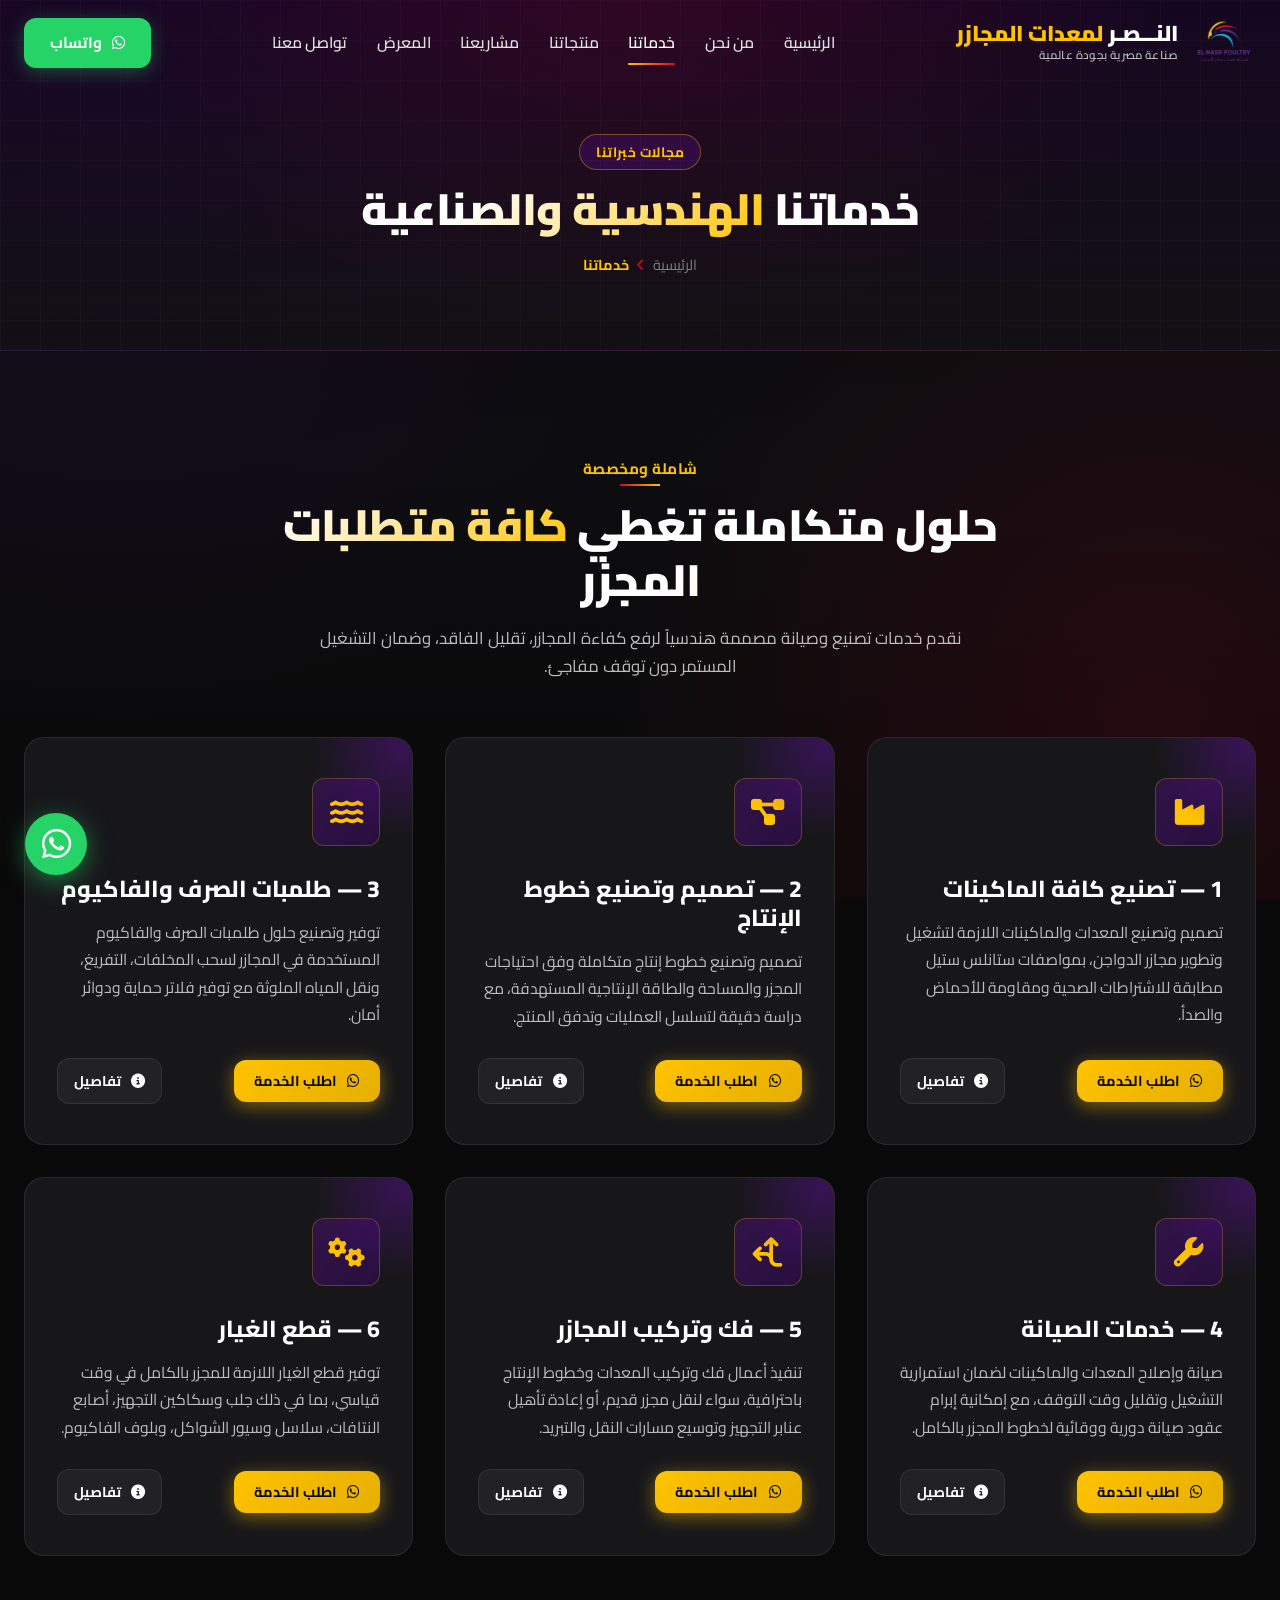
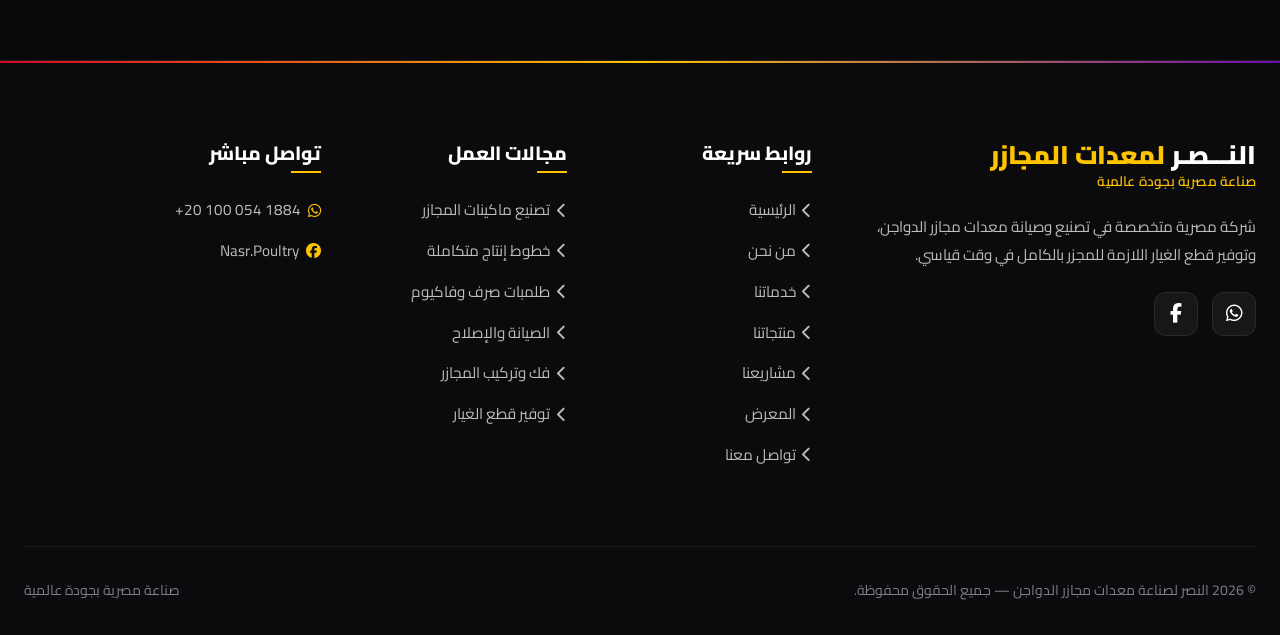
<file: services.html>
<!DOCTYPE html>
<html lang="ar" dir="rtl">
<head>
  <meta charset="UTF-8">
  <meta name="viewport" content="width=device-width, initial-scale=1.0">
  <title>خدماتنا | النصر لصناعة معدات مجازر الدواجن</title>
  <meta name="description" content="خدمات تصنيع وصيانة وتركيب وتجهيز معدات وخطوط إنتاج مجازر الدواجن، وطلمبات الفاكيوم والصرف، وتوفير قطع الغيار.">
  
  <link rel="icon" type="image/svg+xml" href="assets/icons/favicon.svg">
  <link rel="stylesheet" href="https://cdnjs.cloudflare.com/ajax/libs/font-awesome/6.5.1/css/all.min.css">
  <link rel="stylesheet" href="css/style.css">
</head>
<body>

  <!-- Preloader -->
  <div id="preloader">
    <div class="preloader-content">
      <div class="preloader-emblem">
        <div class="preloader-ring"></div>
        <div class="preloader-center-icon">ن</div>
      </div>
      <h2 class="preloader-brand-title">النـــصـر <span>لمعدات المجازر</span></h2>
      <p class="preloader-brand-slogan">صناعة مصرية بجودة عالمية</p>
    </div>
  </div>

  <!-- Header -->
  <header class="site-header">
    <div class="container nav-inner">
      <a href="index.html" class="brand-logo-link">
        <img src="assets/images/logo.png" alt="شعار النصر" class="brand-logo-img" onerror="this.onerror=null; this.src='assets/images/logo.svg';">
        <div class="brand-text-block">
          <span class="brand-name">النـــصـر <span>لمعدات المجازر</span></span>
          <span class="brand-tagline">صناعة مصرية بجودة عالمية</span>
        </div>
      </a>

      <nav class="nav-links-wrapper">
        <a href="index.html" class="nav-link">الرئيسية</a>
        <a href="about.html" class="nav-link">من نحن</a>
        <a href="services.html" class="nav-link active">خدماتنا</a>
        <a href="products.html" class="nav-link">منتجاتنا</a>
        <a href="projects.html" class="nav-link">مشاريعنا</a>
        <a href="gallery.html" class="nav-link">المعرض</a>
        <a href="contact.html" class="nav-link">تواصل معنا</a>
      </nav>

      <div class="nav-cta-group">
        <a href="https://wa.me/201000541884" target="_blank" rel="noopener noreferrer" class="btn btn-whatsapp hide-mobile">
          <i class="fa-brands fa-whatsapp"></i> واتساب
        </a>
        <button class="mobile-nav-toggle" aria-label="تبديل القائمة">
          <i class="fa-solid fa-bars"></i>
        </button>
      </div>
    </div>
  </header>

  <!-- Page Banner -->
  <section class="page-banner">
    <div class="container">
      <span class="badge-tag" style="margin-bottom: 0.75rem;">مجالات خبراتنا</span>
      <h1 class="section-title">خدماتنا <span>الهندسية والصناعية</span></h1>
      <div class="breadcrumb-nav">
        <a href="index.html">الرئيسية</a>
        <span class="separator"><i class="fa-solid fa-chevron-left"></i></span>
        <span class="current">خدماتنا</span>
      </div>
    </div>
  </section>

  <!-- Detailed Services Section -->
  <section class="services-section">
    <div class="container">
      <div class="section-header reveal">
        <span class="sub-badge">شاملة ومخصصة</span>
        <h2 class="section-title">حلول متكاملة تغطي <span>كافة متطلبات المجزر</span></h2>
        <p class="section-desc">
          نقدم خدمات تصنيع وصيانة مصممة هندسياً لرفع كفاءة المجازر، تقليل الفاقد، وضمان التشغيل المستمر دون توقف مفاجئ.
        </p>
      </div>

      <div class="services-grid">
        <!-- Service 1 -->
        <div class="service-card reveal">
          <div class="service-card-glow"></div>
          <div class="service-icon-box">
            <i class="fa-solid fa-industry"></i>
          </div>
          <h3 class="service-title">1 — تصنيع كافة الماكينات</h3>
          <p class="service-desc">
            تصميم وتصنيع المعدات والماكينات اللازمة لتشغيل وتطوير مجازر الدواجن، بمواصفات ستانلس ستيل مطابقة للاشتراطات الصحية ومقاومة للأحماض والصدأ.
          </p>
          <div style="margin-top: auto; display: flex; justify-content: space-between; align-items: center;">
            <a href="https://wa.me/201000541884?text=%D8%A7%D9%84%D8%B3%D9%84%D8%A7%D9%85%20%D8%B9%D9%84%D9%8A%D9%83%D9%85%D8%8C%20%D8%A3%D8%B1%D8%BA%D8%A8%20%D9%81%D9%8A%20%D8%B7%D9%84%D8%A8%20%D8%AE%D8%AF%D9%85%D8%A9%3A%20%D8%AA%D8%B5%D9%86%D9%8A%D8%B9%20%D9%83%D8%A7%D9%81%D8%A9%20%D8%A7%D9%84%D9%85%D8%A7%D9%83%D9%8A%D9%86%D8%A7%D8%AA" target="_blank" rel="noopener noreferrer" class="btn btn-primary" style="padding: 0.55rem 1.25rem; font-size: 0.9rem;">
              <i class="fa-brands fa-whatsapp"></i> اطلب الخدمة
            </a>
            <button class="btn btn-outline" data-open-detail style="padding: 0.55rem 1rem; font-size: 0.88rem;">
              <i class="fa-solid fa-circle-info"></i> تفاصيل
            </button>
          </div>
        </div>

        <!-- Service 2 -->
        <div class="service-card reveal">
          <div class="service-card-glow"></div>
          <div class="service-icon-box">
            <i class="fa-solid fa-diagram-project"></i>
          </div>
          <h3 class="service-title">2 — تصميم وتصنيع خطوط الإنتاج</h3>
          <p class="service-desc">
            تصميم وتصنيع خطوط إنتاج متكاملة وفق احتياجات المجزر والمساحة والطاقة الإنتاجية المستهدفة، مع دراسة دقيقة لتسلسل العمليات وتدفق المنتج.
          </p>
          <div style="margin-top: auto; display: flex; justify-content: space-between; align-items: center;">
            <a href="https://wa.me/201000541884?text=%D8%A7%D9%84%D8%B3%D9%84%D8%A7%D9%85%20%D8%B9%D9%84%D9%8A%D9%83%D9%85%D8%8C%20%D8%A3%D8%B1%D8%BA%D8%A8%20%D9%81%D9%8A%20%D8%B7%D9%84%D8%A8%20%D8%AE%D8%AF%D9%85%D8%A9%3A%20%D8%AA%D8%B5%D9%85%D9%8A%D9%85%20%D9%88%D8%AA%D8%B5%D9%86%D9%8A%D8%B9%20%D8%AE%D8%B7%D9%88%D8%B7%20%D8%A7%D9%84%D8%A5%D9%86%D8%AA%D8%A7%D8%AC" target="_blank" rel="noopener noreferrer" class="btn btn-primary" style="padding: 0.55rem 1.25rem; font-size: 0.9rem;">
              <i class="fa-brands fa-whatsapp"></i> اطلب الخدمة
            </a>
            <button class="btn btn-outline" data-open-detail style="padding: 0.55rem 1rem; font-size: 0.88rem;">
              <i class="fa-solid fa-circle-info"></i> تفاصيل
            </button>
          </div>
        </div>

        <!-- Service 3 -->
        <div class="service-card reveal">
          <div class="service-card-glow"></div>
          <div class="service-icon-box">
            <i class="fa-solid fa-water"></i>
          </div>
          <h3 class="service-title">3 — طلمبات الصرف والفاكيوم</h3>
          <p class="service-desc">
            توفير وتصنيع حلول طلمبات الصرف والفاكيوم المستخدمة في المجازر لسحب المخلفات، التفريغ، ونقل المياه الملوثة مع توفير فلاتر حماية ودوائر أمان.
          </p>
          <div style="margin-top: auto; display: flex; justify-content: space-between; align-items: center;">
            <a href="https://wa.me/201000541884?text=%D8%A7%D9%84%D8%B3%D9%84%D8%A7%D9%85%20%D8%B9%D9%84%D9%8A%D9%83%D9%85%D8%8C%20%D8%A3%D8%B1%D8%BA%D8%A8%20%D9%81%D9%8A%20%D8%B7%D9%84%D8%A8%20%D8%AE%D8%AF%D9%85%D8%A9%3A%20%D8%B7%D9%84%D9%85%D8%A8%D8%A7%D8%AA%20%D8%A7%D9%84%D8%B5%D8%B1%D9%81%20%D9%88%D8%A7%D9%84%D9%81%D8%A7%D9%83%D9%8A%D9%88%D9%85" target="_blank" rel="noopener noreferrer" class="btn btn-primary" style="padding: 0.55rem 1.25rem; font-size: 0.9rem;">
              <i class="fa-brands fa-whatsapp"></i> اطلب الخدمة
            </a>
            <button class="btn btn-outline" data-open-detail style="padding: 0.55rem 1rem; font-size: 0.88rem;">
              <i class="fa-solid fa-circle-info"></i> تفاصيل
            </button>
          </div>
        </div>

        <!-- Service 4 -->
        <div class="service-card reveal">
          <div class="service-card-glow"></div>
          <div class="service-icon-box">
            <i class="fa-solid fa-wrench"></i>
          </div>
          <h3 class="service-title">4 — خدمات الصيانة</h3>
          <p class="service-desc">
            صيانة وإصلاح المعدات والماكينات لضمان استمرارية التشغيل وتقليل وقت التوقف، مع إمكانية إبرام عقود صيانة دورية ووقائية لخطوط المجزر بالكامل.
          </p>
          <div style="margin-top: auto; display: flex; justify-content: space-between; align-items: center;">
            <a href="https://wa.me/201000541884?text=%D8%A7%D9%84%D8%B3%D9%84%D8%A7%D9%85%20%D8%B9%D9%84%D9%8A%D9%83%D9%85%D8%8C%20%D8%A3%D8%B1%D8%BA%D8%A8%20%D9%81%D9%8A%20%D8%B7%D9%84%D8%A8%20%D8%AE%D8%AF%D9%85%D8%A9%3A%20%D8%AE%D8%AF%D9%85%D8%A7%D8%AA%20%D8%A7%D9%84%D8%B5%D9%8A%D8%A7%D9%86%D8%A9%20%D9%88%D8%A7%D9%84%D8%A5%D8%B5%D9%84%D8%A7%D8%AD" target="_blank" rel="noopener noreferrer" class="btn btn-primary" style="padding: 0.55rem 1.25rem; font-size: 0.9rem;">
              <i class="fa-brands fa-whatsapp"></i> اطلب الخدمة
            </a>
            <button class="btn btn-outline" data-open-detail style="padding: 0.55rem 1rem; font-size: 0.88rem;">
              <i class="fa-solid fa-circle-info"></i> تفاصيل
            </button>
          </div>
        </div>

        <!-- Service 5 -->
        <div class="service-card reveal">
          <div class="service-card-glow"></div>
          <div class="service-icon-box">
            <i class="fa-solid fa-arrows-split-up-and-left"></i>
          </div>
          <h3 class="service-title">5 — فك وتركيب المجازر</h3>
          <p class="service-desc">
            تنفيذ أعمال فك وتركيب المعدات وخطوط الإنتاج باحترافية، سواء لنقل مجزر قديم، أو إعادة تأهيل عنابر التجهيز وتوسيع مسارات النقل والتبريد.
          </p>
          <div style="margin-top: auto; display: flex; justify-content: space-between; align-items: center;">
            <a href="https://wa.me/201000541884?text=%D8%A7%D9%84%D8%B3%D9%84%D8%A7%D9%85%20%D8%B9%D9%84%D9%8A%D9%83%D9%85%D8%8C%20%D8%A3%D8%B1%D8%BA%D8%A8%20%D9%81%D9%8A%20%D8%B7%D9%84%D8%A8%20%D8%AE%D8%AF%D9%85%D8%A9%3A%20%D9%81%D9%83%20%D9%88%D8%AA%D8%B1%D9%83%D9%8A%D8%A8%20%D8%A7%D9%84%D9%85%D8%AC%D8%A7%D8%B2%D8%B1" target="_blank" rel="noopener noreferrer" class="btn btn-primary" style="padding: 0.55rem 1.25rem; font-size: 0.9rem;">
              <i class="fa-brands fa-whatsapp"></i> اطلب الخدمة
            </a>
            <button class="btn btn-outline" data-open-detail style="padding: 0.55rem 1rem; font-size: 0.88rem;">
              <i class="fa-solid fa-circle-info"></i> تفاصيل
            </button>
          </div>
        </div>

        <!-- Service 6 -->
        <div class="service-card reveal">
          <div class="service-card-glow"></div>
          <div class="service-icon-box">
            <i class="fa-solid fa-gears"></i>
          </div>
          <h3 class="service-title">6 — قطع الغيار</h3>
          <p class="service-desc">
            توفير قطع الغيار اللازمة للمجزر بالكامل في وقت قياسي، بما في ذلك جلب وسكاكين التجهيز، أصابع النتافات، سلاسل وسيور الشواكل، وبلوف الفاكيوم.
          </p>
          <div style="margin-top: auto; display: flex; justify-content: space-between; align-items: center;">
            <a href="https://wa.me/201000541884?text=%D8%A7%D9%84%D8%B3%D9%84%D8%A7%D9%85%20%D8%B9%D9%84%D9%8A%D9%83%D9%85%D8%8C%20%D8%A3%D8%B1%D8%BA%D8%A8%20%D9%81%D9%8A%20%D8%B7%D9%84%D8%A8%20%D9%82%D8%B7%D8%B9%20%D8%BA%D9%8A%D8%A7%D8%B1%20%D9%84%D9%84%D9%85%D8%AC%D8%B2%D8%B1" target="_blank" rel="noopener noreferrer" class="btn btn-primary" style="padding: 0.55rem 1.25rem; font-size: 0.9rem;">
              <i class="fa-brands fa-whatsapp"></i> اطلب الخدمة
            </a>
            <button class="btn btn-outline" data-open-detail style="padding: 0.55rem 1rem; font-size: 0.88rem;">
              <i class="fa-solid fa-circle-info"></i> تفاصيل
            </button>
          </div>
        </div>
      </div>
    </div>
  </section>

  <!-- Service Detail Modal -->
  <div id="itemDetailModal" class="modal-backdrop">
    <div class="modal-container">
      <button id="closeDetailModal" class="modal-close-btn" aria-label="إغلاق النافذة">
        <i class="fa-solid fa-xmark"></i>
      </button>
      <div class="modal-body-content">
        <span id="detailModalTag" class="badge-tag" style="margin-bottom: 1rem;">خدمات النصر الهندسية</span>
        <h3 id="detailModalTitle" style="font-size: 1.8rem; margin-bottom: 1rem; color: var(--white);">اسم الخدمة</h3>
        <p id="detailModalDesc" style="color: var(--light-gray); font-size: 1.05rem; line-height: 1.8; margin-bottom: 2rem;">وصف تفصيلي للخدمة...</p>
        <div style="display: flex; gap: 1rem; flex-wrap: wrap;">
          <a id="detailModalWhatsapp" href="https://wa.me/201000541884" target="_blank" rel="noopener noreferrer" class="btn btn-whatsapp" style="font-size: 1.05rem;">
            <i class="fa-brands fa-whatsapp"></i> اطلب استشارة أو تسعير الخدمة عبر WhatsApp
          </a>
        </div>
      </div>
    </div>
  </div>

  <!-- Footer -->
  <footer class="site-footer">
    <div class="container">
      <div class="footer-grid">
        <div class="footer-brand-info">
          <div class="brand-text-block">
            <span class="brand-name" style="font-size: 1.6rem;">النـــصـر <span>لمعدات المجازر</span></span>
            <span class="brand-tagline" style="color: var(--yellow); font-size: 0.85rem;">صناعة مصرية بجودة عالمية</span>
          </div>
          <p>
            شركة مصرية متخصصة في تصنيع وصيانة معدات مجازر الدواجن، وتوفير قطع الغيار اللازمة للمجزر بالكامل في وقت قياسي.
          </p>
          <div class="footer-social-links">
            <a href="https://wa.me/201000541884" target="_blank" rel="noopener noreferrer" class="social-icon-btn whatsapp"><i class="fa-brands fa-whatsapp"></i></a>
            <a href="https://www.facebook.com/Nasr.Poultry" target="_blank" rel="noopener noreferrer" class="social-icon-btn facebook"><i class="fa-brands fa-facebook-f"></i></a>
          </div>
        </div>

        <div>
          <h4 class="footer-col-title">روابط سريعة</h4>
          <ul class="footer-links-list">
            <li><a href="index.html"><i class="fa-solid fa-chevron-left"></i> الرئيسية</a></li>
            <li><a href="about.html"><i class="fa-solid fa-chevron-left"></i> من نحن</a></li>
            <li><a href="services.html"><i class="fa-solid fa-chevron-left"></i> خدماتنا</a></li>
            <li><a href="products.html"><i class="fa-solid fa-chevron-left"></i> منتجاتنا</a></li>
            <li><a href="projects.html"><i class="fa-solid fa-chevron-left"></i> مشاريعنا</a></li>
            <li><a href="gallery.html"><i class="fa-solid fa-chevron-left"></i> المعرض</a></li>
            <li><a href="contact.html"><i class="fa-solid fa-chevron-left"></i> تواصل معنا</a></li>
          </ul>
        </div>

        <div>
          <h4 class="footer-col-title">مجالات العمل</h4>
          <ul class="footer-links-list">
            <li><a href="services.html"><i class="fa-solid fa-chevron-left"></i> تصنيع ماكينات المجازر</a></li>
            <li><a href="services.html"><i class="fa-solid fa-chevron-left"></i> خطوط إنتاج متكاملة</a></li>
            <li><a href="services.html"><i class="fa-solid fa-chevron-left"></i> طلمبات صرف وفاكيوم</a></li>
            <li><a href="services.html"><i class="fa-solid fa-chevron-left"></i> الصيانة والإصلاح</a></li>
            <li><a href="services.html"><i class="fa-solid fa-chevron-left"></i> فك وتركيب المجازر</a></li>
            <li><a href="services.html"><i class="fa-solid fa-chevron-left"></i> توفير قطع الغيار</a></li>
          </ul>
        </div>

        <div>
          <h4 class="footer-col-title">تواصل مباشر</h4>
          <ul class="footer-links-list">
            <li>
              <a href="https://wa.me/201000541884" target="_blank" rel="noopener noreferrer">
                <i class="fa-brands fa-whatsapp text-yellow"></i>
                <span dir="ltr">+20 100 054 1884</span>
              </a>
            </li>
            <li>
              <a href="https://www.facebook.com/Nasr.Poultry" target="_blank" rel="noopener noreferrer">
                <i class="fa-brands fa-facebook text-yellow"></i>
                <span>Nasr.Poultry</span>
              </a>
            </li>
          </ul>
        </div>
      </div>

      <div class="footer-bottom-bar">
        <div>&copy; 2026 النصر لصناعة معدات مجازر الدواجن — جميع الحقوق محفوظة.</div>
        <div>صناعة مصرية بجودة عالمية</div>
      </div>
    </div>
  </footer>

  <a href="https://wa.me/201000541884" target="_blank" rel="noopener noreferrer" class="floating-whatsapp-btn" aria-label="واتساب">
    <i class="fa-brands fa-whatsapp"></i>
    <span class="floating-whatsapp-tooltip">تواصل معنا عبر واتساب</span>
  </a>

  <button id="backToTopBtn" class="back-to-top-btn" aria-label="الرجوع للأعلى">
    <i class="fa-solid fa-arrow-up"></i>
  </button>

  <script src="js/main.js"></script>
</body>
</html>
</file>
<file: css/style.css>
/* ==========================================================================
   AL-NASR POULTRY EQUIPMENT (النصر لصناعة معدات مجازر الدواجن)
   Core Stylesheet - Dark Industrial Luxury Theme
   ========================================================================== */

@import url('https://fonts.googleapis.com/css2?family=Cairo:wght@300;400;500;600;700;800;900&family=Tajawal:wght@400;500;700;900&display=swap');

/* --- CSS Variables --- */
:root {
  /* Brand Palette */
  --primary-purple: #6A0DAD;
  --dark-purple: #3B0764;
  --deep-purple: #230438;
  --light-purple: #9b2bf0;
  --red: #D90429;
  --dark-red: #9B031E;
  --bright-red: #EF233C;
  --yellow: #FFC300;
  --yellow-hover: #FFD000;
  --yellow-glow: rgba(255, 195, 0, 0.45);
  
  /* Neutral Industrial Dark Shades */
  --black: #090909;
  --dark: #111111;
  --dark-card: #17171A;
  --dark-surface: #1E1E24;
  --dark-border: rgba(255, 255, 255, 0.08);
  --dark-border-hover: rgba(255, 195, 0, 0.3);
  --glass-bg: rgba(17, 17, 17, 0.75);
  --glass-border: rgba(255, 255, 255, 0.12);
  
  /* Text Colors */
  --white: #FFFFFF;
  --gray: #BDBDBD;
  --light-gray: #E0E0E0;
  --muted-gray: #7E7E8A;

  /* Typography */
  --font-main: 'Cairo', system-ui, -apple-system, sans-serif;
  --font-secondary: 'Tajawal', system-ui, -apple-system, sans-serif;

  /* UI Transitions & Shadows */
  --transition-fast: 0.2s cubic-bezier(0.4, 0, 0.2, 1);
  --transition-normal: 0.35s cubic-bezier(0.4, 0, 0.2, 1);
  --transition-slow: 0.6s cubic-bezier(0.4, 0, 0.2, 1);
  
  --shadow-sm: 0 4px 12px rgba(0, 0, 0, 0.4);
  --shadow-md: 0 8px 24px rgba(0, 0, 0, 0.6);
  --shadow-lg: 0 16px 40px rgba(0, 0, 0, 0.8);
  --shadow-purple: 0 0 35px rgba(106, 13, 173, 0.35);
  --shadow-red: 0 0 30px rgba(217, 4, 41, 0.35);
  --shadow-yellow: 0 0 25px rgba(255, 195, 0, 0.35);

  --radius-sm: 6px;
  --radius-md: 12px;
  --radius-lg: 20px;
  --radius-full: 9999px;
  
  /* Spacing */
  --container-max: 1280px;
  --nav-height: 86px;
}

/* --- Base Reset & Box Sizing --- */
*, *::before, *::after {
  box-sizing: border-box;
  margin: 0;
  padding: 0;
}

html {
  scroll-behavior: smooth;
  font-size: 16px;
  overflow-x: hidden;
  direction: rtl;
}

body {
  font-family: var(--font-main);
  background-color: var(--black);
  color: var(--white);
  line-height: 1.7;
  overflow-x: hidden;
  background-image: 
    radial-gradient(circle at 10% 20%, rgba(59, 7, 100, 0.18) 0%, transparent 40%),
    radial-gradient(circle at 90% 80%, rgba(217, 4, 41, 0.12) 0%, transparent 40%),
    linear-gradient(to bottom, #090909 0%, #0d0d10 50%, #090909 100%);
  background-attachment: fixed;
  min-height: 100vh;
  -webkit-font-smoothing: antialiased;
  -moz-osx-font-smoothing: grayscale;
}

/* --- Global Utilities & Container --- */
.container {
  width: 100%;
  max-width: var(--container-max);
  margin-inline: auto;
  padding-inline: 1.5rem;
}

a {
  color: inherit;
  text-decoration: none;
  transition: var(--transition-fast);
}

img, video {
  max-width: 100%;
  height: auto;
  display: block;
}

button, input, textarea, select {
  font-family: inherit;
  font-size: inherit;
  border: none;
  outline: none;
}

ul, ol {
  list-style: none;
}

/* --- Typography Helpers --- */
h1, h2, h3, h4, h5, h6 {
  font-family: var(--font-main);
  font-weight: 800;
  line-height: 1.25;
  color: var(--white);
}

.text-yellow { color: var(--yellow); }
.text-red { color: var(--bright-red); }
.text-purple { color: var(--light-purple); }
.text-gray { color: var(--gray); }
.text-muted { color: var(--muted-gray); }

.badge-tag {
  display: inline-flex;
  align-items: center;
  gap: 0.5rem;
  background: rgba(106, 13, 173, 0.25);
  border: 1px solid rgba(255, 195, 0, 0.35);
  color: var(--yellow);
  padding: 0.35rem 1rem;
  border-radius: var(--radius-full);
  font-size: 0.85rem;
  font-weight: 700;
  text-transform: uppercase;
  letter-spacing: 0.5px;
  width: fit-content;
}

.badge-tag i {
  color: var(--bright-red);
}

.section-header {
  text-align: center;
  max-width: 780px;
  margin: 0 auto 3.5rem auto;
  position: relative;
}

.section-header .sub-badge {
  display: inline-block;
  color: var(--yellow);
  font-size: 0.95rem;
  font-weight: 700;
  margin-bottom: 0.75rem;
  letter-spacing: 0.5px;
  position: relative;
  padding-bottom: 0.25rem;
}

.section-header .sub-badge::after {
  content: '';
  position: absolute;
  bottom: 0;
  left: 50%;
  transform: translateX(-50%);
  width: 40px;
  height: 2px;
  background: linear-gradient(90deg, var(--red), var(--yellow));
}

.section-title {
  font-size: clamp(2rem, 3.5vw, 2.75rem);
  font-weight: 900;
  margin-bottom: 1rem;
  letter-spacing: -0.5px;
}

.section-title span {
  background: linear-gradient(135deg, var(--white) 30%, var(--yellow) 100%);
  -webkit-background-clip: text;
  -webkit-text-fill-color: transparent;
}

.section-desc {
  font-size: 1.05rem;
  color: var(--gray);
  max-width: 650px;
  margin-inline: auto;
}

/* ==========================================================================
   Loading Screen
   ========================================================================== */
#preloader {
  position: fixed;
  top: 0;
  left: 0;
  width: 100%;
  height: 100%;
  background: #090909;
  z-index: 99999;
  display: flex;
  align-items: center;
  justify-content: center;
  flex-direction: column;
  transition: opacity 0.6s ease, visibility 0.6s ease;
}

#preloader.loaded {
  opacity: 0;
  visibility: hidden;
  pointer-events: none;
}

.preloader-content {
  text-align: center;
  display: flex;
  flex-direction: column;
  align-items: center;
}

.preloader-emblem {
  width: 84px;
  height: 84px;
  position: relative;
  margin-bottom: 1.5rem;
}

.preloader-ring {
  width: 100%;
  height: 100%;
  border-radius: 50%;
  border: 3px solid rgba(255, 255, 255, 0.05);
  border-top-color: var(--yellow);
  border-right-color: var(--bright-red);
  border-bottom-color: var(--primary-purple);
  animation: spin 1.2s cubic-bezier(0.5, 0, 0.5, 1) infinite;
}

.preloader-center-icon {
  position: absolute;
  top: 50%;
  left: 50%;
  transform: translate(-50%, -50%);
  font-size: 2rem;
  font-weight: 900;
  color: var(--white);
  font-family: var(--font-main);
}

.preloader-brand-title {
  font-size: 2.2rem;
  font-weight: 900;
  letter-spacing: 1px;
  color: var(--white);
  margin-bottom: 0.35rem;
}

.preloader-brand-title span {
  color: var(--yellow);
}

.preloader-brand-slogan {
  font-size: 0.95rem;
  font-weight: 600;
  color: var(--gray);
  letter-spacing: 0.5px;
  position: relative;
  padding-top: 0.5rem;
}

.preloader-brand-slogan::before {
  content: '';
  display: block;
  width: 50px;
  height: 2px;
  margin: 0 auto 0.5rem auto;
  background: linear-gradient(90deg, var(--red), var(--yellow));
}

@keyframes spin {
  to { transform: rotate(360deg); }
}

/* ==========================================================================
   Header & Navigation
   ========================================================================== */
.site-header {
  position: fixed;
  top: 0;
  left: 0;
  right: 0;
  height: var(--nav-height);
  z-index: 1000;
  transition: all var(--transition-normal);
  background: transparent;
}

.site-header.scrolled {
  background: rgba(13, 13, 16, 0.9);
  backdrop-filter: blur(16px);
  -webkit-backdrop-filter: blur(16px);
  border-bottom: 1px solid var(--glass-border);
  box-shadow: 0 10px 30px rgba(0, 0, 0, 0.5);
  height: 76px;
}

.nav-inner {
  display: flex;
  align-items: center;
  justify-content: space-between;
  height: 100%;
}

/* Brand Logo */
.brand-logo-link {
  display: flex;
  align-items: center;
  gap: 0.85rem;
  z-index: 1001;
}

.brand-logo-img {
  height: 48px;
  width: auto;
  object-fit: contain;
}

.brand-text-block {
  display: flex;
  flex-direction: column;
}

.brand-name {
  font-size: 1.35rem;
  font-weight: 900;
  color: var(--white);
  line-height: 1.15;
}

.brand-name span {
  color: var(--yellow);
}

.brand-tagline {
  font-size: 0.72rem;
  font-weight: 600;
  color: var(--gray);
  letter-spacing: 0.2px;
}

/* Navigation Links */
.nav-links-wrapper {
  display: flex;
  align-items: center;
  gap: 1.85rem;
}

.nav-link {
  font-size: 0.98rem;
  font-weight: 600;
  color: var(--light-gray);
  position: relative;
  padding: 0.4rem 0;
  transition: color var(--transition-fast);
}

.nav-link::after {
  content: '';
  position: absolute;
  bottom: -2px;
  right: 0;
  width: 0;
  height: 2px;
  background: linear-gradient(90deg, var(--yellow), var(--red));
  transition: width var(--transition-fast);
  border-radius: 2px;
}

.nav-link:hover,
.nav-link.active {
  color: var(--white);
}

.nav-link:hover::after,
.nav-link.active::after {
  width: 100%;
}

.nav-cta-group {
  display: flex;
  align-items: center;
  gap: 1rem;
}

/* Buttons System */
.btn {
  display: inline-flex;
  align-items: center;
  justify-content: center;
  gap: 0.65rem;
  font-size: 0.95rem;
  font-weight: 700;
  padding: 0.75rem 1.6rem;
  border-radius: var(--radius-md);
  cursor: pointer;
  transition: all var(--transition-normal);
  text-decoration: none;
  position: relative;
  overflow: hidden;
}

.btn-primary {
  background: linear-gradient(135deg, var(--yellow) 0%, #E6AE00 100%);
  color: var(--black);
  box-shadow: 0 4px 18px var(--yellow-glow);
}

.btn-primary:hover {
  transform: translateY(-2px);
  box-shadow: 0 8px 25px rgba(255, 195, 0, 0.6);
  background: linear-gradient(135deg, var(--yellow-hover) 0%, var(--yellow) 100%);
  color: var(--black);
}

.btn-outline {
  background: rgba(255, 255, 255, 0.05);
  color: var(--white);
  border: 1px solid var(--dark-border);
  backdrop-filter: blur(10px);
}

.btn-outline:hover {
  background: rgba(255, 255, 255, 0.12);
  border-color: var(--yellow);
  color: var(--yellow);
  transform: translateY(-2px);
}

.btn-purple {
  background: linear-gradient(135deg, var(--primary-purple) 0%, var(--dark-purple) 100%);
  color: var(--white);
  box-shadow: 0 4px 18px rgba(106, 13, 173, 0.4);
  border: 1px solid rgba(255, 255, 255, 0.1);
}

.btn-purple:hover {
  background: linear-gradient(135deg, var(--light-purple) 0%, var(--primary-purple) 100%);
  transform: translateY(-2px);
  box-shadow: 0 8px 25px rgba(106, 13, 173, 0.6);
}

.btn-red {
  background: linear-gradient(135deg, var(--bright-red) 0%, var(--red) 100%);
  color: var(--white);
  box-shadow: 0 4px 18px rgba(217, 4, 41, 0.4);
}

.btn-red:hover {
  background: linear-gradient(135deg, #ff3b53 0%, var(--bright-red) 100%);
  transform: translateY(-2px);
  box-shadow: 0 8px 25px rgba(217, 4, 41, 0.6);
}

.btn-whatsapp {
  background: #25D366;
  color: var(--white);
  box-shadow: 0 4px 18px rgba(37, 211, 102, 0.35);
}

.btn-whatsapp:hover {
  background: #20BA5A;
  color: var(--white);
  transform: translateY(-2px);
  box-shadow: 0 8px 25px rgba(37, 211, 102, 0.55);
}

/* Mobile Toggle Hamburger */
.mobile-nav-toggle {
  display: none;
  background: transparent;
  color: var(--white);
  font-size: 1.6rem;
  cursor: pointer;
  z-index: 1001;
  padding: 0.4rem;
}

/* ==========================================================================
   Hero Section
   ========================================================================== */
.hero-section {
  position: relative;
  min-height: 100vh;
  display: flex;
  align-items: center;
  padding-top: calc(var(--nav-height) + 2rem);
  padding-bottom: 5rem;
  overflow: hidden;
}

.hero-background-wrapper {
  position: absolute;
  top: 0;
  left: 0;
  width: 100%;
  height: 100%;
  z-index: -2;
  overflow: hidden;
}

.hero-media-bg {
  width: 100%;
  height: 100%;
  object-fit: cover;
  transform: scale(1.05);
  filter: brightness(0.48) contrast(1.15);
  animation: subtleZoom 25s alternate infinite ease-in-out;
}

.hero-overlay {
  position: absolute;
  top: 0;
  left: 0;
  width: 100%;
  height: 100%;
  z-index: -1;
  background: 
    linear-gradient(to bottom, rgba(9, 9, 9, 0.85) 0%, rgba(9, 9, 9, 0.5) 30%, rgba(9, 9, 9, 0.85) 75%, #090909 100%),
    linear-gradient(to left, rgba(9, 9, 9, 0.96) 0%, rgba(9, 9, 9, 0.85) 45%, rgba(9, 9, 9, 0.55) 100%),
    radial-gradient(circle at 80% 30%, rgba(59, 7, 100, 0.45) 0%, transparent 60%);
}

.hero-industrial-grid {
  position: absolute;
  inset: 0;
  background-size: 50px 50px;
  background-image: 
    linear-gradient(to right, rgba(255, 255, 255, 0.03) 1px, transparent 1px),
    linear-gradient(to bottom, rgba(255, 255, 255, 0.03) 1px, transparent 1px);
  pointer-events: none;
  z-index: -1;
}

.hero-content {
  max-width: 860px;
  position: relative;
  z-index: 10;
  padding: 2.75rem 3rem;
  border-radius: var(--radius-lg);
  background: linear-gradient(135deg, rgba(17, 17, 22, 0.82) 0%, rgba(13, 13, 16, 0.6) 100%);
  backdrop-filter: blur(16px);
  -webkit-backdrop-filter: blur(16px);
  border: 1px solid rgba(255, 255, 255, 0.12);
  box-shadow: 0 25px 60px rgba(0, 0, 0, 0.75), 0 0 40px rgba(106, 13, 173, 0.25);
}

.hero-badge {
  margin-bottom: 1.5rem;
  animation: fadeInDown 0.8s ease forwards;
}

.hero-title {
  font-size: clamp(2.4rem, 5vw, 4.2rem);
  font-weight: 900;
  line-height: 1.18;
  margin-bottom: 1.5rem;
  letter-spacing: -0.5px;
  color: #FFFFFF;
  text-shadow: 0 3px 15px rgba(0, 0, 0, 0.9), 0 6px 30px rgba(0, 0, 0, 0.95);
  animation: fadeInUp 0.9s ease forwards 0.2s;
  opacity: 0;
}

.hero-title .highlight-gradient {
  background: linear-gradient(135deg, #FFFFFF 20%, var(--yellow) 100%);
  -webkit-background-clip: text;
  -webkit-text-fill-color: transparent;
  filter: drop-shadow(0 2px 10px rgba(0, 0, 0, 0.9));
}

.hero-title .highlight-red {
  color: var(--bright-red);
}

.hero-description {
  font-size: clamp(1.1rem, 2vw, 1.35rem);
  color: #F0F0F0;
  max-width: 720px;
  margin-bottom: 2.5rem;
  line-height: 1.85;
  font-weight: 500;
  text-shadow: 0 2px 10px rgba(0, 0, 0, 0.9);
  animation: fadeInUp 0.9s ease forwards 0.4s;
  opacity: 0;
}

.hero-cta-group {
  display: flex;
  flex-wrap: wrap;
  gap: 1.25rem;
  align-items: center;
  animation: fadeInUp 0.9s ease forwards 0.6s;
  opacity: 0;
}

.hero-features-strip {
  display: flex;
  flex-wrap: wrap;
  gap: 1.25rem;
  margin-top: 3.5rem;
  padding-top: 2rem;
  border-top: 1px solid rgba(255, 255, 255, 0.12);
  animation: fadeInUp 0.9s ease forwards 0.8s;
  opacity: 0;
}

.hero-feature-item {
  display: flex;
  align-items: center;
  gap: 0.75rem;
  color: #FFFFFF;
  font-size: 0.95rem;
  font-weight: 600;
  background: rgba(255, 255, 255, 0.05);
  padding: 0.5rem 1.1rem;
  border-radius: var(--radius-full);
  border: 1px solid rgba(255, 255, 255, 0.08);
  backdrop-filter: blur(8px);
}

.hero-feature-item i {
  color: var(--yellow);
  font-size: 1.25rem;
}

/* Page Header (Inner Pages) */
.page-banner {
  padding-top: calc(var(--nav-height) + 3rem);
  padding-bottom: 4.5rem;
  position: relative;
  text-align: center;
  background: 
    linear-gradient(180deg, rgba(35, 4, 56, 0.5) 0%, rgba(17, 17, 20, 0.9) 100%),
    radial-gradient(circle at 50% 0%, rgba(217, 4, 41, 0.25) 0%, transparent 70%);
  border-bottom: 1px solid var(--dark-border);
  overflow: hidden;
}

.page-banner::before {
  content: '';
  position: absolute;
  inset: 0;
  background-size: 40px 40px;
  background-image: 
    linear-gradient(to right, rgba(255, 255, 255, 0.02) 1px, transparent 1px),
    linear-gradient(to bottom, rgba(255, 255, 255, 0.02) 1px, transparent 1px);
  pointer-events: none;
}

.breadcrumb-nav {
  display: flex;
  align-items: center;
  justify-content: center;
  gap: 0.5rem;
  font-size: 0.9rem;
  color: var(--muted-gray);
  margin-top: 1rem;
}

.breadcrumb-nav a:hover {
  color: var(--yellow);
}

.breadcrumb-nav .separator {
  font-size: 0.75rem;
  color: var(--red);
}

.breadcrumb-nav .current {
  color: var(--yellow);
  font-weight: 700;
}

/* ==========================================================================
   Section: Fast Services (Grid)
   ========================================================================== */
.services-section {
  padding: 6.5rem 0;
  position: relative;
}

.services-grid {
  display: grid;
  grid-template-columns: repeat(auto-fill, minmax(360px, 1fr));
  gap: 2rem;
}

.service-card {
  background: var(--dark-card);
  border: 1px solid var(--dark-border);
  border-radius: var(--radius-lg);
  padding: 2.5rem 2rem;
  position: relative;
  overflow: hidden;
  transition: all var(--transition-normal);
  display: flex;
  flex-direction: column;
}

.service-card::before {
  content: '';
  position: absolute;
  top: 0;
  right: 0;
  width: 100%;
  height: 3px;
  background: linear-gradient(90deg, var(--red), var(--yellow));
  opacity: 0;
  transition: opacity var(--transition-normal);
}

.service-card-glow {
  position: absolute;
  top: -80px;
  right: -80px;
  width: 180px;
  height: 180px;
  background: radial-gradient(circle, rgba(106, 13, 173, 0.4) 0%, transparent 70%);
  pointer-events: none;
  transition: all var(--transition-normal);
}

.service-icon-box {
  width: 68px;
  height: 68px;
  border-radius: var(--radius-md);
  background: linear-gradient(135deg, rgba(106, 13, 173, 0.3) 0%, rgba(59, 7, 100, 0.5) 100%);
  border: 1px solid rgba(255, 195, 0, 0.25);
  display: flex;
  align-items: center;
  justify-content: center;
  font-size: 1.85rem;
  color: var(--yellow);
  margin-bottom: 1.75rem;
  transition: all var(--transition-normal);
}

.service-title {
  font-size: 1.45rem;
  font-weight: 800;
  margin-bottom: 1rem;
  color: var(--white);
  transition: color var(--transition-fast);
}

.service-desc {
  font-size: 0.98rem;
  color: var(--gray);
  line-height: 1.75;
  margin-bottom: 1.75rem;
  flex-grow: 1;
}

.service-link {
  display: inline-flex;
  align-items: center;
  gap: 0.5rem;
  font-size: 0.95rem;
  font-weight: 700;
  color: var(--yellow);
  transition: all var(--transition-fast);
}

.service-link i {
  transition: transform var(--transition-fast);
}

.service-card:hover {
  transform: translateY(-8px);
  border-color: var(--dark-border-hover);
  box-shadow: var(--shadow-lg), var(--shadow-purple);
  background: var(--dark-surface);
}

.service-card:hover::before {
  opacity: 1;
}

.service-card:hover .service-icon-box {
  background: linear-gradient(135deg, var(--red) 0%, var(--primary-purple) 100%);
  color: var(--white);
  border-color: var(--yellow);
  transform: scale(1.08) rotate(-4deg);
}

.service-card:hover .service-title {
  color: var(--yellow);
}

.service-card:hover .service-link i {
  transform: translateX(-5px);
}

/* ==========================================================================
   Section: Why Choose Us (لماذا النصر؟)
   ========================================================================== */
.why-us-section {
  padding: 6.5rem 0;
  background: linear-gradient(180deg, rgba(23, 23, 26, 0.4) 0%, rgba(9, 9, 9, 0.9) 100%);
  position: relative;
  overflow: hidden;
}

.why-grid {
  display: grid;
  grid-template-columns: repeat(auto-fill, minmax(320px, 1fr));
  gap: 2rem;
}

.why-item-card {
  background: rgba(23, 23, 26, 0.6);
  border: 1px solid var(--dark-border);
  padding: 2.25rem 1.85rem;
  border-radius: var(--radius-lg);
  display: flex;
  flex-direction: column;
  position: relative;
  backdrop-filter: blur(8px);
  transition: all var(--transition-normal);
}

.why-badge-num {
  position: absolute;
  top: 1.5rem;
  left: 1.5rem;
  font-size: 2.5rem;
  font-weight: 900;
  color: rgba(255, 255, 255, 0.05);
  line-height: 1;
  font-family: var(--font-secondary);
}

.why-item-icon {
  font-size: 2rem;
  color: var(--bright-red);
  margin-bottom: 1.25rem;
  display: inline-block;
  transition: transform var(--transition-fast);
}

.why-item-title {
  font-size: 1.3rem;
  font-weight: 800;
  margin-bottom: 0.75rem;
  color: var(--white);
}

.why-item-desc {
  color: var(--gray);
  font-size: 0.95rem;
  line-height: 1.7;
}

.why-item-card:hover {
  border-color: rgba(255, 195, 0, 0.4);
  transform: translateY(-5px);
  box-shadow: 0 12px 30px rgba(0, 0, 0, 0.5), 0 0 20px rgba(217, 4, 41, 0.15);
}

.why-item-card:hover .why-item-icon {
  transform: scale(1.15);
  color: var(--yellow);
}

/* ==========================================================================
   Section: Call To Action (CTA Banner)
   ========================================================================== */
.cta-banner-section {
  padding: 5rem 0;
}

.cta-banner-card {
  background: 
    linear-gradient(135deg, rgba(106, 13, 173, 0.7) 0%, rgba(217, 4, 41, 0.6) 60%, rgba(17, 17, 20, 0.95) 100%),
    url('../assets/images/hero.jpg') center/cover no-repeat;
  border: 1px solid rgba(255, 195, 0, 0.35);
  border-radius: var(--radius-lg);
  padding: 4rem 3rem;
  text-align: center;
  position: relative;
  overflow: hidden;
  box-shadow: var(--shadow-lg), var(--shadow-purple);
}

.cta-banner-content {
  position: relative;
  z-index: 2;
  max-width: 750px;
  margin: 0 auto;
}

.cta-banner-title {
  font-size: clamp(2rem, 3.5vw, 3rem);
  font-weight: 900;
  margin-bottom: 1.25rem;
  color: var(--white);
}

.cta-banner-title span {
  color: var(--yellow);
}

.cta-banner-desc {
  font-size: 1.15rem;
  color: var(--light-gray);
  margin-bottom: 2.5rem;
  line-height: 1.8;
}

/* ==========================================================================
   Page: About Us (About Page Specifics)
   ========================================================================== */
.about-story-section {
  padding: 6.5rem 0;
}

.about-story-grid {
  display: grid;
  grid-template-columns: 1fr 1fr;
  gap: 4rem;
  align-items: center;
}

.about-image-wrapper {
  position: relative;
  border-radius: var(--radius-lg);
  overflow: hidden;
  border: 1px solid var(--dark-border);
  box-shadow: var(--shadow-lg);
}

.about-image-wrapper img {
  width: 100%;
  height: 100%;
  object-fit: cover;
  transition: transform var(--transition-slow);
}

.about-image-wrapper:hover img {
  transform: scale(1.05);
}

.about-experience-badge {
  position: absolute;
  bottom: 25px;
  right: 25px;
  background: rgba(17, 17, 20, 0.9);
  backdrop-filter: blur(12px);
  border: 1px solid var(--yellow);
  padding: 1.25rem 1.5rem;
  border-radius: var(--radius-md);
  color: var(--white);
  display: flex;
  align-items: center;
  gap: 1rem;
}

.about-experience-badge i {
  font-size: 2rem;
  color: var(--yellow);
}

.about-content-block .story-lead {
  font-size: 1.15rem;
  line-height: 1.8;
  color: var(--light-gray);
  margin-bottom: 2rem;
}

.vision-mission-grid {
  display: grid;
  grid-template-columns: 1fr 1fr;
  gap: 1.5rem;
  margin-top: 2rem;
}

.vm-box {
  background: var(--dark-card);
  border: 1px solid var(--dark-border);
  border-radius: var(--radius-md);
  padding: 1.75rem;
  position: relative;
  border-right: 4px solid var(--primary-purple);
}

.vm-box.mission {
  border-right-color: var(--bright-red);
}

.vm-box h4 {
  font-size: 1.2rem;
  margin-bottom: 0.75rem;
  display: flex;
  align-items: center;
  gap: 0.5rem;
  color: var(--yellow);
}

.vm-box p {
  color: var(--gray);
  font-size: 0.92rem;
  line-height: 1.65;
}

/* Timeline Process Workflow */
.process-section {
  padding: 6.5rem 0;
  background: var(--dark-surface);
  position: relative;
}

.process-timeline-row {
  display: grid;
  grid-template-columns: repeat(auto-fit, minmax(180px, 1fr));
  gap: 1.5rem;
  margin-top: 3rem;
  position: relative;
}

.process-step-card {
  background: var(--dark-card);
  border: 1px solid var(--dark-border);
  border-radius: var(--radius-md);
  padding: 2rem 1.25rem;
  text-align: center;
  position: relative;
  transition: all var(--transition-normal);
}

.step-number {
  width: 46px;
  height: 46px;
  border-radius: 50%;
  background: linear-gradient(135deg, var(--red) 0%, var(--primary-purple) 100%);
  color: var(--white);
  display: flex;
  align-items: center;
  justify-content: center;
  font-size: 1.25rem;
  font-weight: 900;
  margin: 0 auto 1.25rem auto;
  border: 2px solid var(--yellow);
  box-shadow: var(--shadow-sm);
}

.step-title {
  font-size: 1.15rem;
  font-weight: 800;
  margin-bottom: 0.5rem;
  color: var(--white);
}

.step-desc {
  font-size: 0.85rem;
  color: var(--gray);
}

.process-step-card:hover {
  transform: translateY(-6px);
  border-color: var(--yellow);
  box-shadow: var(--shadow-md), var(--shadow-yellow);
}

/* ==========================================================================
   Page: Products (Gallery, Grid, Filters)
   ========================================================================== */
.products-section {
  padding: 5.5rem 0;
}

.products-grid {
  display: grid;
  grid-template-columns: repeat(auto-fill, minmax(320px, 1fr));
  gap: 2rem;
}

.product-card {
  background: var(--dark-card);
  border: 1px solid var(--dark-border);
  border-radius: var(--radius-lg);
  overflow: hidden;
  display: flex;
  flex-direction: column;
  transition: all var(--transition-normal);
}

.product-image-container {
  position: relative;
  width: 100%;
  padding-top: 65%;
  overflow: hidden;
  background: #151518;
}

.product-image-container img {
  position: absolute;
  top: 0;
  left: 0;
  width: 100%;
  height: 100%;
  object-fit: cover;
  transition: transform var(--transition-slow);
}

.product-badge-overlay {
  position: absolute;
  top: 15px;
  right: 15px;
  background: rgba(17, 17, 17, 0.85);
  border: 1px solid var(--yellow);
  color: var(--yellow);
  font-size: 0.75rem;
  font-weight: 700;
  padding: 0.25rem 0.75rem;
  border-radius: var(--radius-full);
  backdrop-filter: blur(8px);
}

.product-details {
  padding: 1.75rem;
  display: flex;
  flex-direction: column;
  flex-grow: 1;
}

.product-name {
  font-size: 1.25rem;
  font-weight: 800;
  margin-bottom: 0.75rem;
  color: var(--white);
}

.product-summary {
  font-size: 0.92rem;
  color: var(--gray);
  line-height: 1.65;
  margin-bottom: 1.5rem;
  flex-grow: 1;
}

.product-actions {
  display: flex;
  gap: 0.75rem;
  margin-top: auto;
}

.product-card:hover {
  transform: translateY(-6px);
  border-color: var(--dark-border-hover);
  box-shadow: var(--shadow-lg), var(--shadow-purple);
}

.product-card:hover .product-image-container img {
  transform: scale(1.08);
}

/* ==========================================================================
   Page: Projects (Masonry / Modern Cards)
   ========================================================================== */
.projects-section {
  padding: 5.5rem 0;
}

.projects-grid {
  display: grid;
  grid-template-columns: repeat(auto-fill, minmax(360px, 1fr));
  gap: 2.25rem;
}

.project-card {
  background: var(--dark-card);
  border: 1px solid var(--dark-border);
  border-radius: var(--radius-lg);
  overflow: hidden;
  transition: all var(--transition-normal);
  display: flex;
  flex-direction: column;
}

.project-media-box {
  position: relative;
  width: 100%;
  padding-top: 60%;
  overflow: hidden;
  background: #17171a;
}

.project-media-box img {
  position: absolute;
  top: 0;
  left: 0;
  width: 100%;
  height: 100%;
  object-fit: cover;
  transition: transform var(--transition-slow);
}

.project-type-tag {
  position: absolute;
  bottom: 15px;
  right: 15px;
  background: rgba(106, 13, 173, 0.85);
  border: 1px solid rgba(255, 195, 0, 0.5);
  color: var(--white);
  font-size: 0.8rem;
  font-weight: 700;
  padding: 0.35rem 0.85rem;
  border-radius: var(--radius-sm);
  backdrop-filter: blur(8px);
}

.project-info {
  padding: 2rem;
  display: flex;
  flex-direction: column;
  flex-grow: 1;
}

.project-title {
  font-size: 1.35rem;
  font-weight: 800;
  margin-bottom: 0.75rem;
  color: var(--white);
}

.project-desc {
  font-size: 0.95rem;
  color: var(--gray);
  line-height: 1.7;
  margin-bottom: 1.75rem;
  flex-grow: 1;
}

.project-card:hover {
  transform: translateY(-7px);
  border-color: var(--dark-border-hover);
  box-shadow: var(--shadow-lg), var(--shadow-red);
}

.project-card:hover .project-media-box img {
  transform: scale(1.08);
}

/* ==========================================================================
   Page: Gallery & Videos (Tabs, Filters, Grid)
   ========================================================================== */
.gallery-section {
  padding: 5.5rem 0;
}

.gallery-filter-tabs {
  display: flex;
  flex-wrap: wrap;
  justify-content: center;
  gap: 0.75rem;
  margin-bottom: 3.5rem;
}

.filter-btn {
  background: rgba(255, 255, 255, 0.05);
  border: 1px solid var(--dark-border);
  color: var(--light-gray);
  padding: 0.6rem 1.4rem;
  border-radius: var(--radius-full);
  font-size: 0.92rem;
  font-weight: 600;
  cursor: pointer;
  transition: all var(--transition-fast);
}

.filter-btn:hover,
.filter-btn.active {
  background: var(--yellow);
  color: var(--black);
  border-color: var(--yellow);
  box-shadow: 0 4px 15px var(--yellow-glow);
}

.gallery-grid {
  display: grid;
  grid-template-columns: repeat(auto-fill, minmax(280px, 1fr));
  gap: 1.5rem;
}

.gallery-item {
  position: relative;
  border-radius: var(--radius-md);
  overflow: hidden;
  background: var(--dark-card);
  border: 1px solid var(--dark-border);
  aspect-ratio: 4 / 3;
  cursor: pointer;
  transition: all var(--transition-normal);
}

.gallery-item img {
  width: 100%;
  height: 100%;
  object-fit: cover;
  transition: transform var(--transition-slow);
}

.gallery-item-overlay {
  position: absolute;
  inset: 0;
  background: linear-gradient(180deg, rgba(0, 0, 0, 0.1) 0%, rgba(9, 9, 9, 0.85) 100%);
  display: flex;
  flex-direction: column;
  justify-content: flex-end;
  padding: 1.5rem;
  opacity: 0;
  transition: opacity var(--transition-normal);
}

.gallery-item-title {
  font-size: 1.05rem;
  font-weight: 700;
  color: var(--white);
  margin-bottom: 0.25rem;
}

.gallery-item-category {
  font-size: 0.8rem;
  color: var(--yellow);
  font-weight: 600;
}

.gallery-item:hover {
  transform: translateY(-5px);
  border-color: var(--yellow);
  box-shadow: var(--shadow-md);
}

.gallery-item:hover img {
  transform: scale(1.1);
}

.gallery-item:hover .gallery-item-overlay {
  opacity: 1;
}

/* Video Gallery Cards */
.video-section {
  padding: 4rem 0 6rem 0;
  border-top: 1px solid var(--dark-border);
}

.video-grid {
  display: grid;
  grid-template-columns: repeat(auto-fill, minmax(360px, 1fr));
  gap: 2rem;
}

.video-card {
  background: var(--dark-card);
  border: 1px solid var(--dark-border);
  border-radius: var(--radius-lg);
  overflow: hidden;
  cursor: pointer;
  transition: all var(--transition-normal);
}

.video-thumbnail-box {
  position: relative;
  aspect-ratio: 16 / 9;
  background: #111116;
  overflow: hidden;
}

.video-thumbnail-box img {
  width: 100%;
  height: 100%;
  object-fit: cover;
  transition: transform var(--transition-slow);
}

.play-button-icon {
  position: absolute;
  top: 50%;
  left: 50%;
  transform: translate(-50%, -50%);
  width: 64px;
  height: 64px;
  border-radius: 50%;
  background: rgba(217, 4, 41, 0.9);
  color: var(--white);
  display: flex;
  align-items: center;
  justify-content: center;
  font-size: 1.5rem;
  box-shadow: 0 0 25px rgba(217, 4, 41, 0.6);
  transition: all var(--transition-fast);
}

.video-info-box {
  padding: 1.5rem;
}

.video-title {
  font-size: 1.15rem;
  font-weight: 800;
  color: var(--white);
  margin-bottom: 0.5rem;
}

.video-card:hover {
  transform: translateY(-6px);
  border-color: var(--bright-red);
  box-shadow: var(--shadow-lg), var(--shadow-red);
}

.video-card:hover .play-button-icon {
  transform: translate(-50%, -50%) scale(1.15);
  background: var(--yellow);
  color: var(--black);
  box-shadow: 0 0 30px var(--yellow-glow);
}

/* ==========================================================================
   Page: Contact Us
   ========================================================================== */
.contact-section {
  padding: 6.5rem 0;
}

.contact-layout-grid {
  display: grid;
  grid-template-columns: 1fr 1.25fr;
  gap: 3.5rem;
}

.contact-info-panel {
  display: flex;
  flex-direction: column;
  gap: 2rem;
}

.contact-method-card {
  background: var(--dark-card);
  border: 1px solid var(--dark-border);
  border-radius: var(--radius-lg);
  padding: 2rem;
  display: flex;
  align-items: flex-start;
  gap: 1.5rem;
  transition: all var(--transition-normal);
}

.contact-icon-box {
  width: 58px;
  height: 58px;
  border-radius: var(--radius-md);
  display: flex;
  align-items: center;
  justify-content: center;
  font-size: 1.6rem;
  flex-shrink: 0;
}

.contact-icon-whatsapp {
  background: rgba(37, 211, 102, 0.15);
  color: #25D366;
  border: 1px solid rgba(37, 211, 102, 0.3);
}

.contact-icon-facebook {
  background: rgba(24, 119, 242, 0.15);
  color: #1877F2;
  border: 1px solid rgba(24, 119, 242, 0.3);
}

.contact-details h4 {
  font-size: 1.2rem;
  font-weight: 800;
  margin-bottom: 0.35rem;
  color: var(--white);
}

.contact-details p {
  color: var(--gray);
  font-size: 0.95rem;
  margin-bottom: 0.75rem;
}

.contact-method-card:hover {
  border-color: var(--dark-border-hover);
  transform: translateY(-4px);
  box-shadow: var(--shadow-md);
}

/* Contact Form */
.contact-form-card {
  background: var(--dark-card);
  border: 1px solid var(--dark-border);
  border-radius: var(--radius-lg);
  padding: 3rem 2.5rem;
  box-shadow: var(--shadow-lg);
}

.contact-form-card h3 {
  font-size: 1.6rem;
  font-weight: 800;
  margin-bottom: 0.5rem;
  color: var(--white);
}

.contact-form-card p {
  color: var(--gray);
  font-size: 0.95rem;
  margin-bottom: 2rem;
}

.form-group {
  margin-bottom: 1.5rem;
}

.form-label {
  display: block;
  font-size: 0.92rem;
  font-weight: 600;
  color: var(--light-gray);
  margin-bottom: 0.5rem;
}

.form-control {
  width: 100%;
  background: rgba(255, 255, 255, 0.04);
  border: 1px solid var(--dark-border);
  border-radius: var(--radius-md);
  padding: 0.85rem 1.25rem;
  color: var(--white);
  transition: all var(--transition-fast);
}

.form-control:focus {
  background: rgba(255, 255, 255, 0.08);
  border-color: var(--yellow);
  box-shadow: 0 0 15px rgba(255, 195, 0, 0.2);
}

select.form-control {
  cursor: pointer;
}

select.form-control option {
  background: #17171a;
  color: var(--white);
}

textarea.form-control {
  resize: vertical;
  min-height: 120px;
}

.form-notice {
  font-size: 0.82rem;
  color: var(--muted-gray);
  margin-top: 1rem;
}

/* ==========================================================================
   Modals & Lightbox
   ========================================================================== */
.modal-backdrop {
  position: fixed;
  inset: 0;
  background: rgba(9, 9, 9, 0.85);
  backdrop-filter: blur(12px);
  -webkit-backdrop-filter: blur(12px);
  z-index: 10000;
  display: flex;
  align-items: center;
  justify-content: center;
  padding: 1.5rem;
  opacity: 0;
  visibility: hidden;
  transition: all var(--transition-normal);
}

.modal-backdrop.active {
  opacity: 1;
  visibility: visible;
}

.modal-container {
  background: var(--dark-surface);
  border: 1px solid var(--dark-border);
  border-radius: var(--radius-lg);
  max-width: 780px;
  width: 100%;
  max-height: 90vh;
  overflow-y: auto;
  position: relative;
  box-shadow: var(--shadow-lg), var(--shadow-purple);
  transform: scale(0.92);
  transition: transform var(--transition-normal);
}

.modal-backdrop.active .modal-container {
  transform: scale(1);
}

.modal-close-btn {
  position: absolute;
  top: 1.25rem;
  left: 1.25rem;
  background: rgba(255, 255, 255, 0.1);
  border: none;
  color: var(--white);
  width: 40px;
  height: 40px;
  border-radius: 50%;
  font-size: 1.2rem;
  display: flex;
  align-items: center;
  justify-content: center;
  cursor: pointer;
  z-index: 10;
  transition: all var(--transition-fast);
}

.modal-close-btn:hover {
  background: var(--bright-red);
  transform: rotate(90deg);
}

.modal-body-content {
  padding: 2.5rem;
}

.modal-image-preview {
  width: 100%;
  height: 380px;
  border-radius: var(--radius-md);
  object-fit: cover;
  margin-bottom: 1.5rem;
  border: 1px solid var(--dark-border);
}

/* Lightbox Specifics */
.lightbox-backdrop {
  position: fixed;
  inset: 0;
  background: rgba(0, 0, 0, 0.95);
  backdrop-filter: blur(15px);
  z-index: 11000;
  display: flex;
  align-items: center;
  justify-content: center;
  opacity: 0;
  visibility: hidden;
  transition: all var(--transition-normal);
}

.lightbox-backdrop.active {
  opacity: 1;
  visibility: visible;
}

.lightbox-image-wrapper {
  max-width: 90vw;
  max-height: 85vh;
  display: flex;
  flex-direction: column;
  align-items: center;
  position: relative;
}

.lightbox-img {
  max-width: 100%;
  max-height: 75vh;
  object-fit: contain;
  border-radius: var(--radius-sm);
  box-shadow: 0 0 50px rgba(0, 0, 0, 0.9);
  transition: transform var(--transition-fast);
}

.lightbox-caption {
  margin-top: 1rem;
  color: var(--white);
  font-size: 1.1rem;
  font-weight: 700;
  text-align: center;
}

.lightbox-nav-btn {
  position: absolute;
  top: 50%;
  transform: translateY(-50%);
  background: rgba(255, 255, 255, 0.1);
  border: 1px solid rgba(255, 255, 255, 0.2);
  color: var(--white);
  width: 52px;
  height: 52px;
  border-radius: 50%;
  font-size: 1.5rem;
  display: flex;
  align-items: center;
  justify-content: center;
  cursor: pointer;
  transition: all var(--transition-fast);
}

.lightbox-nav-btn:hover {
  background: var(--yellow);
  color: var(--black);
}

.lightbox-prev { right: 2rem; }
.lightbox-next { left: 2rem; }

.lightbox-close {
  position: absolute;
  top: 2rem;
  left: 2rem;
  background: rgba(255, 255, 255, 0.1);
  border: none;
  color: var(--white);
  width: 46px;
  height: 46px;
  border-radius: 50%;
  font-size: 1.4rem;
  display: flex;
  align-items: center;
  justify-content: center;
  cursor: pointer;
  transition: all var(--transition-fast);
}

.lightbox-close:hover {
  background: var(--bright-red);
}

/* ==========================================================================
   Floating WhatsApp & Back to Top Buttons
   ========================================================================== */
.floating-whatsapp-btn {
  position: fixed;
  bottom: 25px;
  left: 25px;
  width: 62px;
  height: 62px;
  background: #25D366;
  border-radius: 50%;
  display: flex;
  align-items: center;
  justify-content: center;
  color: var(--white);
  font-size: 2.1rem;
  z-index: 999;
  box-shadow: 0 6px 25px rgba(37, 211, 102, 0.5);
  transition: all var(--transition-fast);
  animation: pulseGreen 2.5s infinite;
}

.floating-whatsapp-btn:hover {
  transform: scale(1.12);
  background: #20BA5A;
  color: var(--white);
}

.floating-whatsapp-tooltip {
  position: absolute;
  left: 72px;
  background: #111116;
  border: 1px solid var(--yellow);
  color: var(--white);
  padding: 0.4rem 0.85rem;
  border-radius: var(--radius-md);
  font-size: 0.82rem;
  font-weight: 700;
  white-space: nowrap;
  pointer-events: none;
  opacity: 0;
  transform: translateX(-10px);
  transition: all var(--transition-fast);
  box-shadow: var(--shadow-sm);
}

.floating-whatsapp-btn:hover .floating-whatsapp-tooltip {
  opacity: 1;
  transform: translateX(0);
}

.back-to-top-btn {
  position: fixed;
  bottom: 25px;
  right: 25px;
  width: 48px;
  height: 48px;
  background: var(--dark-card);
  border: 1px solid var(--dark-border);
  border-radius: 50%;
  color: var(--white);
  display: flex;
  align-items: center;
  justify-content: center;
  font-size: 1.2rem;
  cursor: pointer;
  z-index: 998;
  opacity: 0;
  visibility: hidden;
  transition: all var(--transition-normal);
  box-shadow: var(--shadow-md);
}

.back-to-top-btn.visible {
  opacity: 1;
  visibility: visible;
}

.back-to-top-btn:hover {
  background: var(--yellow);
  color: var(--black);
  transform: translateY(-4px);
}

@keyframes pulseGreen {
  0% { box-shadow: 0 0 0 0 rgba(37, 211, 102, 0.7); }
  70% { box-shadow: 0 0 0 16px rgba(37, 211, 102, 0); }
  100% { box-shadow: 0 0 0 0 rgba(37, 211, 102, 0); }
}

/* ==========================================================================
   Footer
   ========================================================================== */
.site-footer {
  background: #0b0b0e;
  border-top: 1px solid var(--dark-border);
  padding: 5rem 0 2rem 0;
  position: relative;
  overflow: hidden;
}

.site-footer::before {
  content: '';
  position: absolute;
  top: 0;
  right: 0;
  width: 100%;
  height: 2px;
  background: linear-gradient(90deg, var(--red) 0%, var(--yellow) 50%, var(--primary-purple) 100%);
}

.footer-grid {
  display: grid;
  grid-template-columns: 2fr 1fr 1fr 1.5fr;
  gap: 3rem;
  margin-bottom: 4rem;
}

.footer-brand-info p {
  color: var(--gray);
  font-size: 0.95rem;
  line-height: 1.8;
  margin-top: 1.25rem;
  max-width: 380px;
}

.footer-col-title {
  font-size: 1.2rem;
  font-weight: 800;
  color: var(--white);
  margin-bottom: 1.5rem;
  position: relative;
  padding-bottom: 0.5rem;
}

.footer-col-title::after {
  content: '';
  position: absolute;
  bottom: 0;
  right: 0;
  width: 30px;
  height: 2px;
  background: var(--yellow);
}

.footer-links-list li {
  margin-bottom: 0.85rem;
}

.footer-links-list a {
  color: var(--gray);
  font-size: 0.95rem;
  transition: all var(--transition-fast);
  display: inline-flex;
  align-items: center;
  gap: 0.4rem;
}

.footer-links-list a:hover {
  color: var(--yellow);
  transform: translateX(-4px);
}

.footer-social-links {
  display: flex;
  gap: 0.85rem;
  margin-top: 1.5rem;
}

.social-icon-btn {
  width: 44px;
  height: 44px;
  border-radius: var(--radius-md);
  background: rgba(255, 255, 255, 0.05);
  border: 1px solid var(--dark-border);
  color: var(--white);
  display: flex;
  align-items: center;
  justify-content: center;
  font-size: 1.2rem;
  transition: all var(--transition-fast);
}

.social-icon-btn.whatsapp:hover {
  background: #25D366;
  border-color: #25D366;
  color: var(--white);
}

.social-icon-btn.facebook:hover {
  background: #1877F2;
  border-color: #1877F2;
  color: var(--white);
}

.footer-bottom-bar {
  border-top: 1px solid rgba(255, 255, 255, 0.06);
  padding-top: 2rem;
  display: flex;
  flex-wrap: wrap;
  align-items: center;
  justify-content: space-between;
  gap: 1rem;
  color: var(--muted-gray);
  font-size: 0.88rem;
}

/* ==========================================================================
   Animations & Scroll Reveal
   ========================================================================== */
.reveal {
  opacity: 0;
  transform: translateY(30px);
  transition: opacity 0.8s cubic-bezier(0.4, 0, 0.2, 1), transform 0.8s cubic-bezier(0.4, 0, 0.2, 1);
}

.reveal.active {
  opacity: 1;
  transform: translateY(0);
}

.reveal-left {
  opacity: 0;
  transform: translateX(40px);
  transition: opacity 0.8s ease, transform 0.8s ease;
}

.reveal-left.active {
  opacity: 1;
  transform: translateX(0);
}

.reveal-right {
  opacity: 0;
  transform: translateX(-40px);
  transition: opacity 0.8s ease, transform 0.8s ease;
}

.reveal-right.active {
  opacity: 1;
  transform: translateX(0);
}

@keyframes fadeInUp {
  from { opacity: 0; transform: translateY(25px); }
  to { opacity: 1; transform: translateY(0); }
}

@keyframes fadeInDown {
  from { opacity: 0; transform: translateY(-20px); }
  to { opacity: 1; transform: translateY(0); }
}

@keyframes subtleZoom {
  0% { transform: scale(1); }
  100% { transform: scale(1.08); }
}

/* ==========================================================================
   Responsive Breakpoints
   1200px, 992px, 768px, 576px
   ========================================================================== */
@media (max-width: 1200px) {
  .footer-grid {
    grid-template-columns: 1.5fr 1fr 1fr 1.2fr;
  }
}

@media (max-width: 992px) {
  .nav-links-wrapper {
    position: fixed;
    top: 0;
    right: -100%;
    width: 300px;
    height: 100vh;
    background: #111116;
    border-left: 1px solid var(--dark-border);
    flex-direction: column;
    padding: 6rem 2rem 2rem 2rem;
    align-items: flex-start;
    gap: 1.5rem;
    transition: right var(--transition-normal);
    box-shadow: -10px 0 30px rgba(0, 0, 0, 0.8);
    z-index: 999;
  }

  .nav-links-wrapper.open {
    right: 0;
  }

  .mobile-nav-toggle {
    display: block;
  }

  .about-story-grid {
    grid-template-columns: 1fr;
    gap: 2.5rem;
  }

  .contact-layout-grid {
    grid-template-columns: 1fr;
    gap: 2.5rem;
  }

  .footer-grid {
    grid-template-columns: 1fr 1fr;
    gap: 2.5rem;
  }
}

@media (max-width: 768px) {
  :root {
    --nav-height: 72px;
  }

  .services-grid {
    grid-template-columns: 1fr;
  }

  .projects-grid, .video-grid {
    grid-template-columns: 1fr;
  }

  .vision-mission-grid {
    grid-template-columns: 1fr;
  }

  .hero-features-strip {
    flex-direction: column;
    gap: 1rem;
  }

  .cta-banner-card {
    padding: 3rem 1.5rem;
  }

  .floating-whatsapp-btn {
    bottom: 20px;
    left: 20px;
    width: 54px;
    height: 54px;
    font-size: 1.8rem;
  }

  .back-to-top-btn {
    bottom: 20px;
    right: 20px;
  }

  .hero-content {
    padding: 2rem 1.75rem;
  }
}

@media (max-width: 576px) {
  .hero-content {
    padding: 1.5rem 1.25rem;
  }

  .hero-cta-group {
    flex-direction: column;
    width: 100%;
  }

  .hero-cta-group .btn {
    width: 100%;
  }

  .footer-grid {
    grid-template-columns: 1fr;
    gap: 2rem;
  }

  .footer-bottom-bar {
    flex-direction: column;
    text-align: center;
  }

  .contact-form-card {
    padding: 2rem 1.25rem;
  }
}
</file>
